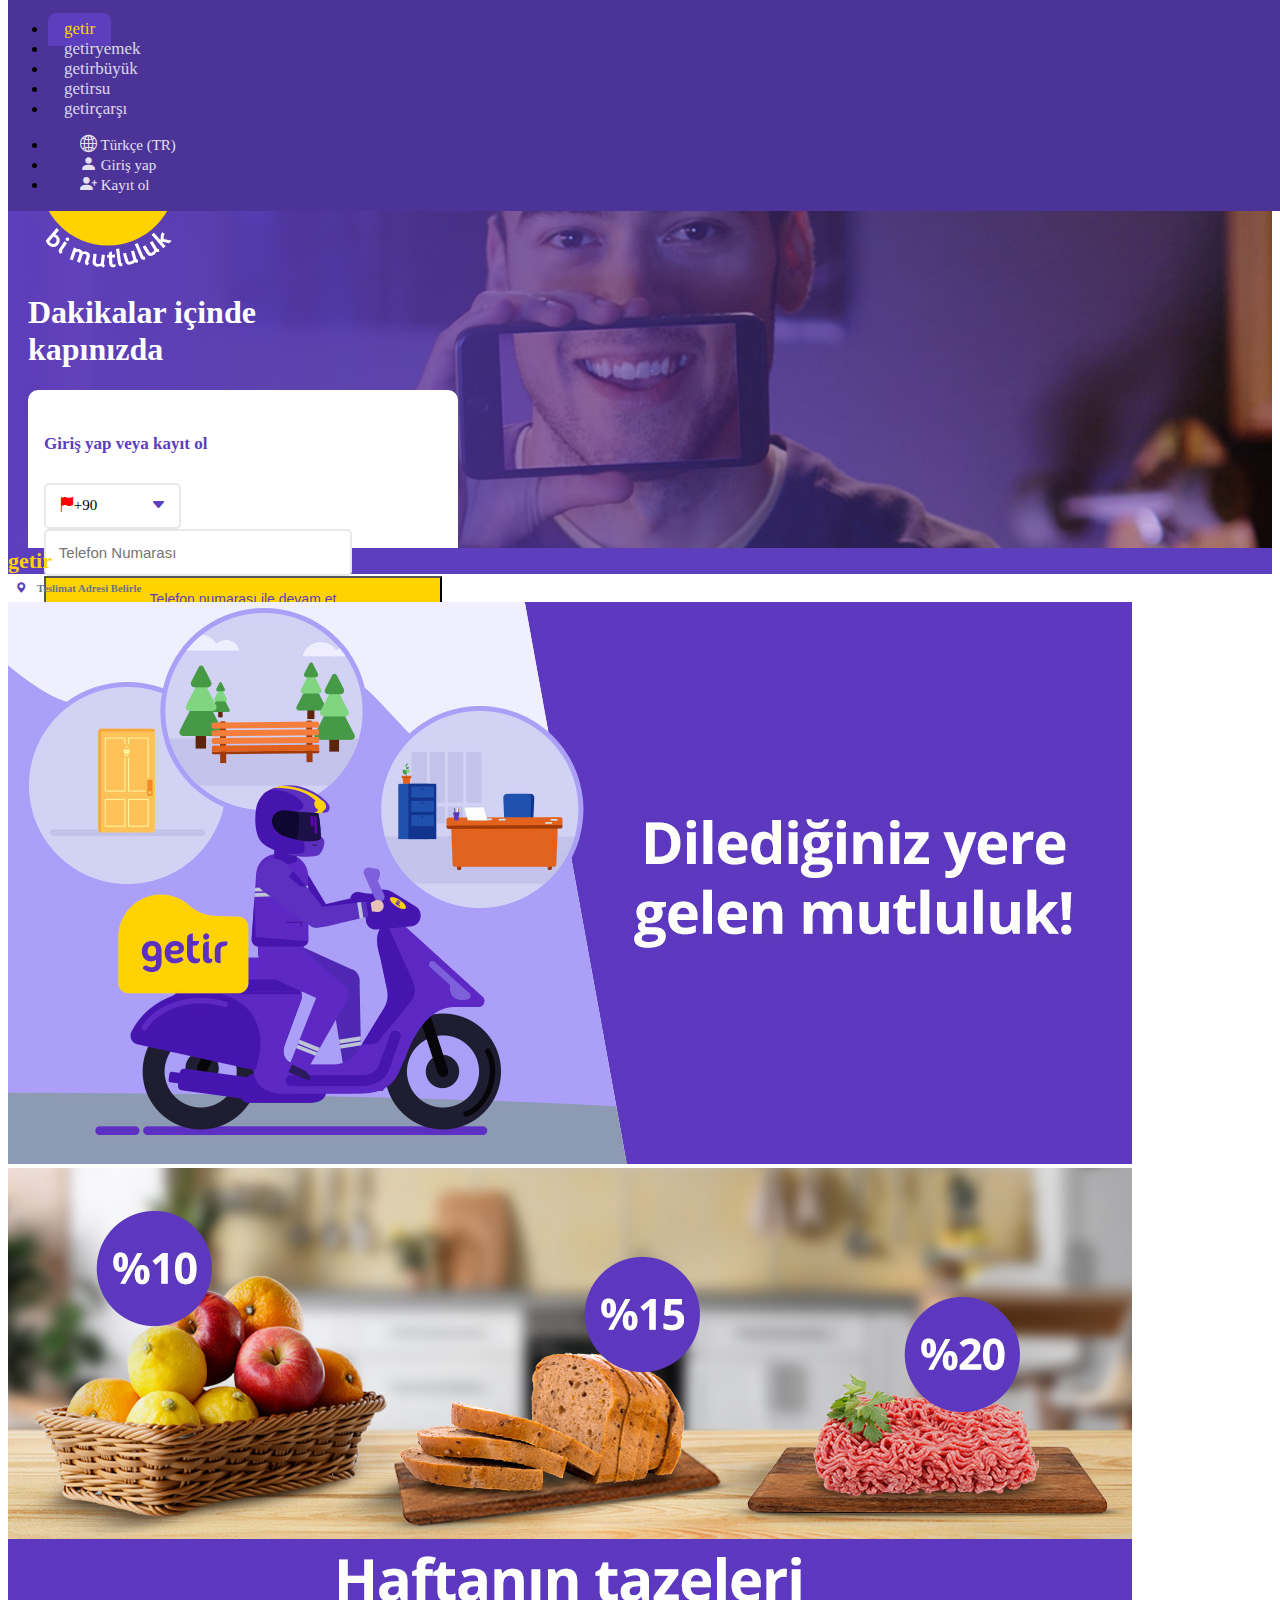
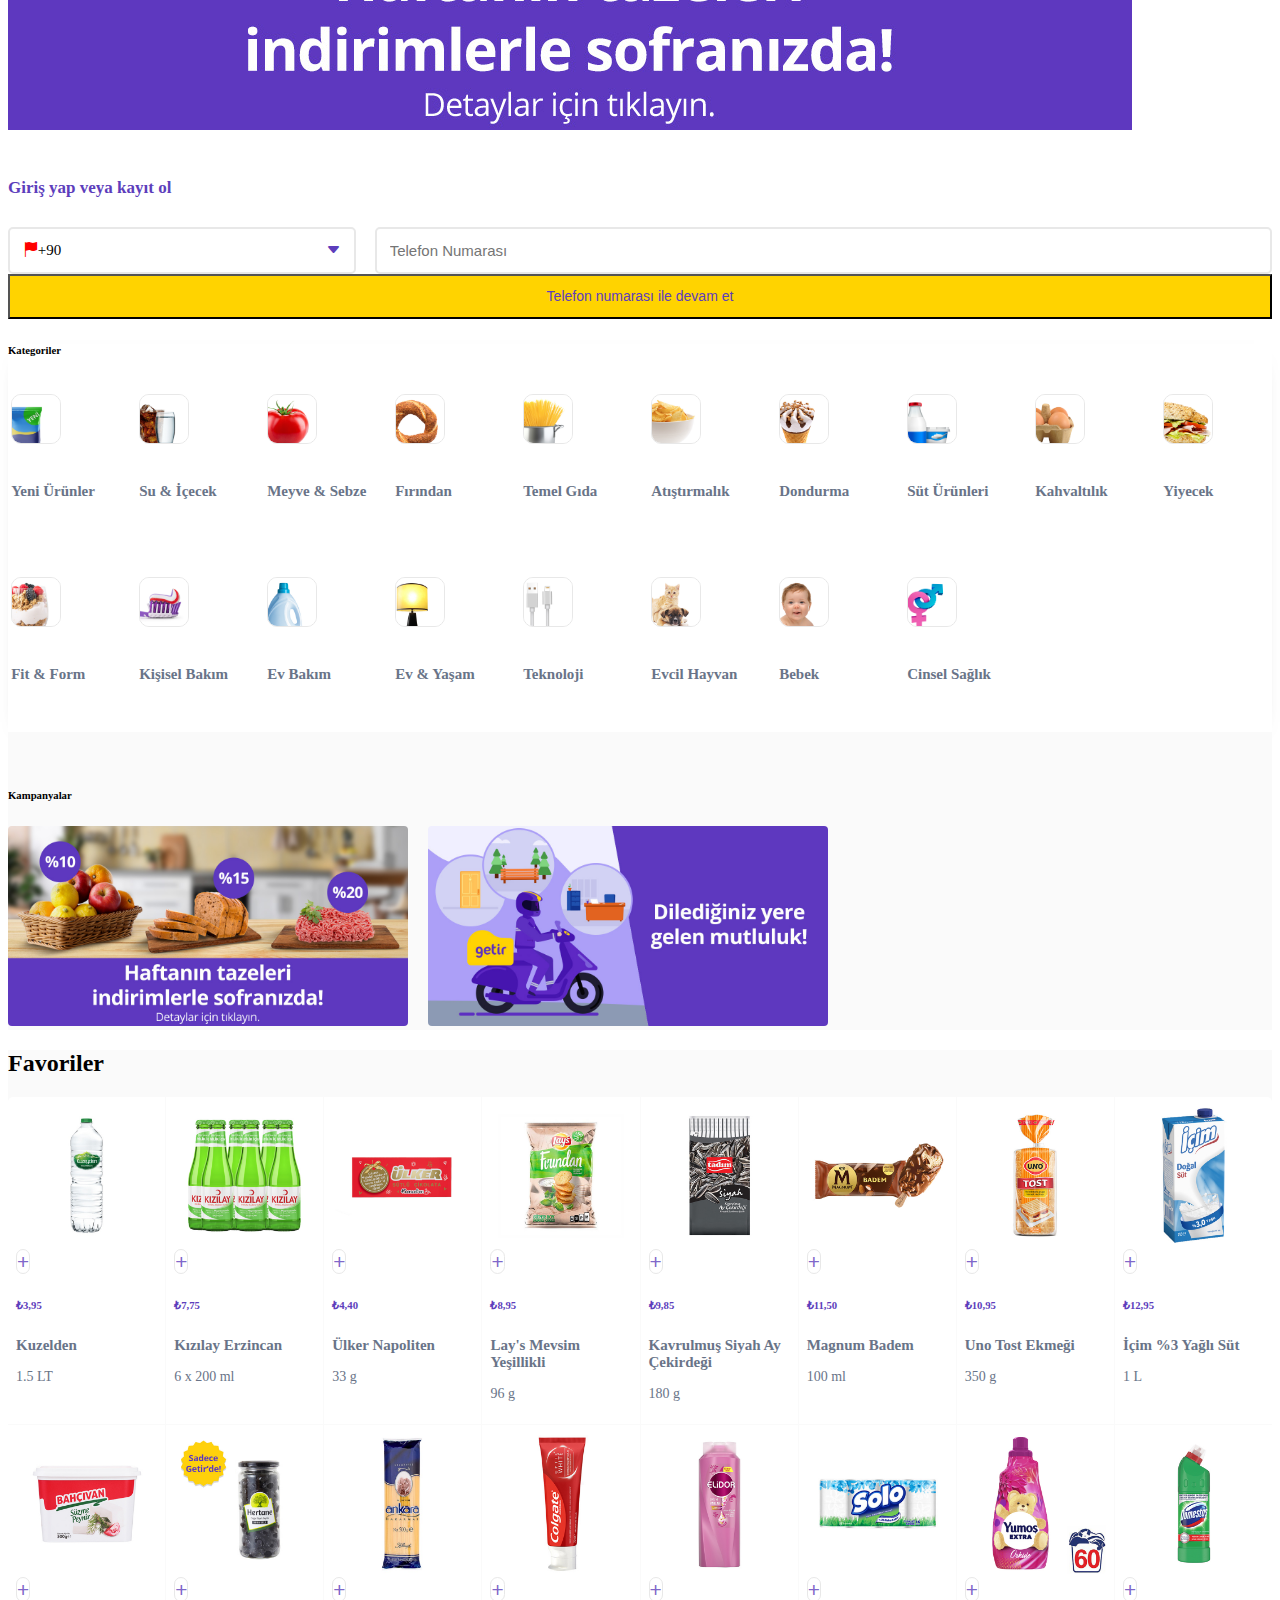
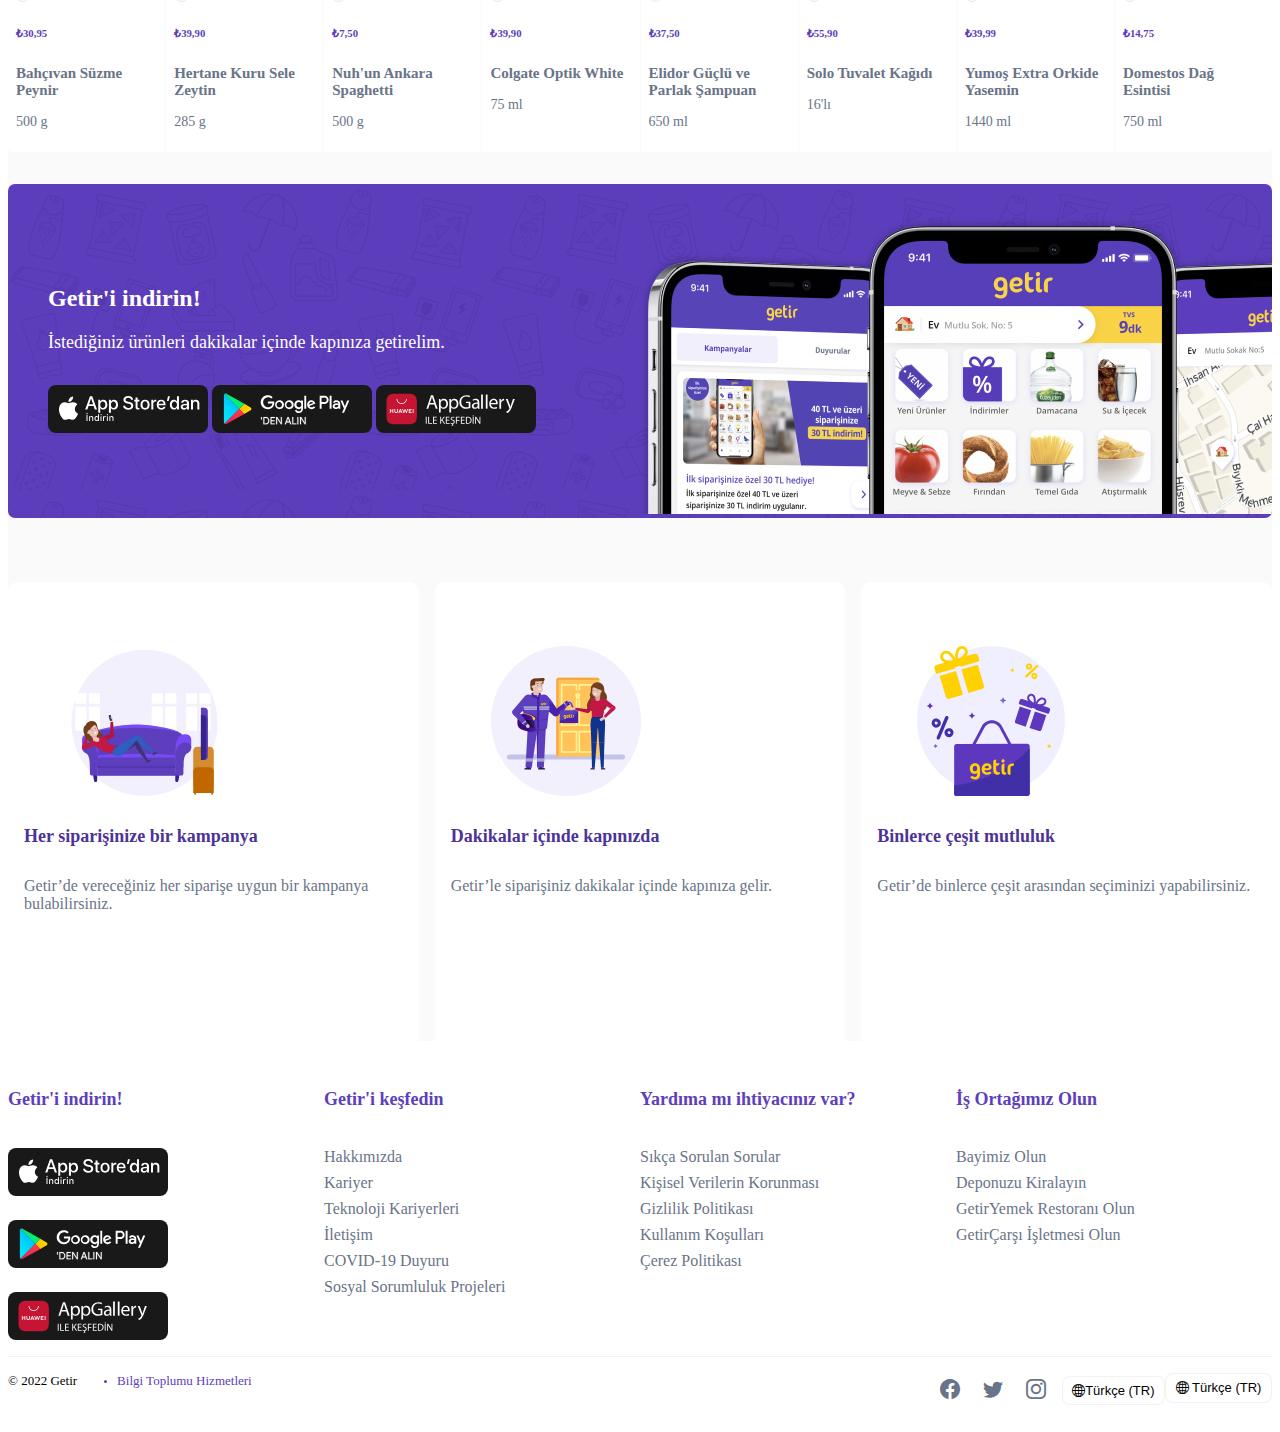
<file: index.html>
<!DOCTYPE html>
<html lang="en">

<head>
    <meta charset="UTF-8" />
    <meta http-equiv="X-UA-Compatible" content="IE=edge" />
    <meta name="viewport" content="width=device-width, initial-scale=1.0" />
    <title>Getir - Dakikalar içinde kapınızda</title>
    <link rel="icon" href="resimler/1.ico" type="image/x-icon">
    <link href="https://cdn.jsdelivr.net/npm/bootstrap@5.0.2/dist/css/bootstrap.min.css" rel="stylesheet"
        integrity="sha384-EVSTQN3/azprG1Anm3QDgpJLIm9Nao0Yz1ztcQTwFspd3yD65VohhpuuCOmLASjC" crossorigin="anonymous" />
    <link rel="stylesheet" href="https://cdn.jsdelivr.net/npm/bootstrap-icons@1.8.1/font/bootstrap-icons.css">
    <link rel="stylesheet" href="style.css" />
</head>

<body>
    <div id="navbar" style="width: 100%;" class="navbar navbar-expand navbar-fixed">
        <div class="container-lg overflow-teeth">
            <div class="overflow-inside">
                <ul class="navbar-nav">
                    <li class="nav-item">
                        <a class="nav-link navbar-text-one active" href="getir.html">getir</a>
                    </li>
                    <li class="nav-item">
                        <a class="nav-link navbar-text-one" href="getiryemek.html">getir<span
                                class="text-white">yemek</span></a>
                    </li>
                    <li class="nav-item">
                        <a class="nav-link navbar-text-one" href="getirbuyuk.html">getir<span
                                class="text-white">büyük</span></a>
                    </li>
                    <li class="nav-item">
                        <a class="nav-link navbar-text-one" href="getirsu.html">getir<span
                                class="text-white">su</span></a>
                    </li>
                    <li class="nav-item">
                        <a class="nav-link navbar-text-one" href="getircarsi.html">getir<span
                                class="text-white">çarşı</span></a>
                    </li>
                </ul>
            </div>
            <div>
                <ul class="navbar-nav">
                    <li class="nav-item">
                        <a class="nav-link navbar-text-two hidden d-none d-md-block" href="#"><i
                                class="bi bi-globe2 navbar-icon"></i>
                            <span class="hidden d-none d-lg-inline">Türkçe (TR)</span>
                        </a>
                    </li>
                    <li class="nav-item mx-1">
                        <a class="nav-link navbar-text-two hidden d-none d-md-block" href="#"><i
                                class="bi bi-person-fill navbar-icon"></i>
                            <span class="hidden d-none d-lg-inline">Giriş yap</span></a>
                    </li>
                    <li class="nav-item">
                        <a class="nav-link navbar-text-two hidden d-none d-md-block" href="#"><i
                                class="bi bi-person-plus-fill navbar-icon"></i>
                            <span class="hidden d-none d-lg-inline">Kayıt ol</span></a>
                    </li>
                </ul>
            </div>
        </div>
    </div>

    <div class="sidebar hidden d-none d-md-block">
        <div class="container-lg mt-space mb-5">
            <div class="row justify-content-between">
                <div class="logo"><img src="resimler/logo.svg" alt="...">
                    <h1 class="mt-5">Dakikalar içinde kapınızda</h1>
                </div>
                <form class="card-entrance mt-5 mb-5">
                    <h5 class="entrance mt-2 mb-3 text-center">
                        Giriş yap veya kayıt ol
                    </h5>
                    <div class="phone-login">
                        <div class="country-code text-center"><i class="bi bi-flag-fill"></i>+90<i class="bi bi-caret-down-fill"></i></div>
                        <input class="phone-number" pattern="[0-9]{10}" required type="text" placeholder="Telefon Numarası" />
                    </div>
                    <input type="submit" value="Telefon numarası ile devam et" class="btn phone mt-3">
                </form>
            </div>
        </div>
    </div>

    <div class="getirlogo p-3 text-center hidden d-block d-md-none">getir</div>
    <div class=" hidden d-block d-md-none"><a href="#">
            <h6 class="delivery"><i class="bi bi-geo-alt-fill location-icon"></i>Teslimat Adresi Belirle</h6>
        </a>
    </div>
    <div class="d-block d-md-none">
        <div id="carouselExampleCaptions" class="carousel slide" data-bs-ride="carousel">
            <div class="carousel-inner">
                <div class="carousel-item">
                    <img src="resimler/21.jpg" class="d-block w-100" alt="...">
                </div>
                <div class="carousel-item active">
                    <img src="resimler/22.jpg" class="d-block w-100" alt="...">
                </div>
            </div>
        </div>
    </div>
    <div class="login-register">
        <form class="d-block d-md-none px-3">
            <h5 class="entrance mb-3 text-center">
                Giriş yap veya kayıt ol
            </h5>
            <div class="phone-login">
                <div class="country-code text-center"><i class="bi bi-flag-fill"></i>+90<i class="bi bi-caret-down-fill"></i></div>
                <input class="phone-number" pattern="[0-9]{10}" required type="text" placeholder="Telefon Numarası" />
            </div>
            <input type="submit" value="Telefon numarası ile devam et" class="btn phone mt-3">
        </form>
    </div>


    <section class="page-shadow">
        <div class="container-lg pt-4">
            <h6>Kategoriler</h6>
            <div class="row products text-center pb-4">

                <a href="#" class="product">
                    <img class="product-img" src="resimler/3.jpg" alt="" />
                    <h6 class="product-text mt-2">Yeni Ürünler</h6>
                </a>
                <a href="#" class="product">
                    <img class="product-img" src="resimler/4.jpeg" alt="" />
                    <h6 class="product-text mt-2">Su & İçecek</h6>
                </a>
                <a href="#" class="product">
                    <img class="product-img" src="resimler/5.jpeg" alt="" />
                    <h6 class="product-text mt-2">Meyve & Sebze</h6>
                </a>
                <a href="#" class="product">
                    <img class="product-img" src="resimler/6.jpeg" alt="" />
                    <h6 class="product-text mt-2">Fırından</h6>
                </a>
                <a href="#" class="product">
                    <img class="product-img" src="resimler/7.jpeg" alt="" />
                    <h6 class="product-text mt-2">Temel Gıda</h6>
                </a>
                <a href="#" class="product">
                    <img class="product-img" src="resimler/8.jpeg" alt="" />
                    <h6 class="product-text mt-2">Atıştırmalık</h6>
                </a>
                <a href="#" class="product">
                    <img class="product-img" src="resimler/9.jpeg" alt="" />
                    <h6 class="product-text mt-2">Dondurma</h6>
                </a>
                <a href="#" class="product">
                    <img class="product-img" src="resimler/10.jpeg" alt="" />
                    <h6 class="product-text mt-2">Süt Ürünleri</h6>
                </a>
                <a href="#" class="product">
                    <img class="product-img" src="resimler/11.jpeg" alt="" />
                    <h6 class="product-text mt-2">Kahvaltılık</h6>
                </a>
                <a href="#" class="product">
                    <img class="product-img" src="resimler/12.jpeg" alt="" />
                    <h6 class="product-text mt-2">Yiyecek</h6>
                </a>
                <a href="#" class="product">
                    <img class="product-img" src="resimler/13.jpeg" alt="" />
                    <h6 class="product-text mt-2">Fit & Form</h6>
                </a>
                <a href="#" class="product">
                    <img class="product-img" src="resimler/14.jpeg" alt="" />
                    <h6 class="product-text mt-2">Kişisel Bakım</h6>
                </a>
                <a href="#" class="product">
                    <img class="product-img" src="resimler/15.jpeg" alt="" />
                    <h6 class="product-text mt-2">Ev Bakım</h6>
                </a>
                <a href="#" class="product">
                    <img class="product-img" src="resimler/16.jpeg" alt="" />
                    <h6 class="product-text mt-2">Ev & Yaşam</h6>
                </a>
                <a href="#" class="product">
                    <img class="product-img" src="resimler/17.jpeg" alt="" />
                    <h6 class="product-text mt-2">Teknoloji</h6>
                </a>
                <a href="#" class="product">
                    <img class="product-img" src="resimler/18.jpeg" alt="" />
                    <h6 class="product-text mt-2">Evcil Hayvan</h6>
                </a>
                <a href="#" class="product">
                    <img class="product-img" src="resimler/19.jpeg" alt="" />
                    <h6 class="product-text mt-2">Bebek</h6>
                </a>
                <a href="#" class="product">
                    <img class="product-img" src="resimler/20.jpeg" alt="" />
                    <h6 class="product-text mt-2">Cinsel Sağlık</h6>
                </a>
            </div>
        </div>
    </section>
    <section class="bg-gri">
        <div class="container-lg">
            <div class="campaigns d-none d-md-block">
                <h6 class="mt-1 pt-4">Kampanyalar</h6>
                <a href="#"><img class="campaign mt-1 mb-4" src="resimler/22.jpg" alt=""></a>
                <img class="campaign mt-1 mb-4" src="resimler/21.jpg" alt="">
            </div>
        </div>
    </section>
    <section class="page">
        <div class="container-lg">
            <h2 class="h6">Favoriler</h2>
            <div class="text-center favorites">
                <div class="buy position-relative">
                    <div class="favorites-img-decoraion">
                        <a href="#">
                            <img class="favorites-img" src="resimler/23.jpg" alt="" />
                        </a>
                    </div>

                    <a href="#"
                        class="position-absolute shadow add d-flex align-items-center justify-content-center">+</a>
                    <div class="mt-2">
                        <h6 class="price">₺3,95</h6>
                        <p class="h6 price-tag">Kuzelden</p>
                        <p class="description">1.5 LT</p>
                    </div>
                </div>
                <div class="buy position-relative">
                    <div class="favorites-img-decoraion">
                        <a href="#">
                            <img class="favorites-img" src="resimler/24.jpg" alt="" />
                        </a>
                    </div>
                    <a href="#"
                        class="position-absolute shadow add d-flex align-items-center justify-content-center">+</a>
                    <div class="mt-2">
                        <h6 class="price">₺7,75</h6>
                        <p class="h6 price-tag">Kızılay Erzincan</p>
                        <p class="description">6 x 200 ml</p>
                    </div>
                </div>
                <div class="buy position-relative">
                    <div class="favorites-img-decoraion">
                        <a href="#">
                            <img class="favorites-img" src="resimler/25.jpg" alt="" />
                        </a>
                    </div>
                    <a href="#"
                        class="position-absolute shadow add d-flex align-items-center justify-content-center">+</a>
                    <div class="mt-2">
                        <h6 class="price">₺4,40</h6>
                        <p class="h6 price-tag">Ülker Napoliten</p>
                        <p class="description">33 g</p>
                    </div>
                </div>
                <div class="buy position-relative">
                    <div class="favorites-img-decoraion">
                        <a href="#">
                            <img class="favorites-img" src="resimler/26.jpg" alt="" />
                        </a>
                    </div>
                    <a href="#"
                        class="position-absolute shadow add d-flex align-items-center justify-content-center">+</a>
                    <div class="mt-2">
                        <h6 class="price">₺8,95</h6>
                        <p class="h6 price-tag">Lay's Mevsim Yeşillikli</p>
                        <p class="description">96 g</p>
                    </div>
                </div>
                <div class="buy position-relative">
                    <div class="favorites-img-decoraion">
                        <a href="#">
                            <img class="favorites-img" src="resimler/27.jpg" alt="" />
                        </a>
                    </div>
                    <a href="#"
                        class="position-absolute shadow add d-flex align-items-center justify-content-center">+</a>
                    <div class="mt-2">
                        <h6 class="price">₺9,85</h6>
                        <p class="h6 price-tag">Kavrulmuş Siyah Ay Çekirdeği</p>
                        <p class="description">180 g</p>
                    </div>
                </div>
                <div class="buy position-relative">
                    <div class="favorites-img-decoraion">
                        <a href="#">
                            <img class="favorites-img" src="resimler/28.jpg" alt="" />
                        </a>
                    </div>
                    <a href="#"
                        class="position-absolute shadow add d-flex align-items-center justify-content-center">+</a>
                    <div class="mt-2">
                        <h6 class="price">₺11,50</h6>
                        <p class="h6 price-tag">Magnum Badem</p>
                        <p class="description">100 ml</p>
                    </div>
                </div>
                <div class="buy position-relative">
                    <div class="favorites-img-decoraion">
                        <a href="#">
                            <img class="favorites-img" src="resimler/29.jpg" alt="" />
                        </a>
                    </div>
                    <a href="#"
                        class="position-absolute shadow add d-flex align-items-center justify-content-center">+</a>
                    <div class="mt-2">
                        <h6 class="price">₺10,95</h6>
                        <p class="h6 price-tag">Uno Tost Ekmeği</p>
                        <p class="description">350 g</p>
                    </div>
                </div>
                <div class="buy position-relative">
                    <div class="favorites-img-decoraion">
                        <a href="#">
                            <img class="favorites-img" src="resimler/30.jpg" alt="" />
                        </a>
                    </div>
                    <a href="#"
                        class="position-absolute shadow add d-flex align-items-center justify-content-center">+</a>
                    <div class="mt-2">
                        <h6 class="price">₺12,95</h6>
                        <p class="h6 price-tag">İçim %3 Yağlı Süt</p>
                        <p class="description">1 L</p>
                    </div>
                </div>
                <div class="buy position-relative">
                    <div class="favorites-img-decoraion">
                        <a href="#">
                            <img class="favorites-img" src="resimler/31.jpg" alt="" />
                        </a>
                    </div>
                    <a href="#"
                        class="position-absolute shadow add d-flex align-items-center justify-content-center">+</a>
                    <div class="mt-2">
                        <h6 class="price">₺30,95</h6>
                        <p class="h6 price-tag">Bahçıvan Süzme Peynir</p>
                        <p class="description">500 g</p>
                    </div>
                </div>
                <div class="buy position-relative">
                    <div class="favorites-img-decoraion">
                        <a href="#">
                            <img class="favorites-img" src="resimler/32.jpg" alt="" />
                        </a>
                    </div>
                    <a href="#"
                        class="position-absolute shadow add d-flex align-items-center justify-content-center">+</a>
                    <div class="mt-2">
                        <h6 class="price">₺39,90</h6>
                        <p class="h6 price-tag">Hertane Kuru Sele Zeytin</p>
                        <p class="description">285 g</p>
                    </div>
                </div>
                <div class="buy position-relative">
                    <div class="favorites-img-decoraion">
                        <a href="#">
                            <img class="favorites-img" src="resimler/33.jpg" alt="" />
                        </a>
                    </div>
                    <a href="#"
                        class="position-absolute shadow add d-flex align-items-center justify-content-center">+</a>
                    <div class="mt-2">
                        <h6 class="price">₺7,50</h6>
                        <p class="h6 price-tag">Nuh'un Ankara Spaghetti</p>
                        <p class="description">500 g</p>
                    </div>
                </div>
                <div class="buy position-relative">
                    <div class="favorites-img-decoraion">
                        <a href="#">
                            <img class="favorites-img" src="resimler/34.jpg" alt="" />
                        </a>
                    </div>
                    <a href="#"
                        class="position-absolute shadow add d-flex align-items-center justify-content-center">+</a>
                    <div class="mt-2">
                        <h6 class="price">₺39,90</h6>
                        <p class="h6 price-tag">Colgate Optik White</p>
                        <p class="description">75 ml</p>
                    </div>
                </div>
                <div class="buy position-relative">
                    <div class="favorites-img-decoraion">
                        <a href="#">
                            <img class="favorites-img" src="resimler/35.jpg" alt="" />
                        </a>
                    </div>
                    <a href="#"
                        class="position-absolute shadow add d-flex align-items-center justify-content-center">+</a>
                    <div class="mt-2">
                        <h6 class="price">₺37,50</h6>
                        <p class="h6 price-tag">Elidor Güçlü ve Parlak Şampuan</p>
                        <p class="description">650 ml</p>
                    </div>
                </div>
                <div class="buy position-relative">
                    <div class="favorites-img-decoraion">
                        <a href="#">
                            <img class="favorites-img" src="resimler/36.jpg" alt="" />
                        </a>
                    </div>
                    <a href="#"
                        class="position-absolute shadow add d-flex align-items-center justify-content-center">+</a>
                    <div class="mt-2">
                        <h6 class="price">₺55,90</h6>
                        <p class="h6 price-tag">Solo Tuvalet Kağıdı</p>
                        <p class="description">16'lı</p>
                    </div>
                </div>
                <div class="buy position-relative">
                    <div class="favorites-img-decoraion">
                        <a href="#">
                            <img class="favorites-img" src="resimler/37.jpg" alt="" />
                        </a>
                    </div>
                    <a href="#"
                        class="position-absolute shadow add d-flex align-items-center justify-content-center">+</a>
                    <div class="mt-2">
                        <h6 class="price">₺39,99</h6>
                        <p class="h6 price-tag">Yumoş Extra Orkide Yasemin</p>
                        <p class="description">1440 ml</p>
                    </div>
                </div>
                <div class="buy position-relative">
                    <div class="favorites-img-decoraion">
                        <a href="#">
                            <img class="favorites-img" src="resimler/38.jpg" alt="" />
                        </a>
                    </div>
                    <a href="#"
                        class="position-absolute shadow add d-flex align-items-center justify-content-center">+</a>
                    <div class="mt-2">
                        <h6 class="price">₺14,75</h6>
                        <p class="h6 price-tag">Domestos Dağ Esintisi</p>
                        <p class="description">750 ml</p>
                    </div>
                </div>
            </div>
        </div>
    </section>
    <section class="bg-gri">
        <div class="container-lg">
            <div class="download">
                <div class="download-contents">
                    <h2 class="download-title mb-2">Getir'i indirin!</h2>
                    <div class="download-text">İstediğiniz ürünleri dakikalar içinde kapınıza getirelim.</div>
                    <div class="download-image">
                        <img class="download-image-piece" src="resimler/41.svg" alt="">
                        <img class="download-image-piece" src="resimler/42.svg" alt="">
                        <img class="download-image-piece" src="resimler/43.svg" alt="">
                    </div>
                </div>
                <div class="download-background d-none d-md-block">
                    <img class="download-background-image" src="resimler/40.png" alt="">
                </div>
            </div>
        </div>
    </section>
    <section class="cards">
        <div class="container-lg card-content">
            <div class="card-control">
                <div class="card-adjustment">
                    <div class="card-order">
                        <figure class="card-img-order mx-auto">
                            <img class="card-img" src="resimler/45.svg" alt="">
                        </figure>
                        <div class="card-body text-center">
                            <h5 class="card-title card-title-order">Her siparişinize bir kampanya</h5>
                            <p class="card-text card-text-order">Getir’de vereceğiniz her siparişe uygun bir
                                kampanya
                                bulabilirsiniz.
                            </p>
                        </div>
                    </div>
                </div>
                <div class="card-adjustment">
                    <div class="card-order">
                        <figure class="card-img-order mx-auto">
                            <img class="card-img" src="resimler/46.svg" alt="">
                        </figure>
                        <div class="card-body text-center">
                            <h5 class="card-title card-title-order">Dakikalar içinde kapınızda</h5>
                            <p class="card-text card-text-order">Getir’le siparişiniz dakikalar içinde kapınıza gelir.
                            </p>
                        </div>
                    </div>
                </div>
                <div class="card-adjustment">
                    <div class="card-order">
                        <figure class="card-img-order mx-auto">
                            <img class="card-img" src="resimler/44.svg" alt="">
                        </figure>
                        <div class="card-body text-center">
                            <h5 class="card-title card-title-order">Binlerce çeşit mutluluk</h5>
                            <p class="card-text card-text-order">Getir’de binlerce çeşit arasından seçiminizi
                                yapabilirsiniz.
                            </p>
                        </div>
                    </div>
                </div>
            </div>
        </div>
    </section>




    <nav>
        <div class="container-lg information">
            <div>
                <h5 class="information-title">Getir'i indirin!</h5>
                <div class="download-image-footer">
                    <img class="information-img" src="resimler/41.svg" alt="">
                    <img class="information-img" src="resimler/42.svg" alt="">
                    <img class="information-img" src="resimler/43.svg" alt="">
                </div>
            </div>
            <div>
                <h5 class="information-title">Getir'i keşfedin</h5>
                <a href="#">
                    <div class="information-text">Hakkımızda</div>
                </a>
                <a href="#">
                    <div class="information-text">Kariyer</div>
                </a>
                <a href="#">
                    <div class="information-text">Teknoloji Kariyerleri</div>
                </a>
                <a href="#">
                    <div class="information-text">İletişim</div>
                </a>
                <a href="#">
                    <div class="information-text">COVID-19 Duyuru</div>
                </a>
                <a href="#">
                    <div class="information-text">Sosyal Sorumluluk Projeleri</div>
                </a>
            </div>
            <div>
                <h5 class="information-title">Yardıma mı ihtiyacınız var?</h5>
                <a href="#">
                    <div class="information-text">Sıkça Sorulan Sorular</div>
                </a>
                <a href="#">
                    <div class="information-text">Kişisel Verilerin Korunması</div>
                </a>
                <a href="#">
                    <div class="information-text">Gizlilik Politikası</div>
                </a>
                <a href="#">
                    <div class="information-text">Kullanım Koşulları</div>
                </a>
                <a href="#">
                    <div class="information-text">Çerez Politikası</div>
                </a>
            </div>
            <div>
                <h5 class="information-title">İş Ortağımız Olun</h5>
                <a href="#">
                    <div class="information-text">Bayimiz Olun</div>
                </a>
                <a href="#">
                    <div class="information-text">Deponuzu Kiralayın</div>
                </a>
                <a href="#">
                    <div class="information-text">GetirYemek Restoranı Olun</div>
                </a>
                <a href="#">
                    <div class="information-text">GetirÇarşı İşletmesi Olun</div>
                </a>
            </div>

        </div>
    </nav>


    <footer>
        <div class="container-lg footer-control">
            <span class="footer-left-text">
                © 2022 Getir
            </span>
            <div class="footer-left-list">
                <ol class="footer-left-list-ol">
                    <li class="footer-left-list-li">
                        <a href="#">Bilgi Toplumu Hizmetleri</a>
                    </li>
                </ol>
            </div>
            <div class="social">
                <ol class="social-list">
                    <li>
                        <a href="#">
                            <div class="social-icon">
                                <i class="bi bi-facebook social-icon-link"></i>
                            </div>
                        </a>

                    </li>
                    <li>
                        <a href="#">
                            <div class="social-icon">
                                <i class="bi bi-twitter social-icon-link"></i>
                            </div>
                        </a>
                    </li>
                    <li>
                        <a href="#">
                            <div class="social-icon">
                                <i class="bi bi-instagram social-icon-link"></i>
                            </div>
                        </a>
                    </li>
                    <li>
                        <div>
                            <button class="btn btn-order d-none d-md-block"><i class="bi bi-globe2 me-2"></i><span class="hidden d-none d-lg-inline">Türkçe (TR)</span>
                            </button>
                        </div>
                    </li>
                </ol>
            </div>
            <div class="d-flex justify-content-center">
                <button class="btn btn-order d-block d-md-none"><i class="bi bi-globe2 me-1"></i> Türkçe (TR)
                </button>
            </div>
        </div>
    </footer>
    <script src="https://cdn.jsdelivr.net/npm/bootstrap@5.0.2/dist/js/bootstrap.bundle.min.js"
        integrity="sha384-MrcW6ZMFYlzcLA8Nl+NtUVF0sA7MsXsP1UyJoMp4YLEuNSfAP+JcXn/tWtIaxVXM"
        crossorigin="anonymous"></script>
</body>

</html>
</file>
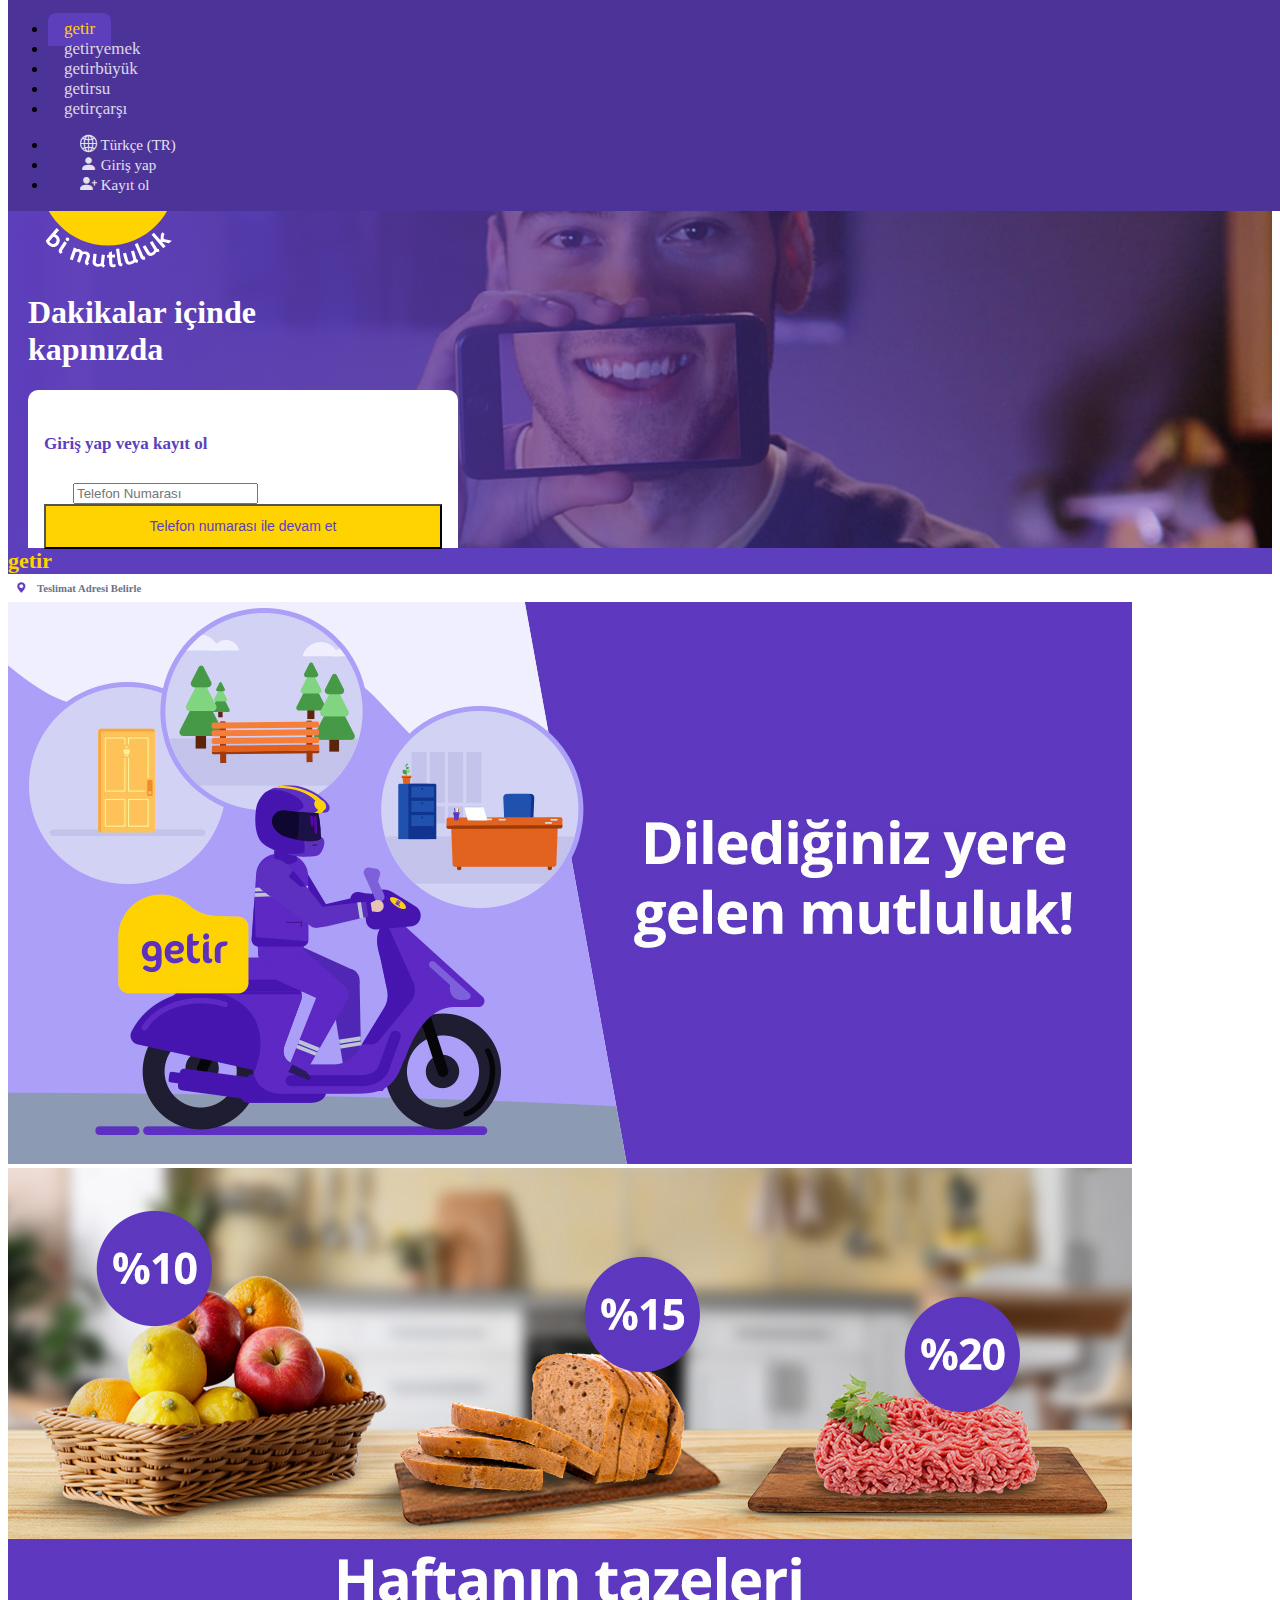
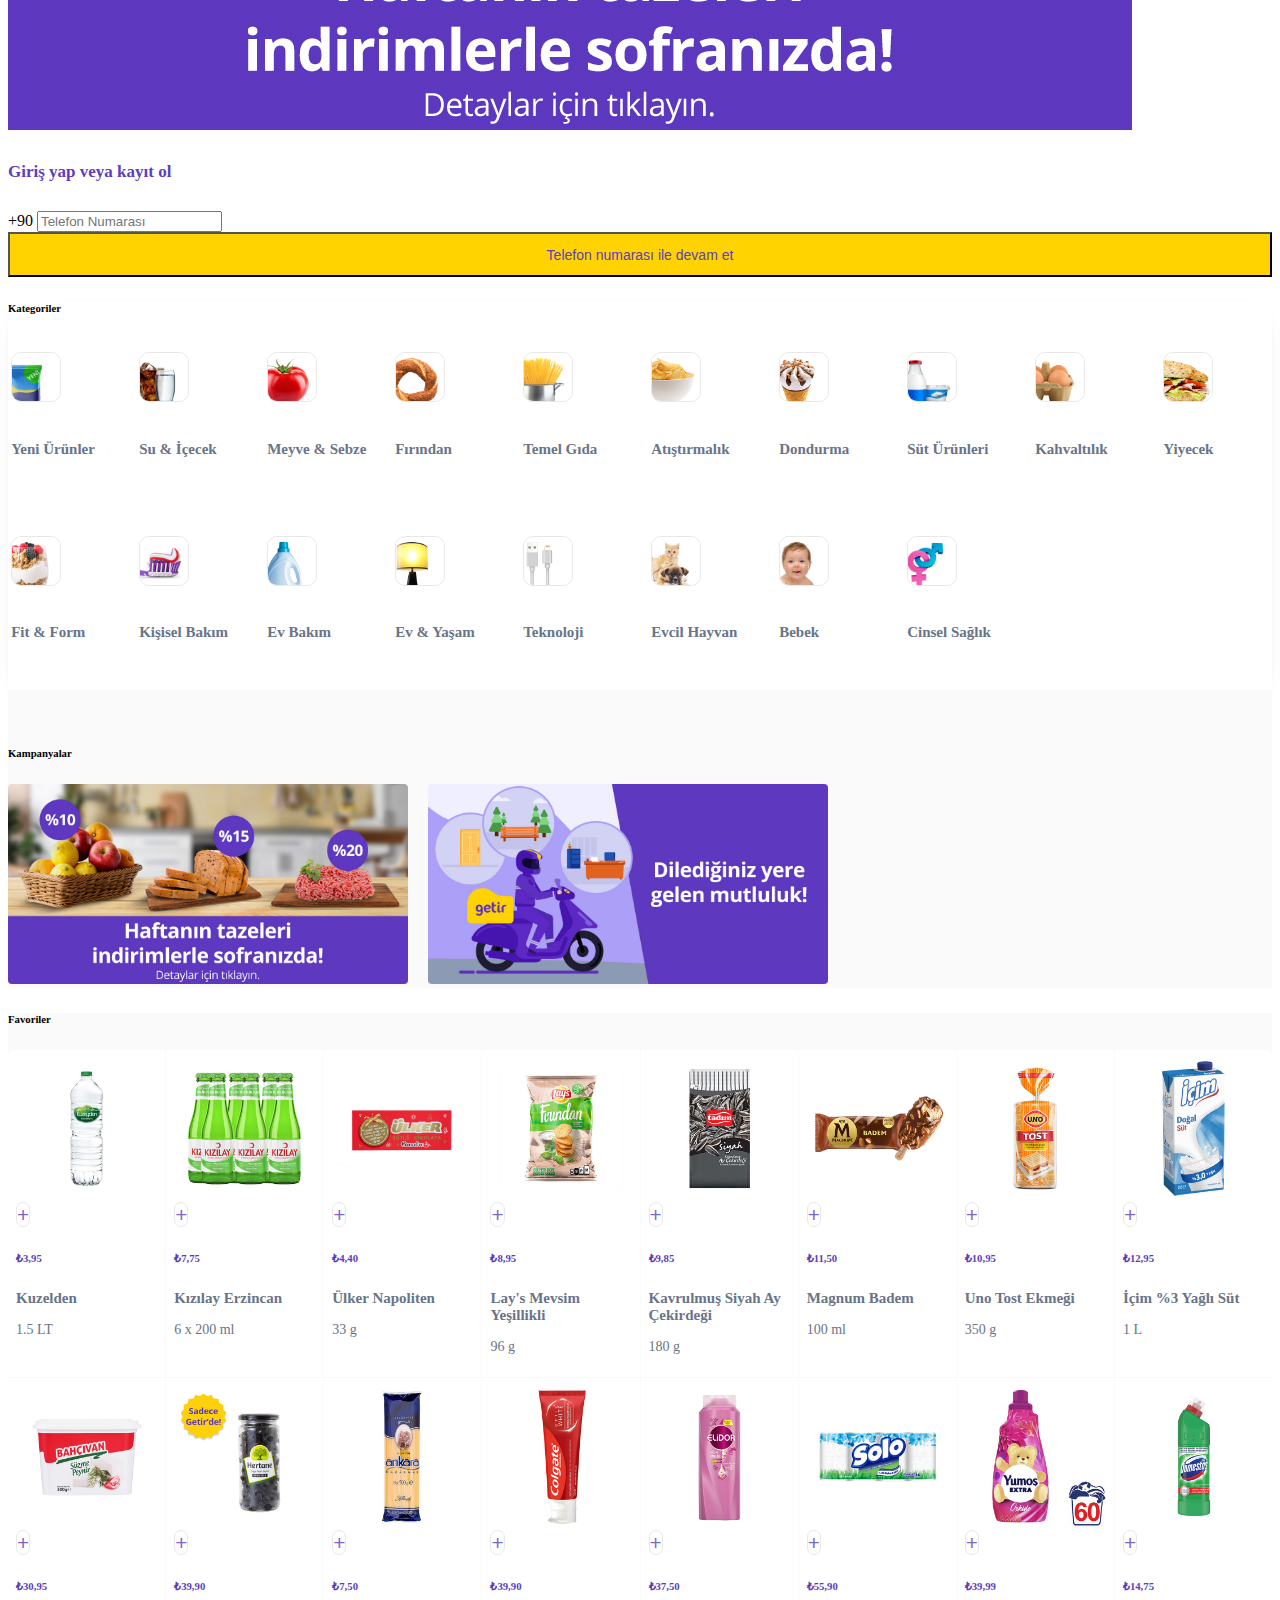
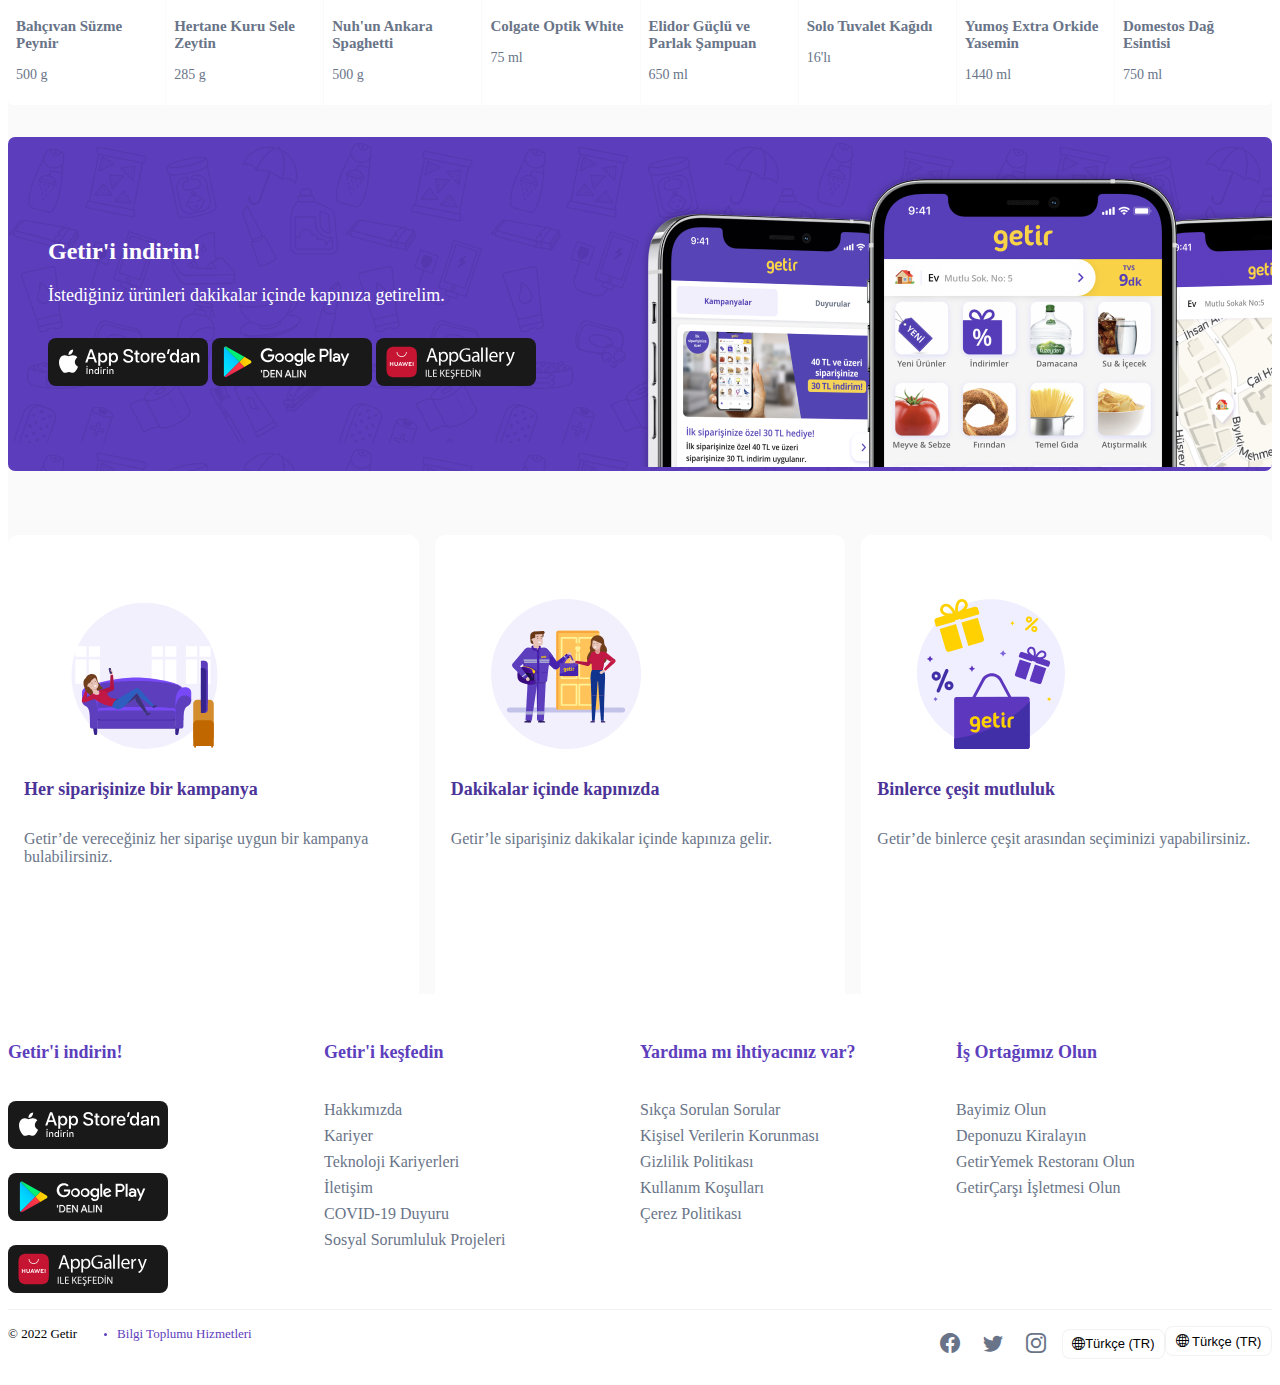
<file: getir.html>
<!DOCTYPE html>
<html lang="en">

<head>
    <meta charset="UTF-8" />
    <meta http-equiv="X-UA-Compatible" content="IE=edge" />
    <meta name="viewport" content="width=device-width, initial-scale=1.0" />
    <title>Getir - Dakikalar içinde kapınızda</title>
    <link rel="icon" href="resimler/1.ico" type="image/x-icon">
    <link href="https://cdn.jsdelivr.net/npm/bootstrap@5.0.2/dist/css/bootstrap.min.css" rel="stylesheet"
        integrity="sha384-EVSTQN3/azprG1Anm3QDgpJLIm9Nao0Yz1ztcQTwFspd3yD65VohhpuuCOmLASjC" crossorigin="anonymous" />
    <link rel="stylesheet" href="https://cdn.jsdelivr.net/npm/bootstrap-icons@1.8.1/font/bootstrap-icons.css">
    <link rel="stylesheet" href="style.css" />
</head>

<body>
    <div id="navbar" style="width: 100%;" class="navbar navbar-expand navbar-fixed">
        <div class="container-lg overflow-teeth">
            <div class="overflow-inside">
                <ul class="navbar-nav">
                    <li class="nav-item">
                        <a class="nav-link navbar-text-one active" href="getir.html">getir</a>
                    </li>
                    <li class="nav-item">
                        <a class="nav-link navbar-text-one" href="getiryemek.html">getir<span
                                class="text-white">yemek</span></a>
                    </li>
                    <li class="nav-item">
                        <a class="nav-link navbar-text-one" href="getirbuyuk.html">getir<span
                                class="text-white">büyük</span></a>
                    </li>
                    <li class="nav-item">
                        <a class="nav-link navbar-text-one" href="getirsu.html">getir<span
                                class="text-white">su</span></a>
                    </li>
                    <li class="nav-item">
                        <a class="nav-link navbar-text-one" href="getircarsi.html">getir<span
                                class="text-white">çarşı</span></a>
                    </li>
                </ul>
            </div>
            <div>
                <ul class="navbar-nav">
                    <li class="nav-item">
                        <a class="nav-link navbar-text-two hidden d-none d-md-block" href="#"><i
                                class="bi bi-globe2 navbar-icon"></i>
                            <span class="hidden d-none d-lg-inline">Türkçe (TR)</span>
                        </a>
                    </li>
                    <li class="nav-item mx-1">
                        <a class="nav-link navbar-text-two hidden d-none d-md-block" href="#"><i
                                class="bi bi-person-fill navbar-icon"></i>
                            <span class="hidden d-none d-lg-inline">Giriş yap</span></a>
                    </li>
                    <li class="nav-item">
                        <a class="nav-link navbar-text-two hidden d-none d-md-block" href="#"><i
                                class="bi bi-person-plus-fill navbar-icon"></i>
                            <span class="hidden d-none d-lg-inline">Kayıt ol</span></a>
                    </li>
                </ul>
            </div>
        </div>
    </div>

    <div class="sidebar hidden d-none d-md-block">
        <div class="container-lg mt-space mb-5">
            <div class="row justify-content-between">
                <div class="logo"><img src="resimler/logo.svg" alt="...">
                    <h1 class="mt-5">Dakikalar içinde kapınızda</h1>
                </div>
                <form class="card-entrance mt-5 mb-5">
                    <h5 class="entrance mt-2 mb-3 text-center">
                        Giriş yap veya kayıt ol
                    </h5>
                    <div class="input-group">
                        <span class="input-group-text">+90</span>
                        <input required type="text" class="form-control" placeholder="Telefon Numarası" />
                    </div>
                    <input type="submit" value="Telefon numarası ile devam et" class="btn phone mt-3">
                </form>
            </div>
        </div>
    </div>

    <div class="getirlogo p-3 text-center hidden d-block d-md-none">getir</div>
    <div class=" hidden d-block d-md-none"><a href="#">
            <h6 class="delivery"><i class="bi bi-geo-alt-fill location-icon"></i>Teslimat Adresi Belirle</h6>
        </a>
    </div>
    <div class="d-block d-md-none">
        <div id="carouselExampleCaptions" class="carousel slide" data-bs-ride="carousel">
            <div class="carousel-inner">
                <div class="carousel-item">
                    <img src="resimler/21.jpg" class="d-block w-100" alt="...">
                </div>
                <div class="carousel-item active">
                    <img src="resimler/22.jpg" class="d-block w-100" alt="...">
                </div>
            </div>
        </div>
    </div>
    <div>
        <form class="d-block d-md-none px-3">
            <h5 class="entrance mt-4 mb-3 text-center">
                Giriş yap veya kayıt ol
            </h5>
            <div class="input-group">
                <span class="input-group-text">+90</span>
                <input required type="number" class="form-control" placeholder="Telefon Numarası" />
            </div>
            <input type="submit" value="Telefon numarası ile devam et" class="btn phone mt-3">
        </form>
    </div>


    <section class="page-shadow">
        <div class="container-lg pt-4">
            <h6>Kategoriler</h6>
            <div class="row products text-center pb-4">

                <a href="#" class="product">
                    <img class="product-img" src="resimler/3.jpg" alt="" />
                    <h6 class="product-text mt-2">Yeni Ürünler</h6>
                </a>
                <a href="#" class="product">
                    <img class="product-img" src="resimler/4.jpeg" alt="" />
                    <h6 class="product-text mt-2">Su & İçecek</h6>
                </a>
                <a href="#" class="product">
                    <img class="product-img" src="resimler/5.jpeg" alt="" />
                    <h6 class="product-text mt-2">Meyve & Sebze</h6>
                </a>
                <a href="#" class="product">
                    <img class="product-img" src="resimler/6.jpeg" alt="" />
                    <h6 class="product-text mt-2">Fırından</h6>
                </a>
                <a href="#" class="product">
                    <img class="product-img" src="resimler/7.jpeg" alt="" />
                    <h6 class="product-text mt-2">Temel Gıda</h6>
                </a>
                <a href="#" class="product">
                    <img class="product-img" src="resimler/8.jpeg" alt="" />
                    <h6 class="product-text mt-2">Atıştırmalık</h6>
                </a>
                <a href="#" class="product">
                    <img class="product-img" src="resimler/9.jpeg" alt="" />
                    <h6 class="product-text mt-2">Dondurma</h6>
                </a>
                <a href="#" class="product">
                    <img class="product-img" src="resimler/10.jpeg" alt="" />
                    <h6 class="product-text mt-2">Süt Ürünleri</h6>
                </a>
                <a href="#" class="product">
                    <img class="product-img" src="resimler/11.jpeg" alt="" />
                    <h6 class="product-text mt-2">Kahvaltılık</h6>
                </a>
                <a href="#" class="product">
                    <img class="product-img" src="resimler/12.jpeg" alt="" />
                    <h6 class="product-text mt-2">Yiyecek</h6>
                </a>
                <a href="#" class="product">
                    <img class="product-img" src="resimler/13.jpeg" alt="" />
                    <h6 class="product-text mt-2">Fit & Form</h6>
                </a>
                <a href="#" class="product">
                    <img class="product-img" src="resimler/14.jpeg" alt="" />
                    <h6 class="product-text mt-2">Kişisel Bakım</h6>
                </a>
                <a href="#" class="product">
                    <img class="product-img" src="resimler/15.jpeg" alt="" />
                    <h6 class="product-text mt-2">Ev Bakım</h6>
                </a>
                <a href="#" class="product">
                    <img class="product-img" src="resimler/16.jpeg" alt="" />
                    <h6 class="product-text mt-2">Ev & Yaşam</h6>
                </a>
                <a href="#" class="product">
                    <img class="product-img" src="resimler/17.jpeg" alt="" />
                    <h6 class="product-text mt-2">Teknoloji</h6>
                </a>
                <a href="#" class="product">
                    <img class="product-img" src="resimler/18.jpeg" alt="" />
                    <h6 class="product-text mt-2">Evcil Hayvan</h6>
                </a>
                <a href="#" class="product">
                    <img class="product-img" src="resimler/19.jpeg" alt="" />
                    <h6 class="product-text mt-2">Bebek</h6>
                </a>
                <a href="#" class="product">
                    <img class="product-img" src="resimler/20.jpeg" alt="" />
                    <h6 class="product-text mt-2">Cinsel Sağlık</h6>
                </a>
            </div>
        </div>
    </section>
    <section class="bg-gri">
        <div class="container-lg">
            <div class="campaigns d-none d-md-block">
                <h6 class="mt-1 pt-4">Kampanyalar</h6>
                <a href="#"><img class="campaign mt-1 mb-4" src="resimler/22.jpg" alt=""></a>
                <img class="campaign mt-1 mb-4" src="resimler/21.jpg" alt="">
            </div>
        </div>
    </section>
    <section class="page">
        <div class="container-lg">
            <h6 class="pt-3">Favoriler</h6>
            <div class="text-center favorites">
                <div class="buy position-relative">
                    <div class="favorites-img-decoraion">
                        <a href="#">
                            <img class="favorites-img" src="resimler/23.jpg" alt="" />
                        </a>
                    </div>

                    <a href="#"
                        class="position-absolute shadow add d-flex align-items-center justify-content-center">+</a>
                    <div class="mt-2">
                        <h6 class="price">₺3,95</h6>
                        <p class="h6 price-tag">Kuzelden</p>
                        <p class="description">1.5 LT</p>
                    </div>
                </div>
                <div class="buy position-relative">
                    <div class="favorites-img-decoraion">
                        <a href="#">
                            <img class="favorites-img" src="resimler/24.jpg" alt="" />
                        </a>
                    </div>
                    <a href="#"
                        class="position-absolute shadow add d-flex align-items-center justify-content-center">+</a>
                    <div class="mt-2">
                        <h6 class="price">₺7,75</h6>
                        <p class="h6 price-tag">Kızılay Erzincan</p>
                        <p class="description">6 x 200 ml</p>
                    </div>
                </div>
                <div class="buy position-relative">
                    <div class="favorites-img-decoraion">
                        <a href="#">
                            <img class="favorites-img" src="resimler/25.jpg" alt="" />
                        </a>
                    </div>
                    <a href="#"
                        class="position-absolute shadow add d-flex align-items-center justify-content-center">+</a>
                    <div class="mt-2">
                        <h6 class="price">₺4,40</h6>
                        <p class="h6 price-tag">Ülker Napoliten</p>
                        <p class="description">33 g</p>
                    </div>
                </div>
                <div class="buy position-relative">
                    <div class="favorites-img-decoraion">
                        <a href="#">
                            <img class="favorites-img" src="resimler/26.jpg" alt="" />
                        </a>
                    </div>
                    <a href="#"
                        class="position-absolute shadow add d-flex align-items-center justify-content-center">+</a>
                    <div class="mt-2">
                        <h6 class="price">₺8,95</h6>
                        <p class="h6 price-tag">Lay's Mevsim Yeşillikli</p>
                        <p class="description">96 g</p>
                    </div>
                </div>
                <div class="buy position-relative">
                    <div class="favorites-img-decoraion">
                        <a href="#">
                            <img class="favorites-img" src="resimler/27.jpg" alt="" />
                        </a>
                    </div>
                    <a href="#"
                        class="position-absolute shadow add d-flex align-items-center justify-content-center">+</a>
                    <div class="mt-2">
                        <h6 class="price">₺9,85</h6>
                        <p class="h6 price-tag">Kavrulmuş Siyah Ay Çekirdeği</p>
                        <p class="description">180 g</p>
                    </div>
                </div>
                <div class="buy position-relative">
                    <div class="favorites-img-decoraion">
                        <a href="#">
                            <img class="favorites-img" src="resimler/28.jpg" alt="" />
                        </a>
                    </div>
                    <a href="#"
                        class="position-absolute shadow add d-flex align-items-center justify-content-center">+</a>
                    <div class="mt-2">
                        <h6 class="price">₺11,50</h6>
                        <p class="h6 price-tag">Magnum Badem</p>
                        <p class="description">100 ml</p>
                    </div>
                </div>
                <div class="buy position-relative">
                    <div class="favorites-img-decoraion">
                        <a href="#">
                            <img class="favorites-img" src="resimler/29.jpg" alt="" />
                        </a>
                    </div>
                    <a href="#"
                        class="position-absolute shadow add d-flex align-items-center justify-content-center">+</a>
                    <div class="mt-2">
                        <h6 class="price">₺10,95</h6>
                        <p class="h6 price-tag">Uno Tost Ekmeği</p>
                        <p class="description">350 g</p>
                    </div>
                </div>
                <div class="buy position-relative">
                    <div class="favorites-img-decoraion">
                        <a href="#">
                            <img class="favorites-img" src="resimler/30.jpg" alt="" />
                        </a>
                    </div>
                    <a href="#"
                        class="position-absolute shadow add d-flex align-items-center justify-content-center">+</a>
                    <div class="mt-2">
                        <h6 class="price">₺12,95</h6>
                        <p class="h6 price-tag">İçim %3 Yağlı Süt</p>
                        <p class="description">1 L</p>
                    </div>
                </div>
                <div class="buy position-relative">
                    <div class="favorites-img-decoraion">
                        <a href="#">
                            <img class="favorites-img" src="resimler/31.jpg" alt="" />
                        </a>
                    </div>
                    <a href="#"
                        class="position-absolute shadow add d-flex align-items-center justify-content-center">+</a>
                    <div class="mt-2">
                        <h6 class="price">₺30,95</h6>
                        <p class="h6 price-tag">Bahçıvan Süzme Peynir</p>
                        <p class="description">500 g</p>
                    </div>
                </div>
                <div class="buy position-relative">
                    <div class="favorites-img-decoraion">
                        <a href="#">
                            <img class="favorites-img" src="resimler/32.jpg" alt="" />
                        </a>
                    </div>
                    <a href="#"
                        class="position-absolute shadow add d-flex align-items-center justify-content-center">+</a>
                    <div class="mt-2">
                        <h6 class="price">₺39,90</h6>
                        <p class="h6 price-tag">Hertane Kuru Sele Zeytin</p>
                        <p class="description">285 g</p>
                    </div>
                </div>
                <div class="buy position-relative">
                    <div class="favorites-img-decoraion">
                        <a href="#">
                            <img class="favorites-img" src="resimler/33.jpg" alt="" />
                        </a>
                    </div>
                    <a href="#"
                        class="position-absolute shadow add d-flex align-items-center justify-content-center">+</a>
                    <div class="mt-2">
                        <h6 class="price">₺7,50</h6>
                        <p class="h6 price-tag">Nuh'un Ankara Spaghetti</p>
                        <p class="description">500 g</p>
                    </div>
                </div>
                <div class="buy position-relative">
                    <div class="favorites-img-decoraion">
                        <a href="#">
                            <img class="favorites-img" src="resimler/34.jpg" alt="" />
                        </a>
                    </div>
                    <a href="#"
                        class="position-absolute shadow add d-flex align-items-center justify-content-center">+</a>
                    <div class="mt-2">
                        <h6 class="price">₺39,90</h6>
                        <p class="h6 price-tag">Colgate Optik White</p>
                        <p class="description">75 ml</p>
                    </div>
                </div>
                <div class="buy position-relative">
                    <div class="favorites-img-decoraion">
                        <a href="#">
                            <img class="favorites-img" src="resimler/35.jpg" alt="" />
                        </a>
                    </div>
                    <a href="#"
                        class="position-absolute shadow add d-flex align-items-center justify-content-center">+</a>
                    <div class="mt-2">
                        <h6 class="price">₺37,50</h6>
                        <p class="h6 price-tag">Elidor Güçlü ve Parlak Şampuan</p>
                        <p class="description">650 ml</p>
                    </div>
                </div>
                <div class="buy position-relative">
                    <div class="favorites-img-decoraion">
                        <a href="#">
                            <img class="favorites-img" src="resimler/36.jpg" alt="" />
                        </a>
                    </div>
                    <a href="#"
                        class="position-absolute shadow add d-flex align-items-center justify-content-center">+</a>
                    <div class="mt-2">
                        <h6 class="price">₺55,90</h6>
                        <p class="h6 price-tag">Solo Tuvalet Kağıdı</p>
                        <p class="description">16'lı</p>
                    </div>
                </div>
                <div class="buy position-relative">
                    <div class="favorites-img-decoraion">
                        <a href="#">
                            <img class="favorites-img" src="resimler/37.jpg" alt="" />
                        </a>
                    </div>
                    <a href="#"
                        class="position-absolute shadow add d-flex align-items-center justify-content-center">+</a>
                    <div class="mt-2">
                        <h6 class="price">₺39,99</h6>
                        <p class="h6 price-tag">Yumoş Extra Orkide Yasemin</p>
                        <p class="description">1440 ml</p>
                    </div>
                </div>
                <div class="buy position-relative">
                    <div class="favorites-img-decoraion">
                        <a href="#">
                            <img class="favorites-img" src="resimler/38.jpg" alt="" />
                        </a>
                    </div>
                    <a href="#"
                        class="position-absolute shadow add d-flex align-items-center justify-content-center">+</a>
                    <div class="mt-2">
                        <h6 class="price">₺14,75</h6>
                        <p class="h6 price-tag">Domestos Dağ Esintisi</p>
                        <p class="description">750 ml</p>
                    </div>
                </div>
            </div>
        </div>
    </section>
    <section class="bg-gri">
        <div class="container-lg">
            <div class="download">
                <div class="download-contents">
                    <h2 class="download-title mb-2">Getir'i indirin!</h2>
                    <div class="download-text">İstediğiniz ürünleri dakikalar içinde kapınıza getirelim.</div>
                    <div class="download-image">
                        <img class="download-image-piece" src="resimler/41.svg" alt="">
                        <img class="download-image-piece" src="resimler/42.svg" alt="">
                        <img class="download-image-piece" src="resimler/43.svg" alt="">
                    </div>
                </div>
                <div class="download-background d-none d-md-block">
                    <img class="download-background-image" src="resimler/40.png" alt="">
                </div>
            </div>
        </div>
    </section>
    <section class="cards">
        <div class="container-lg card-content">
            <div class="card-control">
                <div class="card-adjustment">
                    <div class="card card-order">
                        <figure class="card-img-order mx-auto">
                            <img class="card-img" src="resimler/45.svg" alt="">
                        </figure>
                        <div class="card-body text-center">
                            <h5 class="card-title card-title-order">Her siparişinize bir kampanya</h5>
                            <p class="card-text card-text-order">Getir’de vereceğiniz her siparişe uygun bir
                                kampanya
                                bulabilirsiniz.
                            </p>
                        </div>
                    </div>
                </div>
                <div class="card-adjustment">
                    <div class="card card-order">
                        <figure class="card-img-order mx-auto">
                            <img class="card-img" src="resimler/46.svg" alt="">
                        </figure>
                        <div class="card-body text-center">
                            <h5 class="card-title card-title-order">Dakikalar içinde kapınızda</h5>
                            <p class="card-text card-text-order">Getir’le siparişiniz dakikalar içinde kapınıza gelir.
                            </p>
                        </div>
                    </div>
                </div>
                <div class="card-adjustment">
                    <div class="card card-order">
                        <figure class="card-img-order mx-auto">
                            <img class="card-img" src="resimler/44.svg" alt="">
                        </figure>
                        <div class="card-body text-center">
                            <h5 class="card-title card-title-order">Binlerce çeşit mutluluk</h5>
                            <p class="card-text card-text-order">Getir’de binlerce çeşit arasından seçiminizi
                                yapabilirsiniz.
                            </p>
                        </div>
                    </div>
                </div>
            </div>
        </div>
    </section>




    <nav>
        <div class="container-lg information">
            <div>
                <h5 class="information-title">Getir'i indirin!</h5>
                <div class="download-image-footer">
                    <img class="information-img" src="resimler/41.svg" alt="">
                    <img class="information-img" src="resimler/42.svg" alt="">
                    <img class="information-img" src="resimler/43.svg" alt="">
                </div>
            </div>
            <div>
                <h5 class="information-title">Getir'i keşfedin</h5>
                <a href="#">
                    <div class="information-text">Hakkımızda</div>
                </a>
                <a href="#">
                    <div class="information-text">Kariyer</div>
                </a>
                <a href="#">
                    <div class="information-text">Teknoloji Kariyerleri</div>
                </a>
                <a href="#">
                    <div class="information-text">İletişim</div>
                </a>
                <a href="#">
                    <div class="information-text">COVID-19 Duyuru</div>
                </a>
                <a href="#">
                    <div class="information-text">Sosyal Sorumluluk Projeleri</div>
                </a>
            </div>
            <div>
                <h5 class="information-title">Yardıma mı ihtiyacınız var?</h5>
                <a href="#">
                    <div class="information-text">Sıkça Sorulan Sorular</div>
                </a>
                <a href="#">
                    <div class="information-text">Kişisel Verilerin Korunması</div>
                </a>
                <a href="#">
                    <div class="information-text">Gizlilik Politikası</div>
                </a>
                <a href="#">
                    <div class="information-text">Kullanım Koşulları</div>
                </a>
                <a href="#">
                    <div class="information-text">Çerez Politikası</div>
                </a>
            </div>
            <div>
                <h5 class="information-title">İş Ortağımız Olun</h5>
                <a href="#">
                    <div class="information-text">Bayimiz Olun</div>
                </a>
                <a href="#">
                    <div class="information-text">Deponuzu Kiralayın</div>
                </a>
                <a href="#">
                    <div class="information-text">GetirYemek Restoranı Olun</div>
                </a>
                <a href="#">
                    <div class="information-text">GetirÇarşı İşletmesi Olun</div>
                </a>
            </div>

        </div>
    </nav>


    <footer>
        <div class="container-lg footer-control">
            <span class="footer-left-text">
                © 2022 Getir
            </span>
            <div class="footer-left-list">
                <ol class="footer-left-list-ol">
                    <li class="footer-left-list-li">
                        <a href="#">Bilgi Toplumu Hizmetleri</a>
                    </li>
                </ol>
            </div>
            <div class="social">
                <ol class="social-list">
                    <li>
                        <a href="#">
                            <div class="social-icon">
                                <i class="bi bi-facebook social-icon-link"></i>
                            </div>
                        </a>

                    </li>
                    <li>
                        <a href="#">
                            <div class="social-icon">
                                <i class="bi bi-twitter social-icon-link"></i>
                            </div>
                        </a>
                    </li>
                    <li>
                        <a href="#">
                            <div class="social-icon">
                                <i class="bi bi-instagram social-icon-link"></i>
                            </div>
                        </a>
                    </li>
                    <li>
                        <div>
                            <button class="btn btn-order d-none d-md-block"><i class="bi bi-globe2 me-2"></i><span class="hidden d-none d-lg-inline">Türkçe (TR)</span>
                            </button>
                        </div>
                    </li>
                </ol>
            </div>
            <div class="d-flex justify-content-center">
                <button class="btn btn-order d-block d-md-none"><i class="bi bi-globe2 me-1"></i> Türkçe (TR)
                </button>
            </div>
        </div>
    </footer>
    <script src="https://cdn.jsdelivr.net/npm/bootstrap@5.0.2/dist/js/bootstrap.bundle.min.js"
        integrity="sha384-MrcW6ZMFYlzcLA8Nl+NtUVF0sA7MsXsP1UyJoMp4YLEuNSfAP+JcXn/tWtIaxVXM"
        crossorigin="anonymous"></script>
</body>

</html>
</file>
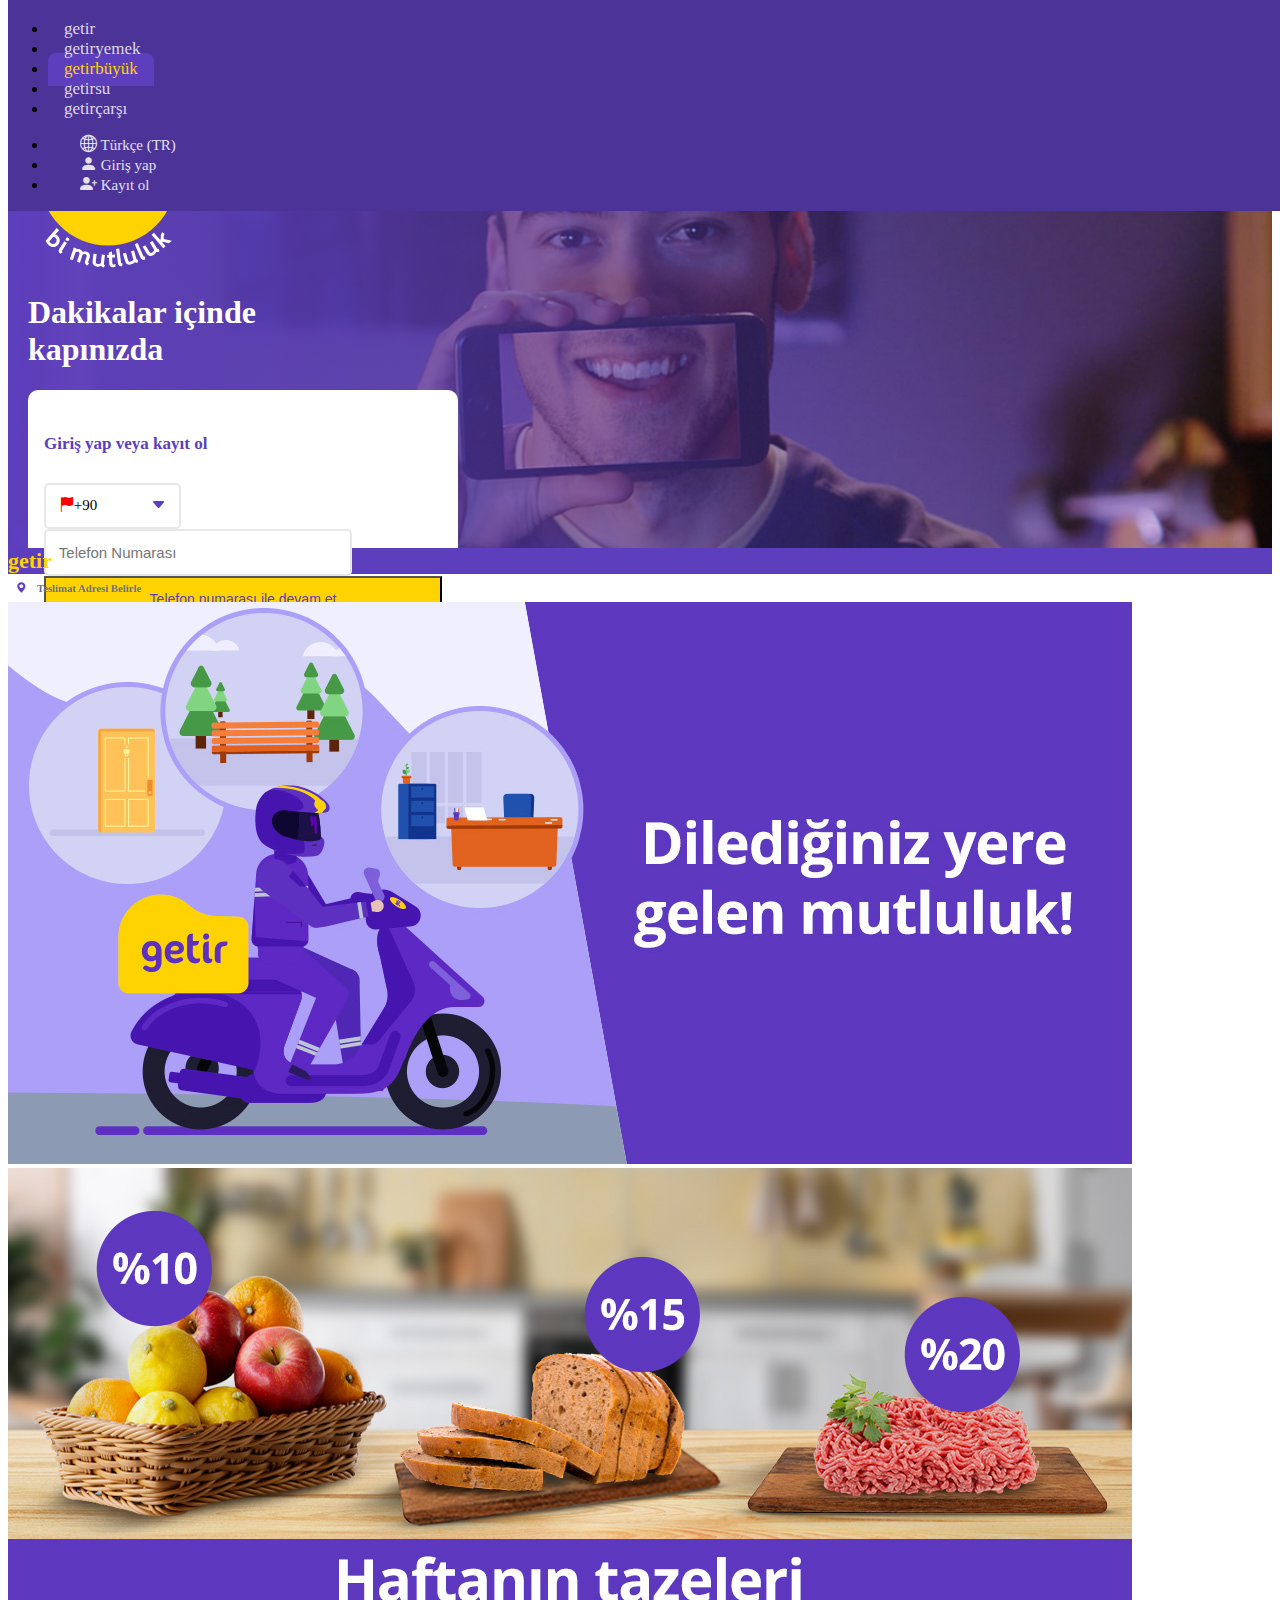
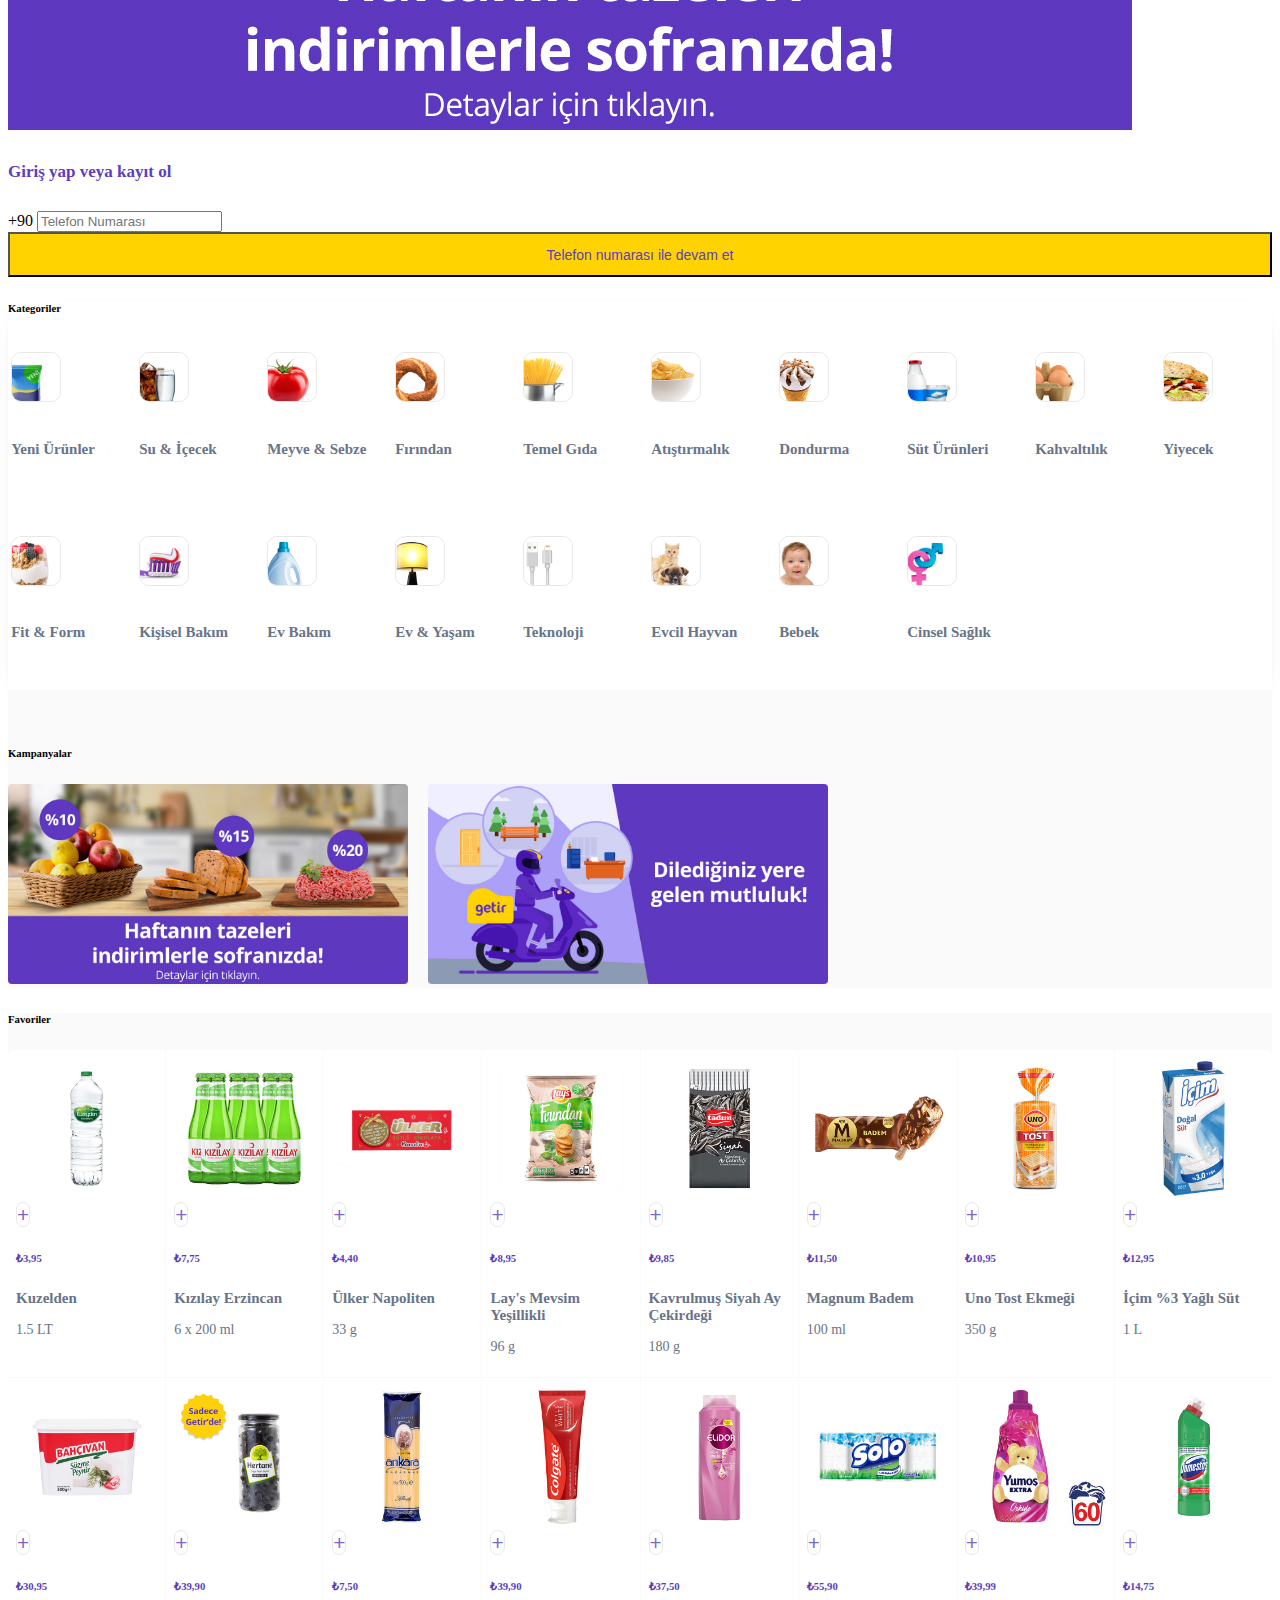
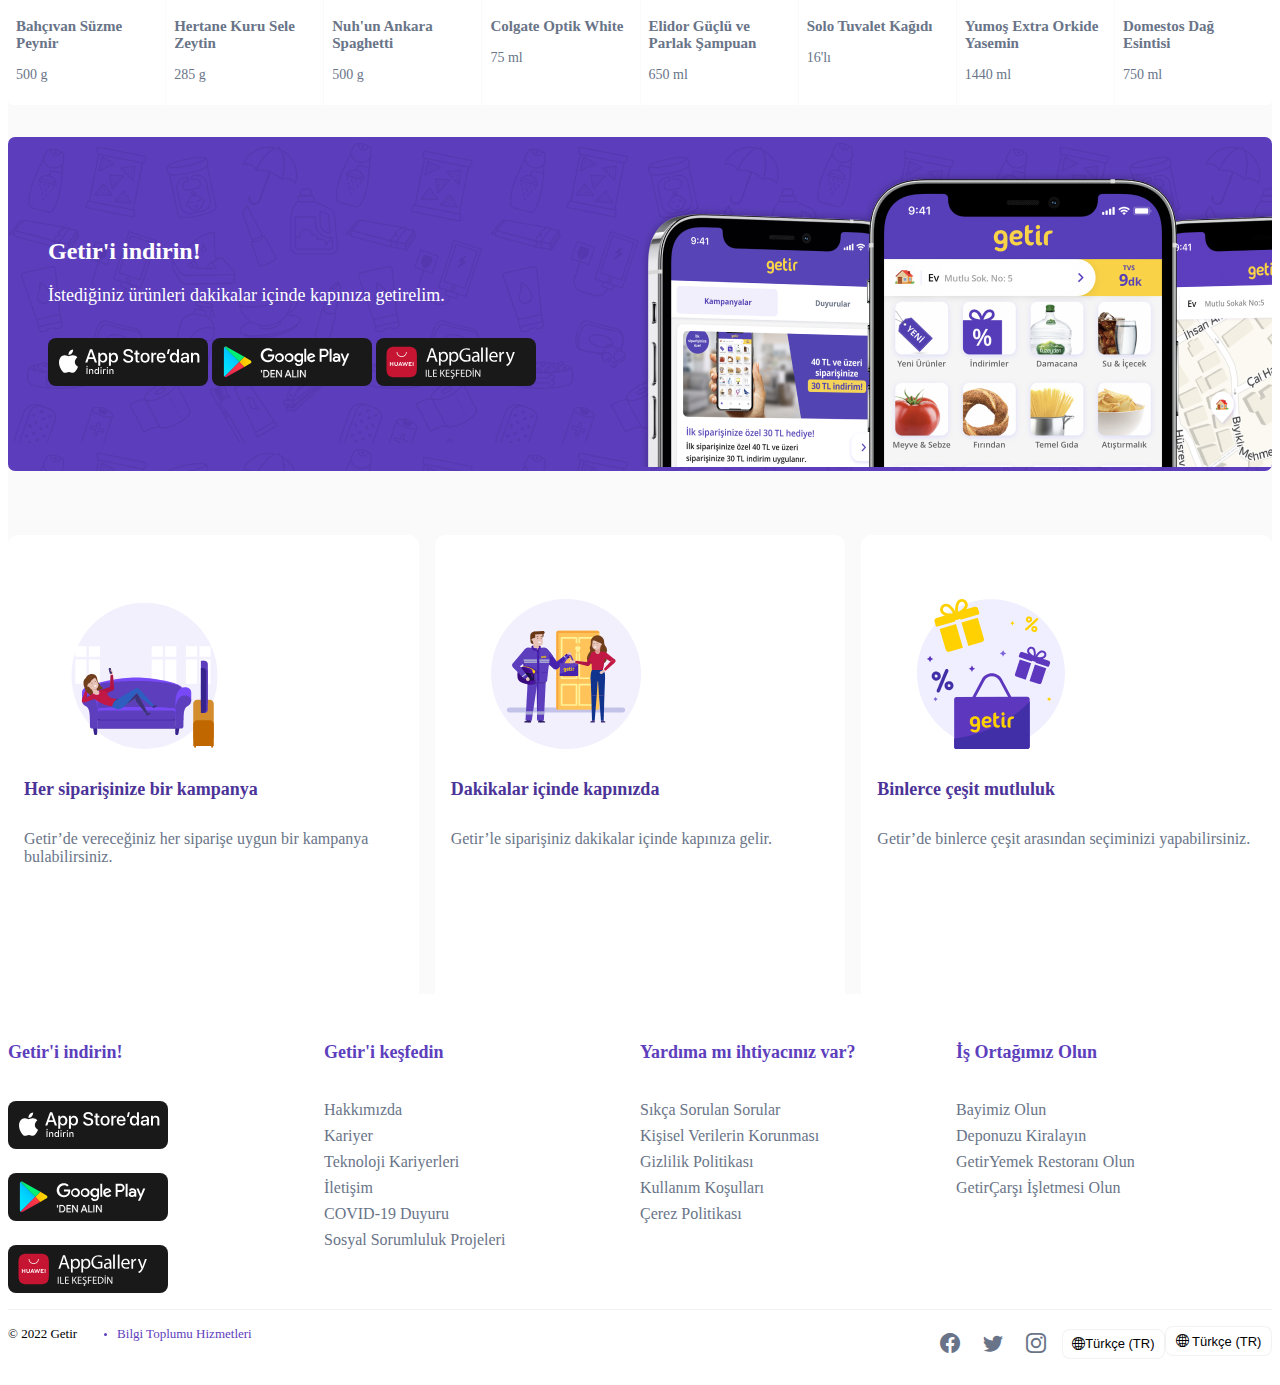
<file: getirbuyuk.html>
<!DOCTYPE html>
<html lang="en">

<head>
    <meta charset="UTF-8" />
    <meta http-equiv="X-UA-Compatible" content="IE=edge" />
    <meta name="viewport" content="width=device-width, initial-scale=1.0" />
    <title>Getir - Dakikalar içinde kapınızda</title>
    <link rel="icon" href="resimler/1.ico" type="image/x-icon">
    <link href="https://cdn.jsdelivr.net/npm/bootstrap@5.0.2/dist/css/bootstrap.min.css" rel="stylesheet"
        integrity="sha384-EVSTQN3/azprG1Anm3QDgpJLIm9Nao0Yz1ztcQTwFspd3yD65VohhpuuCOmLASjC" crossorigin="anonymous" />
    <link rel="stylesheet" href="https://cdn.jsdelivr.net/npm/bootstrap-icons@1.8.1/font/bootstrap-icons.css">
    <link rel="stylesheet" href="style.css" />
</head>

<body>
    <div id="navbar" style="width: 100%;" class="navbar navbar-expand navbar-fixed">
        <div class="container-lg overflow-teeth">
            <div class="overflow-inside">
                <ul class="navbar-nav">
                    <li class="nav-item">
                        <a class="nav-link navbar-text-one" href="index.html">getir</a>
                    </li>
                    <li class="nav-item">
                        <a class="nav-link navbar-text-one" href="getiryemek.html">getir<span
                                class="text-white">yemek</span></a>
                    </li>
                    <li class="nav-item">
                        <a class="nav-link navbar-text-one active" href="getirbuyuk.html">getir<span
                                class="text-white">büyük</span></a>
                    </li>
                    <li class="nav-item">
                        <a class="nav-link navbar-text-one" href="getirsu.html">getir<span
                                class="text-white">su</span></a>
                    </li>
                    <li class="nav-item">
                        <a class="nav-link navbar-text-one" href="getircarsi.html">getir<span
                                class="text-white">çarşı</span></a>
                    </li>
                </ul>
            </div>
            <div>
                <ul class="navbar-nav">
                    <li class="nav-item">
                        <a class="nav-link navbar-text-two hidden d-none d-md-block" href="#"><i
                                class="bi bi-globe2 navbar-icon"></i>
                            <span class="hidden d-none d-lg-inline">Türkçe (TR)</span>
                        </a>
                    </li>
                    <li class="nav-item mx-1">
                        <a class="nav-link navbar-text-two hidden d-none d-md-block" href="#"><i
                                class="bi bi-person-fill navbar-icon"></i>
                            <span class="hidden d-none d-lg-inline">Giriş yap</span></a>
                    </li>
                    <li class="nav-item">
                        <a class="nav-link navbar-text-two hidden d-none d-md-block" href="#"><i
                                class="bi bi-person-plus-fill navbar-icon"></i>
                            <span class="hidden d-none d-lg-inline">Kayıt ol</span></a>
                    </li>
                </ul>
            </div>
        </div>
    </div>

    <div class="sidebar hidden d-none d-md-block">
        <div class="container-lg mt-space mb-5">
            <div class="row justify-content-between">
                <div class="logo"><img src="resimler/logo.svg" alt="...">
                    <h1 class="mt-5">Dakikalar içinde kapınızda</h1>
                </div>
                <form class="card-entrance mt-5 mb-5">
                    <h5 class="entrance mt-2 mb-3 text-center">
                        Giriş yap veya kayıt ol
                    </h5>
                    <div class="phone-login">
                        <div class="country-code text-center"><i class="bi bi-flag-fill"></i>+90<i class="bi bi-caret-down-fill"></i></div>
                        <input class="phone-number" pattern="[0-9]{10}" required type="text" placeholder="Telefon Numarası" />
                    </div>
                    <input type="submit" value="Telefon numarası ile devam et" class="btn phone mt-3">
                </form>
            </div>
        </div>
    </div>

    <div class="getirlogo p-3 text-center hidden d-block d-md-none">getir</div>
    <div class=" hidden d-block d-md-none"><a href="#">
            <h6 class="delivery"><i class="bi bi-geo-alt-fill location-icon"></i>Teslimat Adresi Belirle</h6>
        </a>
    </div>
    <div class="d-block d-md-none">
        <div id="carouselExampleCaptions" class="carousel slide" data-bs-ride="carousel">
            <div class="carousel-inner">
                <div class="carousel-item">
                    <img src="resimler/21.jpg" class="d-block w-100" alt="...">
                </div>
                <div class="carousel-item active">
                    <img src="resimler/22.jpg" class="d-block w-100" alt="...">
                </div>
            </div>
        </div>
    </div>
    <div>
        <form class="d-block d-md-none px-3">
            <h5 class="entrance mt-4 mb-3 text-center">
                Giriş yap veya kayıt ol
            </h5>
            <div class="input-group">
                <span class="input-group-text">+90</span>
                <input required type="number" class="form-control" placeholder="Telefon Numarası" />
            </div>
            <input type="submit" value="Telefon numarası ile devam et" class="btn phone mt-3">
        </form>
    </div>


    <section class="page-shadow">
        <div class="container-lg pt-4">
            <h6>Kategoriler</h6>
            <div class="row products text-center pb-4">

                <a href="#" class="product">
                    <img class="product-img" src="resimler/3.jpg" alt="" />
                    <h6 class="product-text mt-2">Yeni Ürünler</h6>
                </a>
                <a href="#" class="product">
                    <img class="product-img" src="resimler/4.jpeg" alt="" />
                    <h6 class="product-text mt-2">Su & İçecek</h6>
                </a>
                <a href="#" class="product">
                    <img class="product-img" src="resimler/5.jpeg" alt="" />
                    <h6 class="product-text mt-2">Meyve & Sebze</h6>
                </a>
                <a href="#" class="product">
                    <img class="product-img" src="resimler/6.jpeg" alt="" />
                    <h6 class="product-text mt-2">Fırından</h6>
                </a>
                <a href="#" class="product">
                    <img class="product-img" src="resimler/7.jpeg" alt="" />
                    <h6 class="product-text mt-2">Temel Gıda</h6>
                </a>
                <a href="#" class="product">
                    <img class="product-img" src="resimler/8.jpeg" alt="" />
                    <h6 class="product-text mt-2">Atıştırmalık</h6>
                </a>
                <a href="#" class="product">
                    <img class="product-img" src="resimler/9.jpeg" alt="" />
                    <h6 class="product-text mt-2">Dondurma</h6>
                </a>
                <a href="#" class="product">
                    <img class="product-img" src="resimler/10.jpeg" alt="" />
                    <h6 class="product-text mt-2">Süt Ürünleri</h6>
                </a>
                <a href="#" class="product">
                    <img class="product-img" src="resimler/11.jpeg" alt="" />
                    <h6 class="product-text mt-2">Kahvaltılık</h6>
                </a>
                <a href="#" class="product">
                    <img class="product-img" src="resimler/12.jpeg" alt="" />
                    <h6 class="product-text mt-2">Yiyecek</h6>
                </a>
                <a href="#" class="product">
                    <img class="product-img" src="resimler/13.jpeg" alt="" />
                    <h6 class="product-text mt-2">Fit & Form</h6>
                </a>
                <a href="#" class="product">
                    <img class="product-img" src="resimler/14.jpeg" alt="" />
                    <h6 class="product-text mt-2">Kişisel Bakım</h6>
                </a>
                <a href="#" class="product">
                    <img class="product-img" src="resimler/15.jpeg" alt="" />
                    <h6 class="product-text mt-2">Ev Bakım</h6>
                </a>
                <a href="#" class="product">
                    <img class="product-img" src="resimler/16.jpeg" alt="" />
                    <h6 class="product-text mt-2">Ev & Yaşam</h6>
                </a>
                <a href="#" class="product">
                    <img class="product-img" src="resimler/17.jpeg" alt="" />
                    <h6 class="product-text mt-2">Teknoloji</h6>
                </a>
                <a href="#" class="product">
                    <img class="product-img" src="resimler/18.jpeg" alt="" />
                    <h6 class="product-text mt-2">Evcil Hayvan</h6>
                </a>
                <a href="#" class="product">
                    <img class="product-img" src="resimler/19.jpeg" alt="" />
                    <h6 class="product-text mt-2">Bebek</h6>
                </a>
                <a href="#" class="product">
                    <img class="product-img" src="resimler/20.jpeg" alt="" />
                    <h6 class="product-text mt-2">Cinsel Sağlık</h6>
                </a>
            </div>
        </div>
    </section>
    <section class="bg-gri">
        <div class="container-lg">
            <div class="campaigns d-none d-md-block">
                <h6 class="mt-1 pt-4">Kampanyalar</h6>
                <a href="#"><img class="campaign mt-1 mb-4" src="resimler/22.jpg" alt=""></a>
                <img class="campaign mt-1 mb-4" src="resimler/21.jpg" alt="">
            </div>
        </div>
    </section>
    <section class="page">
        <div class="container-lg">
            <h6 class="pt-3">Favoriler</h6>
            <div class="text-center favorites">
                <div class="buy position-relative">
                    <div class="favorites-img-decoraion">
                        <a href="#">
                            <img class="favorites-img" src="resimler/23.jpg" alt="" />
                        </a>
                    </div>

                    <a href="#"
                        class="position-absolute shadow add d-flex align-items-center justify-content-center">+</a>
                    <div class="mt-2">
                        <h6 class="price">₺3,95</h6>
                        <p class="h6 price-tag">Kuzelden</p>
                        <p class="description">1.5 LT</p>
                    </div>
                </div>
                <div class="buy position-relative">
                    <div class="favorites-img-decoraion">
                        <a href="#">
                            <img class="favorites-img" src="resimler/24.jpg" alt="" />
                        </a>
                    </div>
                    <a href="#"
                        class="position-absolute shadow add d-flex align-items-center justify-content-center">+</a>
                    <div class="mt-2">
                        <h6 class="price">₺7,75</h6>
                        <p class="h6 price-tag">Kızılay Erzincan</p>
                        <p class="description">6 x 200 ml</p>
                    </div>
                </div>
                <div class="buy position-relative">
                    <div class="favorites-img-decoraion">
                        <a href="#">
                            <img class="favorites-img" src="resimler/25.jpg" alt="" />
                        </a>
                    </div>
                    <a href="#"
                        class="position-absolute shadow add d-flex align-items-center justify-content-center">+</a>
                    <div class="mt-2">
                        <h6 class="price">₺4,40</h6>
                        <p class="h6 price-tag">Ülker Napoliten</p>
                        <p class="description">33 g</p>
                    </div>
                </div>
                <div class="buy position-relative">
                    <div class="favorites-img-decoraion">
                        <a href="#">
                            <img class="favorites-img" src="resimler/26.jpg" alt="" />
                        </a>
                    </div>
                    <a href="#"
                        class="position-absolute shadow add d-flex align-items-center justify-content-center">+</a>
                    <div class="mt-2">
                        <h6 class="price">₺8,95</h6>
                        <p class="h6 price-tag">Lay's Mevsim Yeşillikli</p>
                        <p class="description">96 g</p>
                    </div>
                </div>
                <div class="buy position-relative">
                    <div class="favorites-img-decoraion">
                        <a href="#">
                            <img class="favorites-img" src="resimler/27.jpg" alt="" />
                        </a>
                    </div>
                    <a href="#"
                        class="position-absolute shadow add d-flex align-items-center justify-content-center">+</a>
                    <div class="mt-2">
                        <h6 class="price">₺9,85</h6>
                        <p class="h6 price-tag">Kavrulmuş Siyah Ay Çekirdeği</p>
                        <p class="description">180 g</p>
                    </div>
                </div>
                <div class="buy position-relative">
                    <div class="favorites-img-decoraion">
                        <a href="#">
                            <img class="favorites-img" src="resimler/28.jpg" alt="" />
                        </a>
                    </div>
                    <a href="#"
                        class="position-absolute shadow add d-flex align-items-center justify-content-center">+</a>
                    <div class="mt-2">
                        <h6 class="price">₺11,50</h6>
                        <p class="h6 price-tag">Magnum Badem</p>
                        <p class="description">100 ml</p>
                    </div>
                </div>
                <div class="buy position-relative">
                    <div class="favorites-img-decoraion">
                        <a href="#">
                            <img class="favorites-img" src="resimler/29.jpg" alt="" />
                        </a>
                    </div>
                    <a href="#"
                        class="position-absolute shadow add d-flex align-items-center justify-content-center">+</a>
                    <div class="mt-2">
                        <h6 class="price">₺10,95</h6>
                        <p class="h6 price-tag">Uno Tost Ekmeği</p>
                        <p class="description">350 g</p>
                    </div>
                </div>
                <div class="buy position-relative">
                    <div class="favorites-img-decoraion">
                        <a href="#">
                            <img class="favorites-img" src="resimler/30.jpg" alt="" />
                        </a>
                    </div>
                    <a href="#"
                        class="position-absolute shadow add d-flex align-items-center justify-content-center">+</a>
                    <div class="mt-2">
                        <h6 class="price">₺12,95</h6>
                        <p class="h6 price-tag">İçim %3 Yağlı Süt</p>
                        <p class="description">1 L</p>
                    </div>
                </div>
                <div class="buy position-relative">
                    <div class="favorites-img-decoraion">
                        <a href="#">
                            <img class="favorites-img" src="resimler/31.jpg" alt="" />
                        </a>
                    </div>
                    <a href="#"
                        class="position-absolute shadow add d-flex align-items-center justify-content-center">+</a>
                    <div class="mt-2">
                        <h6 class="price">₺30,95</h6>
                        <p class="h6 price-tag">Bahçıvan Süzme Peynir</p>
                        <p class="description">500 g</p>
                    </div>
                </div>
                <div class="buy position-relative">
                    <div class="favorites-img-decoraion">
                        <a href="#">
                            <img class="favorites-img" src="resimler/32.jpg" alt="" />
                        </a>
                    </div>
                    <a href="#"
                        class="position-absolute shadow add d-flex align-items-center justify-content-center">+</a>
                    <div class="mt-2">
                        <h6 class="price">₺39,90</h6>
                        <p class="h6 price-tag">Hertane Kuru Sele Zeytin</p>
                        <p class="description">285 g</p>
                    </div>
                </div>
                <div class="buy position-relative">
                    <div class="favorites-img-decoraion">
                        <a href="#">
                            <img class="favorites-img" src="resimler/33.jpg" alt="" />
                        </a>
                    </div>
                    <a href="#"
                        class="position-absolute shadow add d-flex align-items-center justify-content-center">+</a>
                    <div class="mt-2">
                        <h6 class="price">₺7,50</h6>
                        <p class="h6 price-tag">Nuh'un Ankara Spaghetti</p>
                        <p class="description">500 g</p>
                    </div>
                </div>
                <div class="buy position-relative">
                    <div class="favorites-img-decoraion">
                        <a href="#">
                            <img class="favorites-img" src="resimler/34.jpg" alt="" />
                        </a>
                    </div>
                    <a href="#"
                        class="position-absolute shadow add d-flex align-items-center justify-content-center">+</a>
                    <div class="mt-2">
                        <h6 class="price">₺39,90</h6>
                        <p class="h6 price-tag">Colgate Optik White</p>
                        <p class="description">75 ml</p>
                    </div>
                </div>
                <div class="buy position-relative">
                    <div class="favorites-img-decoraion">
                        <a href="#">
                            <img class="favorites-img" src="resimler/35.jpg" alt="" />
                        </a>
                    </div>
                    <a href="#"
                        class="position-absolute shadow add d-flex align-items-center justify-content-center">+</a>
                    <div class="mt-2">
                        <h6 class="price">₺37,50</h6>
                        <p class="h6 price-tag">Elidor Güçlü ve Parlak Şampuan</p>
                        <p class="description">650 ml</p>
                    </div>
                </div>
                <div class="buy position-relative">
                    <div class="favorites-img-decoraion">
                        <a href="#">
                            <img class="favorites-img" src="resimler/36.jpg" alt="" />
                        </a>
                    </div>
                    <a href="#"
                        class="position-absolute shadow add d-flex align-items-center justify-content-center">+</a>
                    <div class="mt-2">
                        <h6 class="price">₺55,90</h6>
                        <p class="h6 price-tag">Solo Tuvalet Kağıdı</p>
                        <p class="description">16'lı</p>
                    </div>
                </div>
                <div class="buy position-relative">
                    <div class="favorites-img-decoraion">
                        <a href="#">
                            <img class="favorites-img" src="resimler/37.jpg" alt="" />
                        </a>
                    </div>
                    <a href="#"
                        class="position-absolute shadow add d-flex align-items-center justify-content-center">+</a>
                    <div class="mt-2">
                        <h6 class="price">₺39,99</h6>
                        <p class="h6 price-tag">Yumoş Extra Orkide Yasemin</p>
                        <p class="description">1440 ml</p>
                    </div>
                </div>
                <div class="buy position-relative">
                    <div class="favorites-img-decoraion">
                        <a href="#">
                            <img class="favorites-img" src="resimler/38.jpg" alt="" />
                        </a>
                    </div>
                    <a href="#"
                        class="position-absolute shadow add d-flex align-items-center justify-content-center">+</a>
                    <div class="mt-2">
                        <h6 class="price">₺14,75</h6>
                        <p class="h6 price-tag">Domestos Dağ Esintisi</p>
                        <p class="description">750 ml</p>
                    </div>
                </div>
            </div>
        </div>
    </section>
    <section class="bg-gri">
        <div class="container-lg">
            <div class="download">
                <div class="download-contents">
                    <h2 class="download-title mb-2">Getir'i indirin!</h2>
                    <div class="download-text">İstediğiniz ürünleri dakikalar içinde kapınıza getirelim.</div>
                    <div class="download-image">
                        <img class="download-image-piece" src="resimler/41.svg" alt="">
                        <img class="download-image-piece" src="resimler/42.svg" alt="">
                        <img class="download-image-piece" src="resimler/43.svg" alt="">
                    </div>
                </div>
                <div class="download-background d-none d-md-block">
                    <img class="download-background-image" src="resimler/40.png" alt="">
                </div>
            </div>
        </div>
    </section>
    <section class="cards">
        <div class="container-lg card-content">
            <div class="card-control">
                <div class="card-adjustment">
                    <div class="card card-order">
                        <figure class="card-img-order mx-auto">
                            <img class="card-img" src="resimler/45.svg" alt="">
                        </figure>
                        <div class="card-body text-center">
                            <h5 class="card-title card-title-order">Her siparişinize bir kampanya</h5>
                            <p class="card-text card-text-order">Getir’de vereceğiniz her siparişe uygun bir
                                kampanya
                                bulabilirsiniz.
                            </p>
                        </div>
                    </div>
                </div>
                <div class="card-adjustment">
                    <div class="card card-order">
                        <figure class="card-img-order mx-auto">
                            <img class="card-img" src="resimler/46.svg" alt="">
                        </figure>
                        <div class="card-body text-center">
                            <h5 class="card-title card-title-order">Dakikalar içinde kapınızda</h5>
                            <p class="card-text card-text-order">Getir’le siparişiniz dakikalar içinde kapınıza gelir.
                            </p>
                        </div>
                    </div>
                </div>
                <div class="card-adjustment">
                    <div class="card card-order">
                        <figure class="card-img-order mx-auto">
                            <img class="card-img" src="resimler/44.svg" alt="">
                        </figure>
                        <div class="card-body text-center">
                            <h5 class="card-title card-title-order">Binlerce çeşit mutluluk</h5>
                            <p class="card-text card-text-order">Getir’de binlerce çeşit arasından seçiminizi
                                yapabilirsiniz.
                            </p>
                        </div>
                    </div>
                </div>
            </div>
        </div>
    </section>




    <nav>
        <div class="container-lg information">
            <div>
                <h5 class="information-title">Getir'i indirin!</h5>
                <div class="download-image-footer">
                    <img class="information-img" src="resimler/41.svg" alt="">
                    <img class="information-img" src="resimler/42.svg" alt="">
                    <img class="information-img" src="resimler/43.svg" alt="">
                </div>
            </div>
            <div>
                <h5 class="information-title">Getir'i keşfedin</h5>
                <a href="#">
                    <div class="information-text">Hakkımızda</div>
                </a>
                <a href="#">
                    <div class="information-text">Kariyer</div>
                </a>
                <a href="#">
                    <div class="information-text">Teknoloji Kariyerleri</div>
                </a>
                <a href="#">
                    <div class="information-text">İletişim</div>
                </a>
                <a href="#">
                    <div class="information-text">COVID-19 Duyuru</div>
                </a>
                <a href="#">
                    <div class="information-text">Sosyal Sorumluluk Projeleri</div>
                </a>
            </div>
            <div>
                <h5 class="information-title">Yardıma mı ihtiyacınız var?</h5>
                <a href="#">
                    <div class="information-text">Sıkça Sorulan Sorular</div>
                </a>
                <a href="#">
                    <div class="information-text">Kişisel Verilerin Korunması</div>
                </a>
                <a href="#">
                    <div class="information-text">Gizlilik Politikası</div>
                </a>
                <a href="#">
                    <div class="information-text">Kullanım Koşulları</div>
                </a>
                <a href="#">
                    <div class="information-text">Çerez Politikası</div>
                </a>
            </div>
            <div>
                <h5 class="information-title">İş Ortağımız Olun</h5>
                <a href="#">
                    <div class="information-text">Bayimiz Olun</div>
                </a>
                <a href="#">
                    <div class="information-text">Deponuzu Kiralayın</div>
                </a>
                <a href="#">
                    <div class="information-text">GetirYemek Restoranı Olun</div>
                </a>
                <a href="#">
                    <div class="information-text">GetirÇarşı İşletmesi Olun</div>
                </a>
            </div>

        </div>
    </nav>


    <footer>
        <div class="container-lg footer-control">
            <span class="footer-left-text">
                © 2022 Getir
            </span>
            <div class="footer-left-list">
                <ol class="footer-left-list-ol">
                    <li class="footer-left-list-li">
                        <a href="#">Bilgi Toplumu Hizmetleri</a>
                    </li>
                </ol>
            </div>
            <div class="social">
                <ol class="social-list">
                    <li>
                        <a href="#">
                            <div class="social-icon">
                                <i class="bi bi-facebook social-icon-link"></i>
                            </div>
                        </a>

                    </li>
                    <li>
                        <a href="#">
                            <div class="social-icon">
                                <i class="bi bi-twitter social-icon-link"></i>
                            </div>
                        </a>
                    </li>
                    <li>
                        <a href="#">
                            <div class="social-icon">
                                <i class="bi bi-instagram social-icon-link"></i>
                            </div>
                        </a>
                    </li>
                    <li>
                        <div>
                            <button class="btn btn-order d-none d-md-block"><i class="bi bi-globe2 me-2"></i><span class="hidden d-none d-lg-inline">Türkçe (TR)</span>
                            </button>
                        </div>
                    </li>
                </ol>
            </div>
            <div class="d-flex justify-content-center">
                <button class="btn btn-order d-block d-md-none"><i class="bi bi-globe2 me-1"></i> Türkçe (TR)
                </button>
            </div>
        </div>
    </footer>
    <script src="https://cdn.jsdelivr.net/npm/bootstrap@5.0.2/dist/js/bootstrap.bundle.min.js"
        integrity="sha384-MrcW6ZMFYlzcLA8Nl+NtUVF0sA7MsXsP1UyJoMp4YLEuNSfAP+JcXn/tWtIaxVXM"
        crossorigin="anonymous"></script>
</body>

</html>
</file>
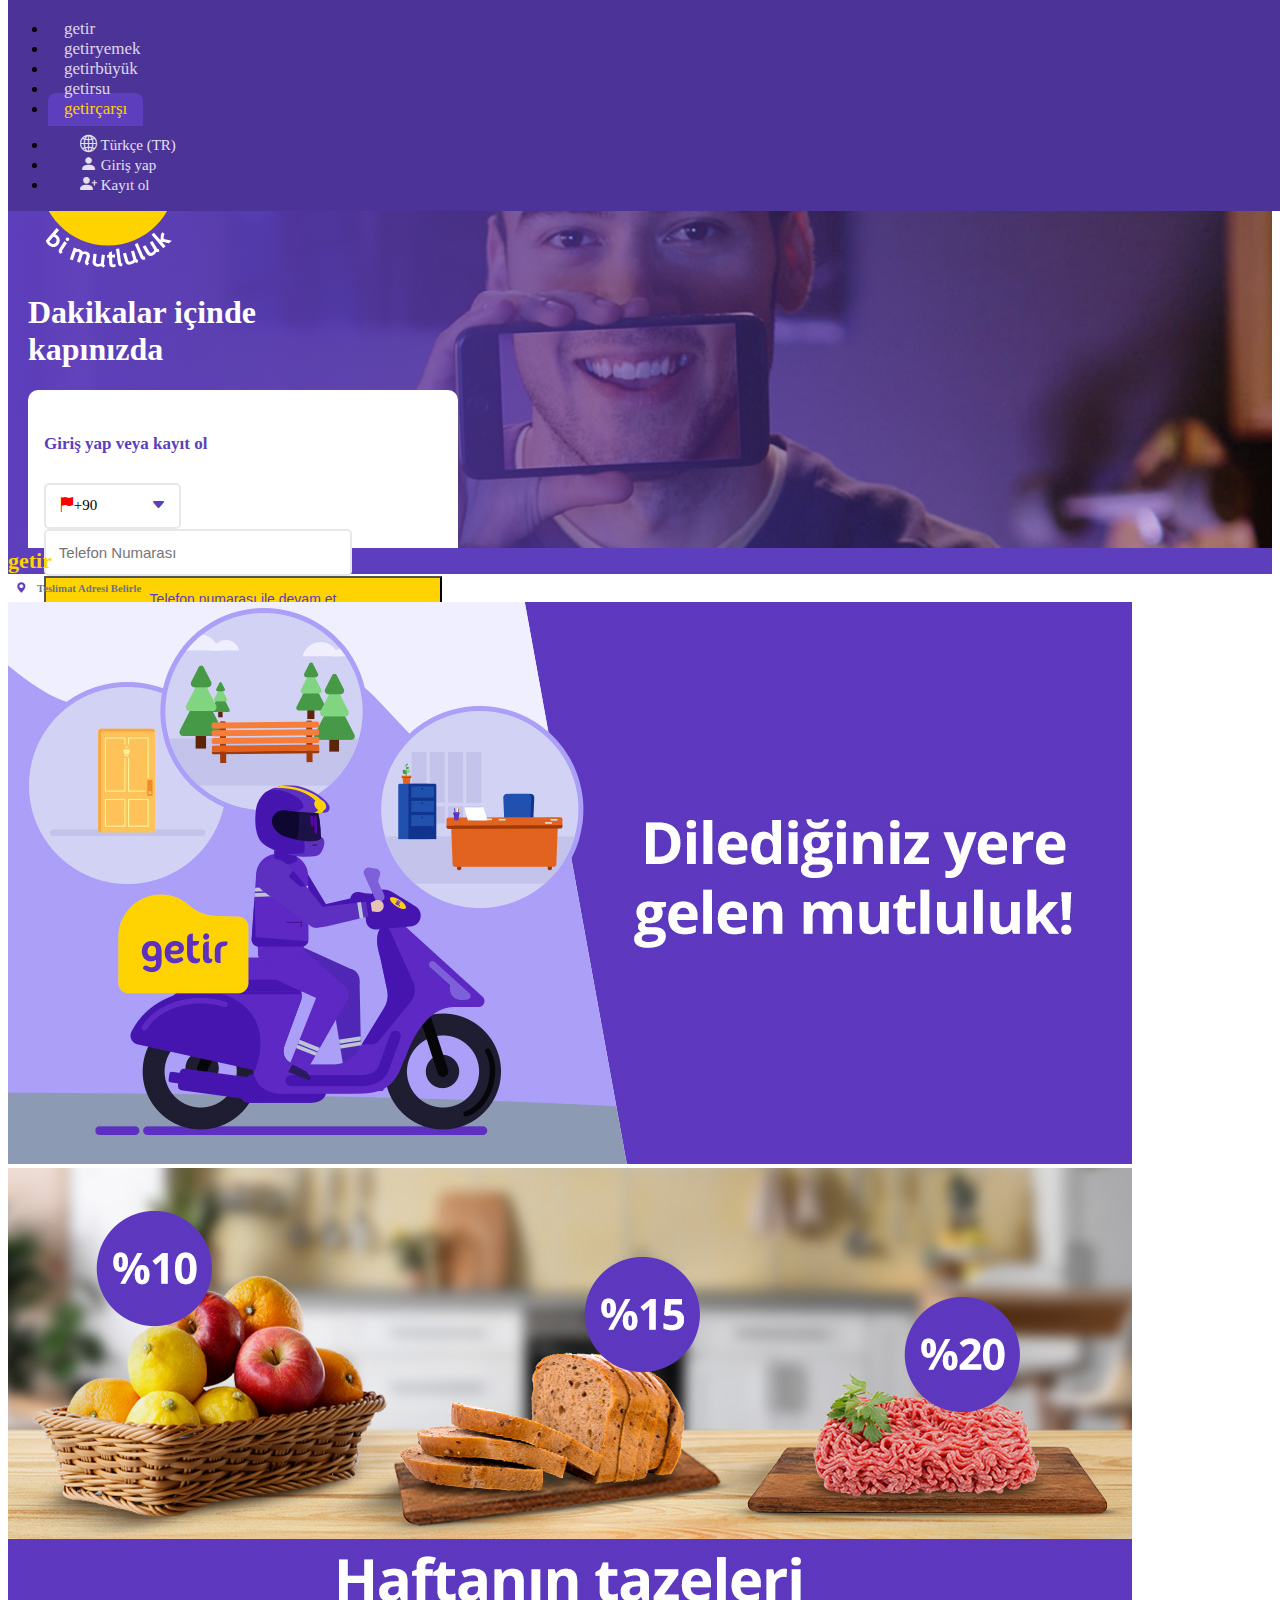
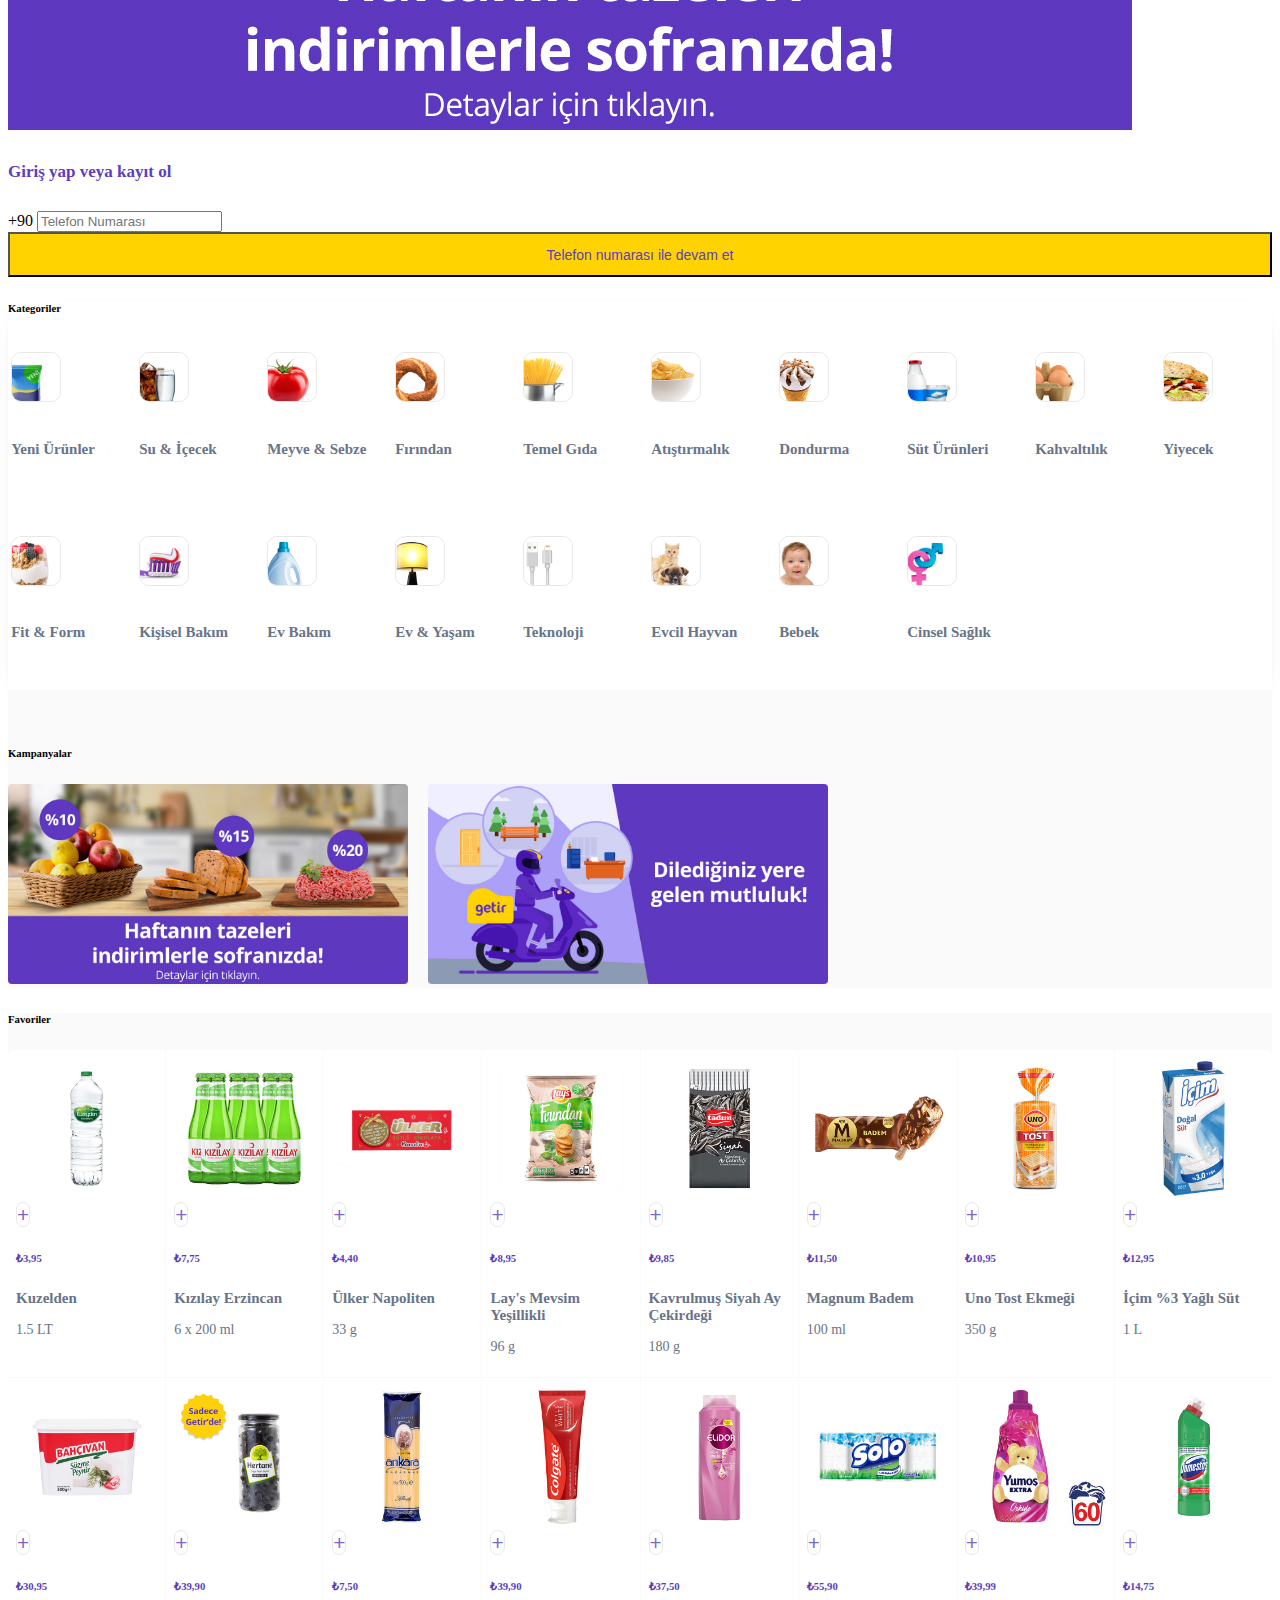
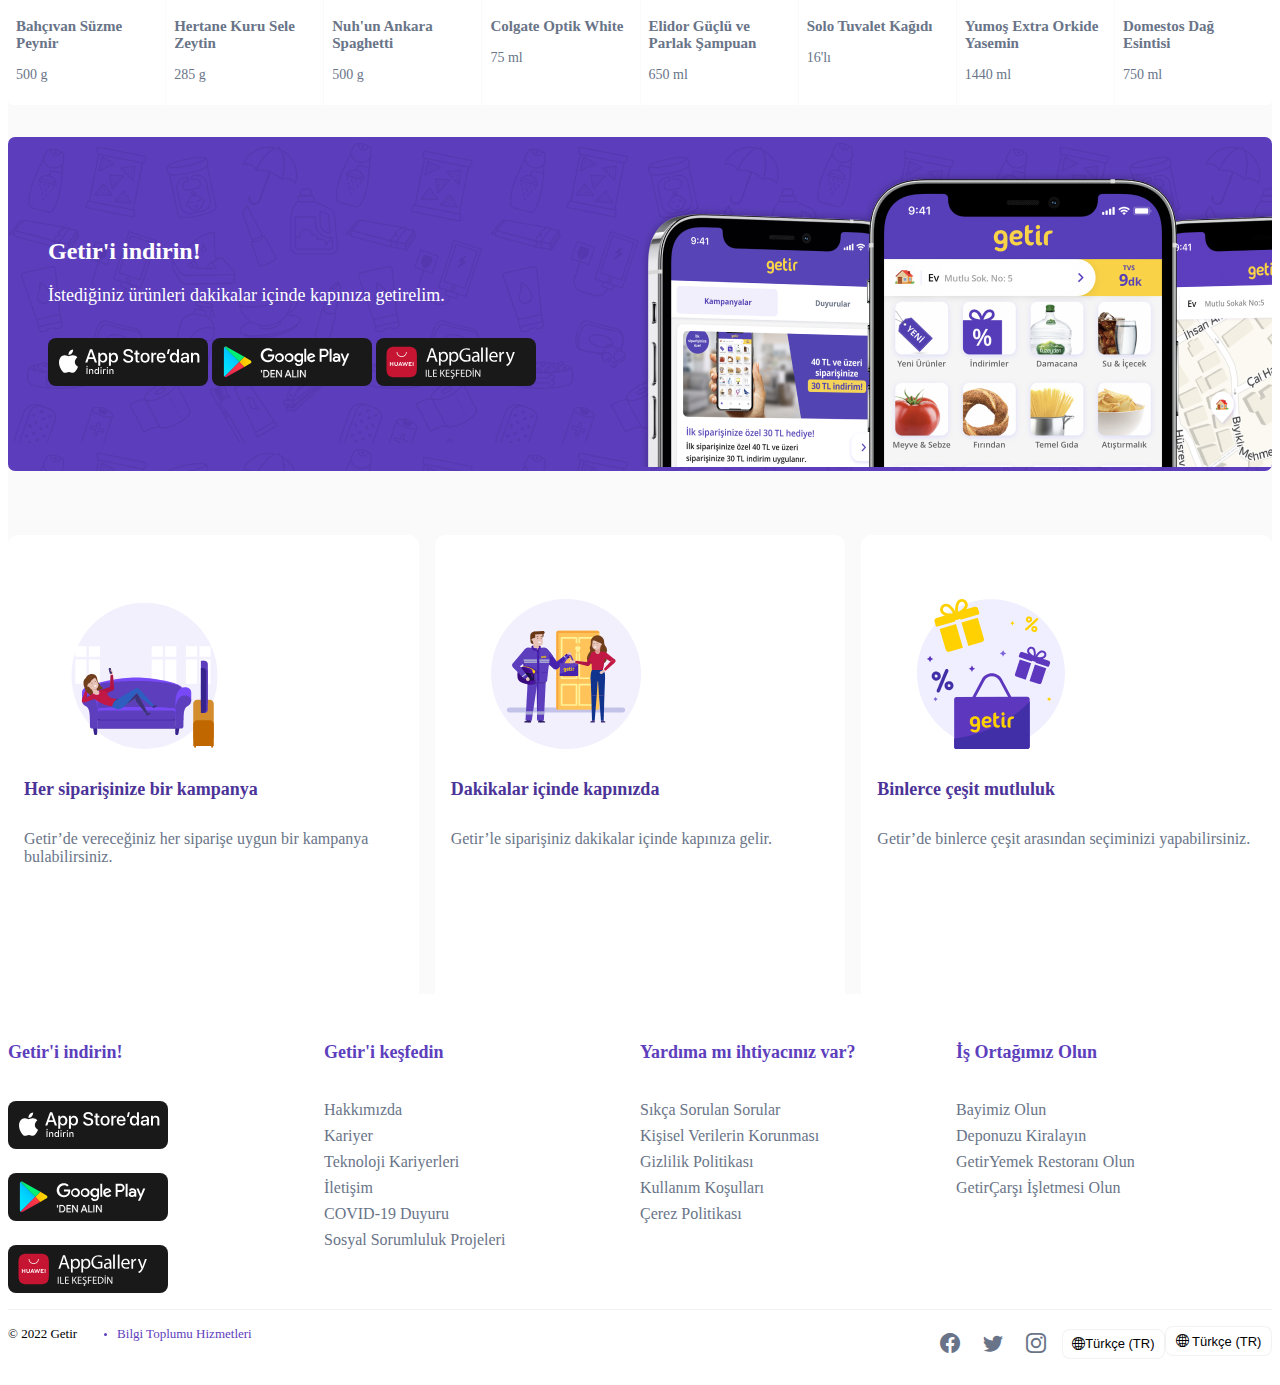
<file: getircarsi.html>
<!DOCTYPE html>
<html lang="en">

<head>
    <meta charset="UTF-8" />
    <meta http-equiv="X-UA-Compatible" content="IE=edge" />
    <meta name="viewport" content="width=device-width, initial-scale=1.0" />
    <title>Getir - Dakikalar içinde kapınızda</title>
    <link rel="icon" href="resimler/1.ico" type="image/x-icon">
    <link href="https://cdn.jsdelivr.net/npm/bootstrap@5.0.2/dist/css/bootstrap.min.css" rel="stylesheet"
        integrity="sha384-EVSTQN3/azprG1Anm3QDgpJLIm9Nao0Yz1ztcQTwFspd3yD65VohhpuuCOmLASjC" crossorigin="anonymous" />
    <link rel="stylesheet" href="https://cdn.jsdelivr.net/npm/bootstrap-icons@1.8.1/font/bootstrap-icons.css">
    <link rel="stylesheet" href="style.css" />
</head>

<body>
    <div id="navbar" style="width: 100%;" class="navbar navbar-expand navbar-fixed">
        <div class="container-lg overflow-teeth">
            <div class="overflow-inside">
                <ul class="navbar-nav">
                    <li class="nav-item">
                        <a class="nav-link navbar-text-one" href="index.html">getir</a>
                    </li>
                    <li class="nav-item">
                        <a class="nav-link navbar-text-one" href="getiryemek.html">getir<span
                                class="text-white">yemek</span></a>
                    </li>
                    <li class="nav-item">
                        <a class="nav-link navbar-text-one" href="getirbuyuk.html">getir<span
                                class="text-white">büyük</span></a>
                    </li>
                    <li class="nav-item">
                        <a class="nav-link navbar-text-one" href="getirsu.html">getir<span
                                class="text-white">su</span></a>
                    </li>
                    <li class="nav-item">
                        <a class="nav-link navbar-text-one active" href="getircarsi.html">getir<span
                                class="text-white">çarşı</span></a>
                    </li>
                </ul>
            </div>
            <div>
                <ul class="navbar-nav">
                    <li class="nav-item">
                        <a class="nav-link navbar-text-two hidden d-none d-md-block" href="#"><i
                                class="bi bi-globe2 navbar-icon"></i>
                            <span class="hidden d-none d-lg-inline">Türkçe (TR)</span>
                        </a>
                    </li>
                    <li class="nav-item mx-1">
                        <a class="nav-link navbar-text-two hidden d-none d-md-block" href="#"><i
                                class="bi bi-person-fill navbar-icon"></i>
                            <span class="hidden d-none d-lg-inline">Giriş yap</span></a>
                    </li>
                    <li class="nav-item">
                        <a class="nav-link navbar-text-two hidden d-none d-md-block" href="#"><i
                                class="bi bi-person-plus-fill navbar-icon"></i>
                            <span class="hidden d-none d-lg-inline">Kayıt ol</span></a>
                    </li>
                </ul>
            </div>
        </div>
    </div>

    <div class="sidebar hidden d-none d-md-block">
        <div class="container-lg mt-space mb-5">
            <div class="row justify-content-between">
                <div class="logo"><img src="resimler/logo.svg" alt="...">
                    <h1 class="mt-5">Dakikalar içinde kapınızda</h1>
                </div>
                <form class="card-entrance mt-5 mb-5">
                    <h5 class="entrance mt-2 mb-3 text-center">
                        Giriş yap veya kayıt ol
                    </h5>
                    <div class="phone-login">
                        <div class="country-code text-center"><i class="bi bi-flag-fill"></i>+90<i class="bi bi-caret-down-fill"></i></div>
                        <input class="phone-number" pattern="[0-9]{10}" required type="text" placeholder="Telefon Numarası" />
                    </div>
                    <input type="submit" value="Telefon numarası ile devam et" class="btn phone mt-3">
                </form>
            </div>
        </div>
    </div>

    <div class="getirlogo p-3 text-center hidden d-block d-md-none">getir</div>
    <div class=" hidden d-block d-md-none"><a href="#">
            <h6 class="delivery"><i class="bi bi-geo-alt-fill location-icon"></i>Teslimat Adresi Belirle</h6>
        </a>
    </div>
    <div class="d-block d-md-none">
        <div id="carouselExampleCaptions" class="carousel slide" data-bs-ride="carousel">
            <div class="carousel-inner">
                <div class="carousel-item">
                    <img src="resimler/21.jpg" class="d-block w-100" alt="...">
                </div>
                <div class="carousel-item active">
                    <img src="resimler/22.jpg" class="d-block w-100" alt="...">
                </div>
            </div>
        </div>
    </div>
    <div>
        <form class="d-block d-md-none px-3">
            <h5 class="entrance mt-4 mb-3 text-center">
                Giriş yap veya kayıt ol
            </h5>
            <div class="input-group">
                <span class="input-group-text">+90</span>
                <input required type="number" class="form-control" placeholder="Telefon Numarası" />
            </div>
            <input type="submit" value="Telefon numarası ile devam et" class="btn phone mt-3">
        </form>
    </div>


    <section class="page-shadow">
        <div class="container-lg pt-4">
            <h6>Kategoriler</h6>
            <div class="row products text-center pb-4">

                <a href="#" class="product">
                    <img class="product-img" src="resimler/3.jpg" alt="" />
                    <h6 class="product-text mt-2">Yeni Ürünler</h6>
                </a>
                <a href="#" class="product">
                    <img class="product-img" src="resimler/4.jpeg" alt="" />
                    <h6 class="product-text mt-2">Su & İçecek</h6>
                </a>
                <a href="#" class="product">
                    <img class="product-img" src="resimler/5.jpeg" alt="" />
                    <h6 class="product-text mt-2">Meyve & Sebze</h6>
                </a>
                <a href="#" class="product">
                    <img class="product-img" src="resimler/6.jpeg" alt="" />
                    <h6 class="product-text mt-2">Fırından</h6>
                </a>
                <a href="#" class="product">
                    <img class="product-img" src="resimler/7.jpeg" alt="" />
                    <h6 class="product-text mt-2">Temel Gıda</h6>
                </a>
                <a href="#" class="product">
                    <img class="product-img" src="resimler/8.jpeg" alt="" />
                    <h6 class="product-text mt-2">Atıştırmalık</h6>
                </a>
                <a href="#" class="product">
                    <img class="product-img" src="resimler/9.jpeg" alt="" />
                    <h6 class="product-text mt-2">Dondurma</h6>
                </a>
                <a href="#" class="product">
                    <img class="product-img" src="resimler/10.jpeg" alt="" />
                    <h6 class="product-text mt-2">Süt Ürünleri</h6>
                </a>
                <a href="#" class="product">
                    <img class="product-img" src="resimler/11.jpeg" alt="" />
                    <h6 class="product-text mt-2">Kahvaltılık</h6>
                </a>
                <a href="#" class="product">
                    <img class="product-img" src="resimler/12.jpeg" alt="" />
                    <h6 class="product-text mt-2">Yiyecek</h6>
                </a>
                <a href="#" class="product">
                    <img class="product-img" src="resimler/13.jpeg" alt="" />
                    <h6 class="product-text mt-2">Fit & Form</h6>
                </a>
                <a href="#" class="product">
                    <img class="product-img" src="resimler/14.jpeg" alt="" />
                    <h6 class="product-text mt-2">Kişisel Bakım</h6>
                </a>
                <a href="#" class="product">
                    <img class="product-img" src="resimler/15.jpeg" alt="" />
                    <h6 class="product-text mt-2">Ev Bakım</h6>
                </a>
                <a href="#" class="product">
                    <img class="product-img" src="resimler/16.jpeg" alt="" />
                    <h6 class="product-text mt-2">Ev & Yaşam</h6>
                </a>
                <a href="#" class="product">
                    <img class="product-img" src="resimler/17.jpeg" alt="" />
                    <h6 class="product-text mt-2">Teknoloji</h6>
                </a>
                <a href="#" class="product">
                    <img class="product-img" src="resimler/18.jpeg" alt="" />
                    <h6 class="product-text mt-2">Evcil Hayvan</h6>
                </a>
                <a href="#" class="product">
                    <img class="product-img" src="resimler/19.jpeg" alt="" />
                    <h6 class="product-text mt-2">Bebek</h6>
                </a>
                <a href="#" class="product">
                    <img class="product-img" src="resimler/20.jpeg" alt="" />
                    <h6 class="product-text mt-2">Cinsel Sağlık</h6>
                </a>
            </div>
        </div>
    </section>
    <section class="bg-gri">
        <div class="container-lg">
            <div class="campaigns d-none d-md-block">
                <h6 class="mt-1 pt-4">Kampanyalar</h6>
                <a href="#"><img class="campaign mt-1 mb-4" src="resimler/22.jpg" alt=""></a>
                <img class="campaign mt-1 mb-4" src="resimler/21.jpg" alt="">
            </div>
        </div>
    </section>
    <section class="page">
        <div class="container-lg">
            <h6 class="pt-3">Favoriler</h6>
            <div class="text-center favorites">
                <div class="buy position-relative">
                    <div class="favorites-img-decoraion">
                        <a href="#">
                            <img class="favorites-img" src="resimler/23.jpg" alt="" />
                        </a>
                    </div>

                    <a href="#"
                        class="position-absolute shadow add d-flex align-items-center justify-content-center">+</a>
                    <div class="mt-2">
                        <h6 class="price">₺3,95</h6>
                        <p class="h6 price-tag">Kuzelden</p>
                        <p class="description">1.5 LT</p>
                    </div>
                </div>
                <div class="buy position-relative">
                    <div class="favorites-img-decoraion">
                        <a href="#">
                            <img class="favorites-img" src="resimler/24.jpg" alt="" />
                        </a>
                    </div>
                    <a href="#"
                        class="position-absolute shadow add d-flex align-items-center justify-content-center">+</a>
                    <div class="mt-2">
                        <h6 class="price">₺7,75</h6>
                        <p class="h6 price-tag">Kızılay Erzincan</p>
                        <p class="description">6 x 200 ml</p>
                    </div>
                </div>
                <div class="buy position-relative">
                    <div class="favorites-img-decoraion">
                        <a href="#">
                            <img class="favorites-img" src="resimler/25.jpg" alt="" />
                        </a>
                    </div>
                    <a href="#"
                        class="position-absolute shadow add d-flex align-items-center justify-content-center">+</a>
                    <div class="mt-2">
                        <h6 class="price">₺4,40</h6>
                        <p class="h6 price-tag">Ülker Napoliten</p>
                        <p class="description">33 g</p>
                    </div>
                </div>
                <div class="buy position-relative">
                    <div class="favorites-img-decoraion">
                        <a href="#">
                            <img class="favorites-img" src="resimler/26.jpg" alt="" />
                        </a>
                    </div>
                    <a href="#"
                        class="position-absolute shadow add d-flex align-items-center justify-content-center">+</a>
                    <div class="mt-2">
                        <h6 class="price">₺8,95</h6>
                        <p class="h6 price-tag">Lay's Mevsim Yeşillikli</p>
                        <p class="description">96 g</p>
                    </div>
                </div>
                <div class="buy position-relative">
                    <div class="favorites-img-decoraion">
                        <a href="#">
                            <img class="favorites-img" src="resimler/27.jpg" alt="" />
                        </a>
                    </div>
                    <a href="#"
                        class="position-absolute shadow add d-flex align-items-center justify-content-center">+</a>
                    <div class="mt-2">
                        <h6 class="price">₺9,85</h6>
                        <p class="h6 price-tag">Kavrulmuş Siyah Ay Çekirdeği</p>
                        <p class="description">180 g</p>
                    </div>
                </div>
                <div class="buy position-relative">
                    <div class="favorites-img-decoraion">
                        <a href="#">
                            <img class="favorites-img" src="resimler/28.jpg" alt="" />
                        </a>
                    </div>
                    <a href="#"
                        class="position-absolute shadow add d-flex align-items-center justify-content-center">+</a>
                    <div class="mt-2">
                        <h6 class="price">₺11,50</h6>
                        <p class="h6 price-tag">Magnum Badem</p>
                        <p class="description">100 ml</p>
                    </div>
                </div>
                <div class="buy position-relative">
                    <div class="favorites-img-decoraion">
                        <a href="#">
                            <img class="favorites-img" src="resimler/29.jpg" alt="" />
                        </a>
                    </div>
                    <a href="#"
                        class="position-absolute shadow add d-flex align-items-center justify-content-center">+</a>
                    <div class="mt-2">
                        <h6 class="price">₺10,95</h6>
                        <p class="h6 price-tag">Uno Tost Ekmeği</p>
                        <p class="description">350 g</p>
                    </div>
                </div>
                <div class="buy position-relative">
                    <div class="favorites-img-decoraion">
                        <a href="#">
                            <img class="favorites-img" src="resimler/30.jpg" alt="" />
                        </a>
                    </div>
                    <a href="#"
                        class="position-absolute shadow add d-flex align-items-center justify-content-center">+</a>
                    <div class="mt-2">
                        <h6 class="price">₺12,95</h6>
                        <p class="h6 price-tag">İçim %3 Yağlı Süt</p>
                        <p class="description">1 L</p>
                    </div>
                </div>
                <div class="buy position-relative">
                    <div class="favorites-img-decoraion">
                        <a href="#">
                            <img class="favorites-img" src="resimler/31.jpg" alt="" />
                        </a>
                    </div>
                    <a href="#"
                        class="position-absolute shadow add d-flex align-items-center justify-content-center">+</a>
                    <div class="mt-2">
                        <h6 class="price">₺30,95</h6>
                        <p class="h6 price-tag">Bahçıvan Süzme Peynir</p>
                        <p class="description">500 g</p>
                    </div>
                </div>
                <div class="buy position-relative">
                    <div class="favorites-img-decoraion">
                        <a href="#">
                            <img class="favorites-img" src="resimler/32.jpg" alt="" />
                        </a>
                    </div>
                    <a href="#"
                        class="position-absolute shadow add d-flex align-items-center justify-content-center">+</a>
                    <div class="mt-2">
                        <h6 class="price">₺39,90</h6>
                        <p class="h6 price-tag">Hertane Kuru Sele Zeytin</p>
                        <p class="description">285 g</p>
                    </div>
                </div>
                <div class="buy position-relative">
                    <div class="favorites-img-decoraion">
                        <a href="#">
                            <img class="favorites-img" src="resimler/33.jpg" alt="" />
                        </a>
                    </div>
                    <a href="#"
                        class="position-absolute shadow add d-flex align-items-center justify-content-center">+</a>
                    <div class="mt-2">
                        <h6 class="price">₺7,50</h6>
                        <p class="h6 price-tag">Nuh'un Ankara Spaghetti</p>
                        <p class="description">500 g</p>
                    </div>
                </div>
                <div class="buy position-relative">
                    <div class="favorites-img-decoraion">
                        <a href="#">
                            <img class="favorites-img" src="resimler/34.jpg" alt="" />
                        </a>
                    </div>
                    <a href="#"
                        class="position-absolute shadow add d-flex align-items-center justify-content-center">+</a>
                    <div class="mt-2">
                        <h6 class="price">₺39,90</h6>
                        <p class="h6 price-tag">Colgate Optik White</p>
                        <p class="description">75 ml</p>
                    </div>
                </div>
                <div class="buy position-relative">
                    <div class="favorites-img-decoraion">
                        <a href="#">
                            <img class="favorites-img" src="resimler/35.jpg" alt="" />
                        </a>
                    </div>
                    <a href="#"
                        class="position-absolute shadow add d-flex align-items-center justify-content-center">+</a>
                    <div class="mt-2">
                        <h6 class="price">₺37,50</h6>
                        <p class="h6 price-tag">Elidor Güçlü ve Parlak Şampuan</p>
                        <p class="description">650 ml</p>
                    </div>
                </div>
                <div class="buy position-relative">
                    <div class="favorites-img-decoraion">
                        <a href="#">
                            <img class="favorites-img" src="resimler/36.jpg" alt="" />
                        </a>
                    </div>
                    <a href="#"
                        class="position-absolute shadow add d-flex align-items-center justify-content-center">+</a>
                    <div class="mt-2">
                        <h6 class="price">₺55,90</h6>
                        <p class="h6 price-tag">Solo Tuvalet Kağıdı</p>
                        <p class="description">16'lı</p>
                    </div>
                </div>
                <div class="buy position-relative">
                    <div class="favorites-img-decoraion">
                        <a href="#">
                            <img class="favorites-img" src="resimler/37.jpg" alt="" />
                        </a>
                    </div>
                    <a href="#"
                        class="position-absolute shadow add d-flex align-items-center justify-content-center">+</a>
                    <div class="mt-2">
                        <h6 class="price">₺39,99</h6>
                        <p class="h6 price-tag">Yumoş Extra Orkide Yasemin</p>
                        <p class="description">1440 ml</p>
                    </div>
                </div>
                <div class="buy position-relative">
                    <div class="favorites-img-decoraion">
                        <a href="#">
                            <img class="favorites-img" src="resimler/38.jpg" alt="" />
                        </a>
                    </div>
                    <a href="#"
                        class="position-absolute shadow add d-flex align-items-center justify-content-center">+</a>
                    <div class="mt-2">
                        <h6 class="price">₺14,75</h6>
                        <p class="h6 price-tag">Domestos Dağ Esintisi</p>
                        <p class="description">750 ml</p>
                    </div>
                </div>
            </div>
        </div>
    </section>
    <section class="bg-gri">
        <div class="container-lg">
            <div class="download">
                <div class="download-contents">
                    <h2 class="download-title mb-2">Getir'i indirin!</h2>
                    <div class="download-text">İstediğiniz ürünleri dakikalar içinde kapınıza getirelim.</div>
                    <div class="download-image">
                        <img class="download-image-piece" src="resimler/41.svg" alt="">
                        <img class="download-image-piece" src="resimler/42.svg" alt="">
                        <img class="download-image-piece" src="resimler/43.svg" alt="">
                    </div>
                </div>
                <div class="download-background d-none d-md-block">
                    <img class="download-background-image" src="resimler/40.png" alt="">
                </div>
            </div>
        </div>
    </section>
    <section class="cards">
        <div class="container-lg card-content">
            <div class="card-control">
                <div class="card-adjustment">
                    <div class="card card-order">
                        <figure class="card-img-order mx-auto">
                            <img class="card-img" src="resimler/45.svg" alt="">
                        </figure>
                        <div class="card-body text-center">
                            <h5 class="card-title card-title-order">Her siparişinize bir kampanya</h5>
                            <p class="card-text card-text-order">Getir’de vereceğiniz her siparişe uygun bir
                                kampanya
                                bulabilirsiniz.
                            </p>
                        </div>
                    </div>
                </div>
                <div class="card-adjustment">
                    <div class="card card-order">
                        <figure class="card-img-order mx-auto">
                            <img class="card-img" src="resimler/46.svg" alt="">
                        </figure>
                        <div class="card-body text-center">
                            <h5 class="card-title card-title-order">Dakikalar içinde kapınızda</h5>
                            <p class="card-text card-text-order">Getir’le siparişiniz dakikalar içinde kapınıza gelir.
                            </p>
                        </div>
                    </div>
                </div>
                <div class="card-adjustment">
                    <div class="card card-order">
                        <figure class="card-img-order mx-auto">
                            <img class="card-img" src="resimler/44.svg" alt="">
                        </figure>
                        <div class="card-body text-center">
                            <h5 class="card-title card-title-order">Binlerce çeşit mutluluk</h5>
                            <p class="card-text card-text-order">Getir’de binlerce çeşit arasından seçiminizi
                                yapabilirsiniz.
                            </p>
                        </div>
                    </div>
                </div>
            </div>
        </div>
    </section>




    <nav>
        <div class="container-lg information">
            <div>
                <h5 class="information-title">Getir'i indirin!</h5>
                <div class="download-image-footer">
                    <img class="information-img" src="resimler/41.svg" alt="">
                    <img class="information-img" src="resimler/42.svg" alt="">
                    <img class="information-img" src="resimler/43.svg" alt="">
                </div>
            </div>
            <div>
                <h5 class="information-title">Getir'i keşfedin</h5>
                <a href="#">
                    <div class="information-text">Hakkımızda</div>
                </a>
                <a href="#">
                    <div class="information-text">Kariyer</div>
                </a>
                <a href="#">
                    <div class="information-text">Teknoloji Kariyerleri</div>
                </a>
                <a href="#">
                    <div class="information-text">İletişim</div>
                </a>
                <a href="#">
                    <div class="information-text">COVID-19 Duyuru</div>
                </a>
                <a href="#">
                    <div class="information-text">Sosyal Sorumluluk Projeleri</div>
                </a>
            </div>
            <div>
                <h5 class="information-title">Yardıma mı ihtiyacınız var?</h5>
                <a href="#">
                    <div class="information-text">Sıkça Sorulan Sorular</div>
                </a>
                <a href="#">
                    <div class="information-text">Kişisel Verilerin Korunması</div>
                </a>
                <a href="#">
                    <div class="information-text">Gizlilik Politikası</div>
                </a>
                <a href="#">
                    <div class="information-text">Kullanım Koşulları</div>
                </a>
                <a href="#">
                    <div class="information-text">Çerez Politikası</div>
                </a>
            </div>
            <div>
                <h5 class="information-title">İş Ortağımız Olun</h5>
                <a href="#">
                    <div class="information-text">Bayimiz Olun</div>
                </a>
                <a href="#">
                    <div class="information-text">Deponuzu Kiralayın</div>
                </a>
                <a href="#">
                    <div class="information-text">GetirYemek Restoranı Olun</div>
                </a>
                <a href="#">
                    <div class="information-text">GetirÇarşı İşletmesi Olun</div>
                </a>
            </div>

        </div>
    </nav>


    <footer>
        <div class="container-lg footer-control">
            <span class="footer-left-text">
                © 2022 Getir
            </span>
            <div class="footer-left-list">
                <ol class="footer-left-list-ol">
                    <li class="footer-left-list-li">
                        <a href="#">Bilgi Toplumu Hizmetleri</a>
                    </li>
                </ol>
            </div>
            <div class="social">
                <ol class="social-list">
                    <li>
                        <a href="#">
                            <div class="social-icon">
                                <i class="bi bi-facebook social-icon-link"></i>
                            </div>
                        </a>

                    </li>
                    <li>
                        <a href="#">
                            <div class="social-icon">
                                <i class="bi bi-twitter social-icon-link"></i>
                            </div>
                        </a>
                    </li>
                    <li>
                        <a href="#">
                            <div class="social-icon">
                                <i class="bi bi-instagram social-icon-link"></i>
                            </div>
                        </a>
                    </li>
                    <li>
                        <div>
                            <button class="btn btn-order d-none d-md-block"><i class="bi bi-globe2 me-2"></i><span class="hidden d-none d-lg-inline">Türkçe (TR)</span>
                            </button>
                        </div>
                    </li>
                </ol>
            </div>
            <div class="d-flex justify-content-center">
                <button class="btn btn-order d-block d-md-none"><i class="bi bi-globe2 me-1"></i> Türkçe (TR)
                </button>
            </div>
        </div>
    </footer>
    <script src="https://cdn.jsdelivr.net/npm/bootstrap@5.0.2/dist/js/bootstrap.bundle.min.js"
        integrity="sha384-MrcW6ZMFYlzcLA8Nl+NtUVF0sA7MsXsP1UyJoMp4YLEuNSfAP+JcXn/tWtIaxVXM"
        crossorigin="anonymous"></script>
</body>

</html>
</file>
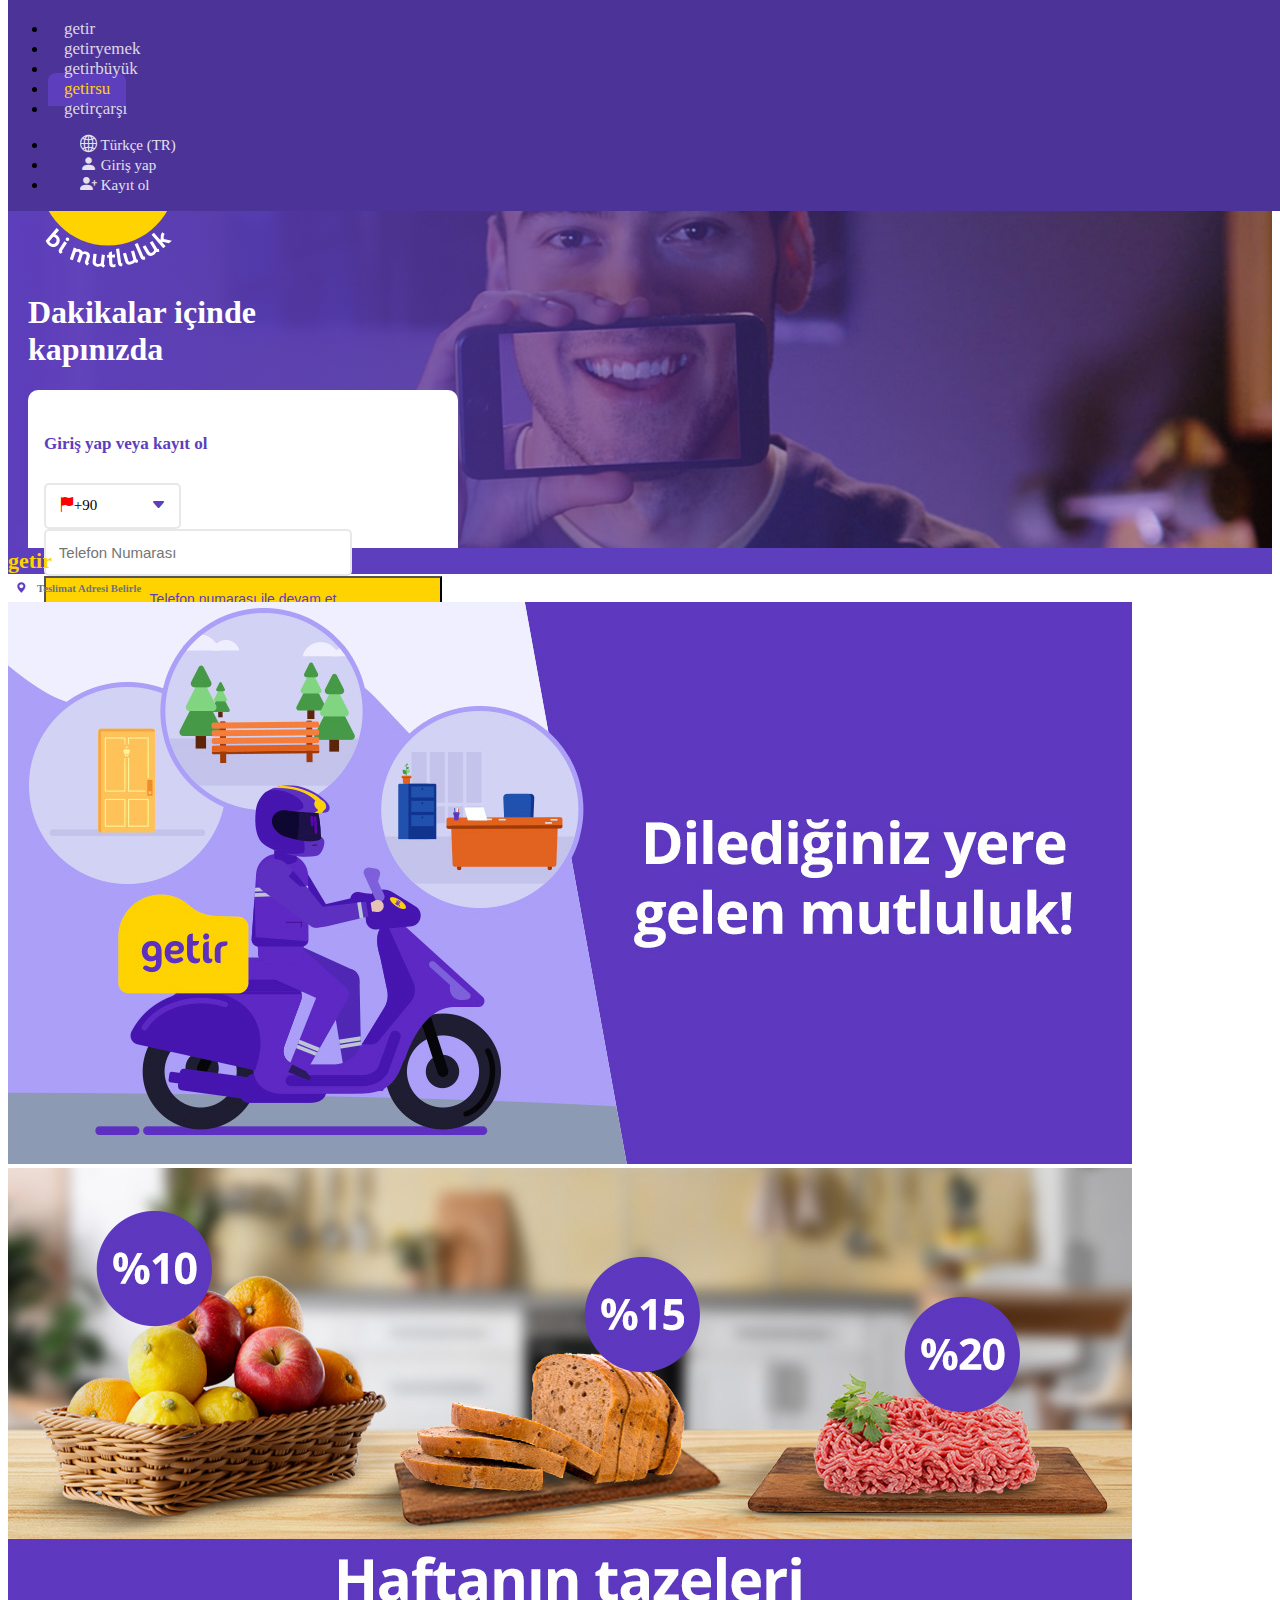
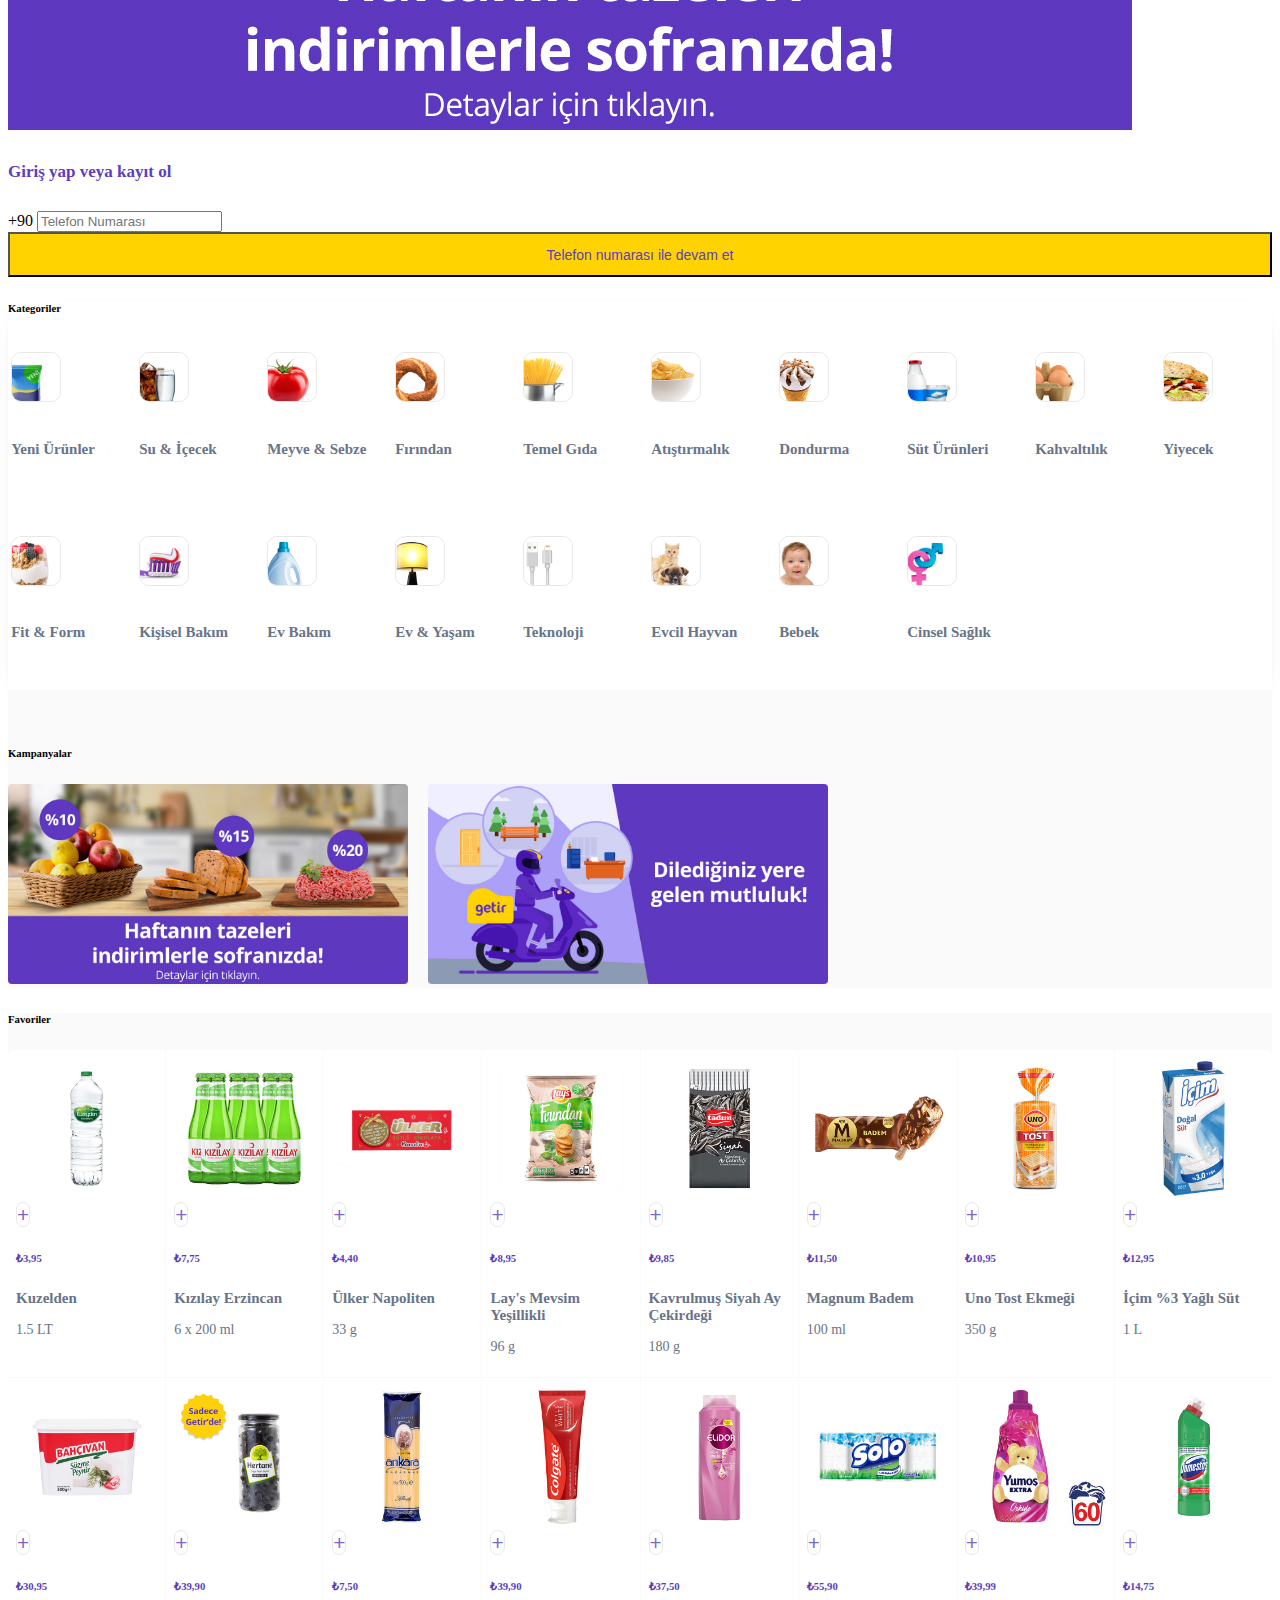
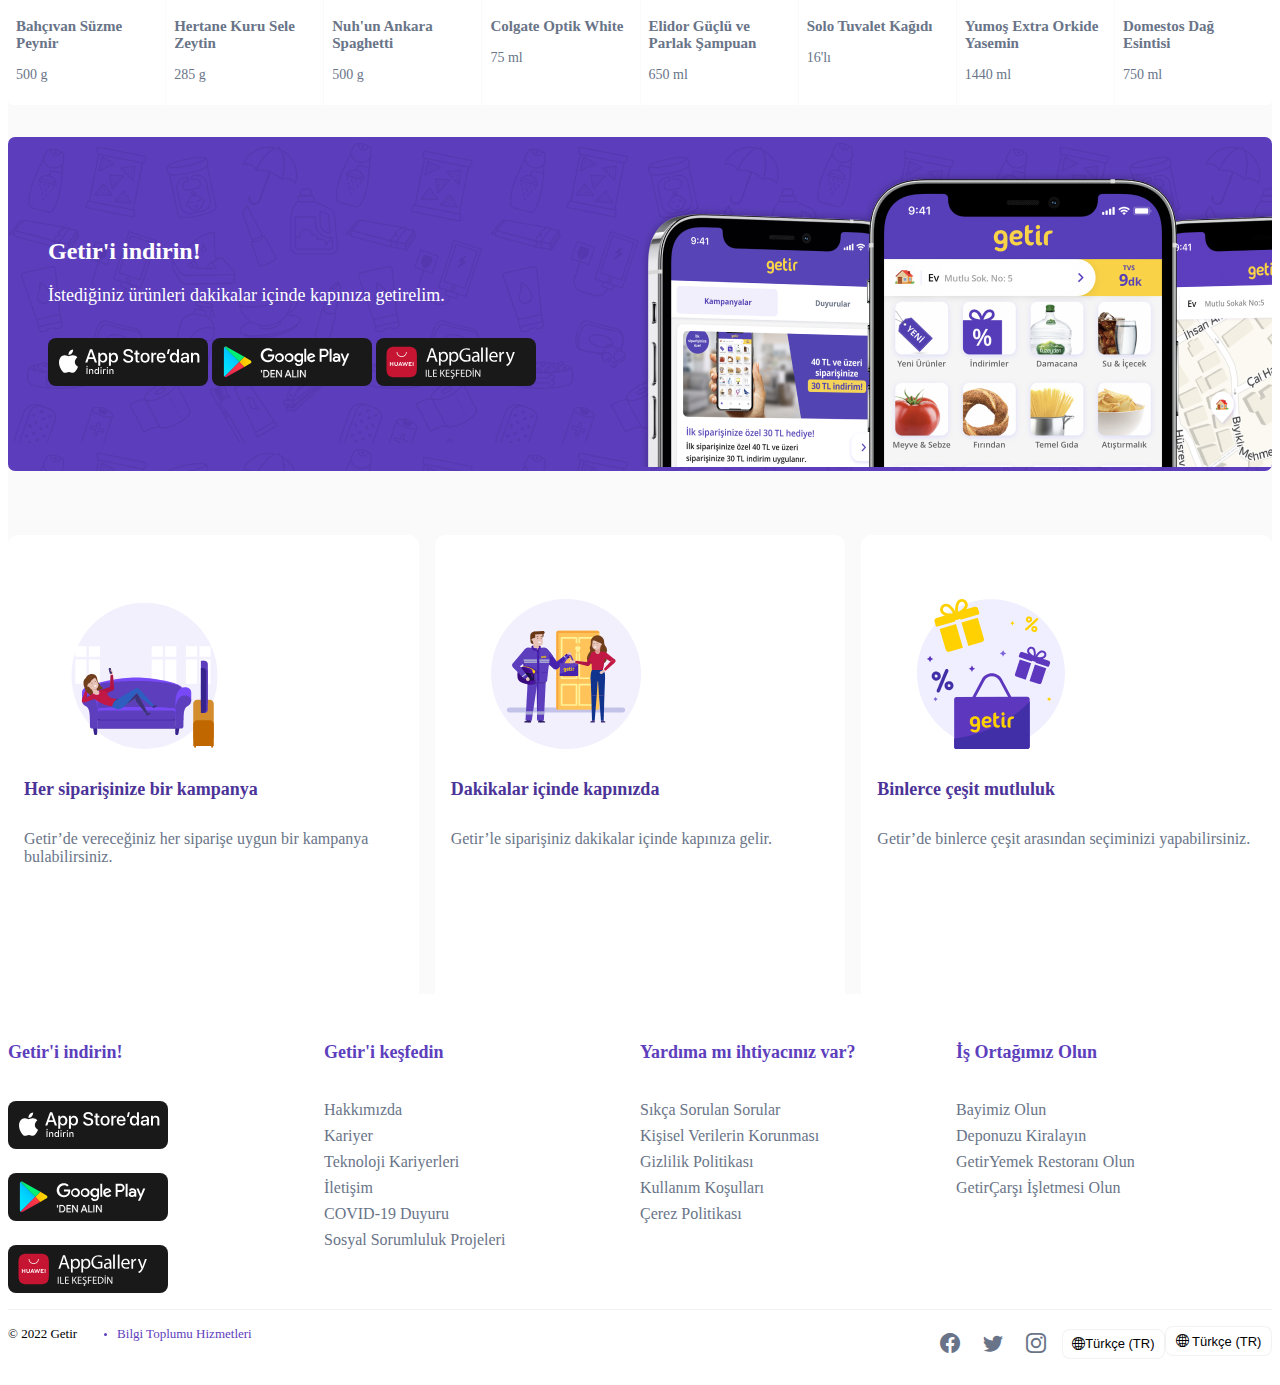
<file: getirsu.html>
<!DOCTYPE html>
<html lang="en">

<head>
    <meta charset="UTF-8" />
    <meta http-equiv="X-UA-Compatible" content="IE=edge" />
    <meta name="viewport" content="width=device-width, initial-scale=1.0" />
    <title>Getir - Dakikalar içinde kapınızda</title>
    <link rel="icon" href="resimler/1.ico" type="image/x-icon">
    <link href="https://cdn.jsdelivr.net/npm/bootstrap@5.0.2/dist/css/bootstrap.min.css" rel="stylesheet"
        integrity="sha384-EVSTQN3/azprG1Anm3QDgpJLIm9Nao0Yz1ztcQTwFspd3yD65VohhpuuCOmLASjC" crossorigin="anonymous" />
    <link rel="stylesheet" href="https://cdn.jsdelivr.net/npm/bootstrap-icons@1.8.1/font/bootstrap-icons.css">
    <link rel="stylesheet" href="style.css" />
</head>

<body>
    <div id="navbar" style="width: 100%;" class="navbar navbar-expand navbar-fixed">
        <div class="container-lg overflow-teeth">
            <div class="overflow-inside">
                <ul class="navbar-nav">
                    <li class="nav-item">
                        <a class="nav-link navbar-text-one" href="index.html">getir</a>
                    </li>
                    <li class="nav-item">
                        <a class="nav-link navbar-text-one" href="getiryemek.html">getir<span
                                class="text-white">yemek</span></a>
                    </li>
                    <li class="nav-item">
                        <a class="nav-link navbar-text-one" href="getirbuyuk.html">getir<span
                                class="text-white">büyük</span></a>
                    </li>
                    <li class="nav-item">
                        <a class="nav-link navbar-text-one active" href="getirsu.html">getir<span
                                class="text-white">su</span></a>
                    </li>
                    <li class="nav-item">
                        <a class="nav-link navbar-text-one" href="getircarsi.html">getir<span
                                class="text-white">çarşı</span></a>
                    </li>
                </ul>
            </div>
            <div>
                <ul class="navbar-nav">
                    <li class="nav-item">
                        <a class="nav-link navbar-text-two hidden d-none d-md-block" href="#"><i
                                class="bi bi-globe2 navbar-icon"></i>
                            <span class="hidden d-none d-lg-inline">Türkçe (TR)</span>
                        </a>
                    </li>
                    <li class="nav-item mx-1">
                        <a class="nav-link navbar-text-two hidden d-none d-md-block" href="#"><i
                                class="bi bi-person-fill navbar-icon"></i>
                            <span class="hidden d-none d-lg-inline">Giriş yap</span></a>
                    </li>
                    <li class="nav-item">
                        <a class="nav-link navbar-text-two hidden d-none d-md-block" href="#"><i
                                class="bi bi-person-plus-fill navbar-icon"></i>
                            <span class="hidden d-none d-lg-inline">Kayıt ol</span></a>
                    </li>
                </ul>
            </div>
        </div>
    </div>

    <div class="sidebar hidden d-none d-md-block">
        <div class="container-lg mt-space mb-5">
            <div class="row justify-content-between">
                <div class="logo"><img src="resimler/logo.svg" alt="...">
                    <h1 class="mt-5">Dakikalar içinde kapınızda</h1>
                </div>
                <form class="card-entrance mt-5 mb-5">
                    <h5 class="entrance mt-2 mb-3 text-center">
                        Giriş yap veya kayıt ol
                    </h5>
                    <div class="phone-login">
                        <div class="country-code text-center"><i class="bi bi-flag-fill"></i>+90<i class="bi bi-caret-down-fill"></i></div>
                        <input class="phone-number" pattern="[0-9]{10}" required type="text" placeholder="Telefon Numarası" />
                    </div>
                    <input type="submit" value="Telefon numarası ile devam et" class="btn phone mt-3">
                </form>
            </div>
        </div>
    </div>

    <div class="getirlogo p-3 text-center hidden d-block d-md-none">getir</div>
    <div class=" hidden d-block d-md-none"><a href="#">
            <h6 class="delivery"><i class="bi bi-geo-alt-fill location-icon"></i>Teslimat Adresi Belirle</h6>
        </a>
    </div>
    <div class="d-block d-md-none">
        <div id="carouselExampleCaptions" class="carousel slide" data-bs-ride="carousel">
            <div class="carousel-inner">
                <div class="carousel-item">
                    <img src="resimler/21.jpg" class="d-block w-100" alt="...">
                </div>
                <div class="carousel-item active">
                    <img src="resimler/22.jpg" class="d-block w-100" alt="...">
                </div>
            </div>
        </div>
    </div>
    <div>
        <form class="d-block d-md-none px-3">
            <h5 class="entrance mt-4 mb-3 text-center">
                Giriş yap veya kayıt ol
            </h5>
            <div class="input-group">
                <span class="input-group-text">+90</span>
                <input required type="number" class="form-control" placeholder="Telefon Numarası" />
            </div>
            <input type="submit" value="Telefon numarası ile devam et" class="btn phone mt-3">
        </form>
    </div>


    <section class="page-shadow">
        <div class="container-lg pt-4">
            <h6>Kategoriler</h6>
            <div class="row products text-center pb-4">

                <a href="#" class="product">
                    <img class="product-img" src="resimler/3.jpg" alt="" />
                    <h6 class="product-text mt-2">Yeni Ürünler</h6>
                </a>
                <a href="#" class="product">
                    <img class="product-img" src="resimler/4.jpeg" alt="" />
                    <h6 class="product-text mt-2">Su & İçecek</h6>
                </a>
                <a href="#" class="product">
                    <img class="product-img" src="resimler/5.jpeg" alt="" />
                    <h6 class="product-text mt-2">Meyve & Sebze</h6>
                </a>
                <a href="#" class="product">
                    <img class="product-img" src="resimler/6.jpeg" alt="" />
                    <h6 class="product-text mt-2">Fırından</h6>
                </a>
                <a href="#" class="product">
                    <img class="product-img" src="resimler/7.jpeg" alt="" />
                    <h6 class="product-text mt-2">Temel Gıda</h6>
                </a>
                <a href="#" class="product">
                    <img class="product-img" src="resimler/8.jpeg" alt="" />
                    <h6 class="product-text mt-2">Atıştırmalık</h6>
                </a>
                <a href="#" class="product">
                    <img class="product-img" src="resimler/9.jpeg" alt="" />
                    <h6 class="product-text mt-2">Dondurma</h6>
                </a>
                <a href="#" class="product">
                    <img class="product-img" src="resimler/10.jpeg" alt="" />
                    <h6 class="product-text mt-2">Süt Ürünleri</h6>
                </a>
                <a href="#" class="product">
                    <img class="product-img" src="resimler/11.jpeg" alt="" />
                    <h6 class="product-text mt-2">Kahvaltılık</h6>
                </a>
                <a href="#" class="product">
                    <img class="product-img" src="resimler/12.jpeg" alt="" />
                    <h6 class="product-text mt-2">Yiyecek</h6>
                </a>
                <a href="#" class="product">
                    <img class="product-img" src="resimler/13.jpeg" alt="" />
                    <h6 class="product-text mt-2">Fit & Form</h6>
                </a>
                <a href="#" class="product">
                    <img class="product-img" src="resimler/14.jpeg" alt="" />
                    <h6 class="product-text mt-2">Kişisel Bakım</h6>
                </a>
                <a href="#" class="product">
                    <img class="product-img" src="resimler/15.jpeg" alt="" />
                    <h6 class="product-text mt-2">Ev Bakım</h6>
                </a>
                <a href="#" class="product">
                    <img class="product-img" src="resimler/16.jpeg" alt="" />
                    <h6 class="product-text mt-2">Ev & Yaşam</h6>
                </a>
                <a href="#" class="product">
                    <img class="product-img" src="resimler/17.jpeg" alt="" />
                    <h6 class="product-text mt-2">Teknoloji</h6>
                </a>
                <a href="#" class="product">
                    <img class="product-img" src="resimler/18.jpeg" alt="" />
                    <h6 class="product-text mt-2">Evcil Hayvan</h6>
                </a>
                <a href="#" class="product">
                    <img class="product-img" src="resimler/19.jpeg" alt="" />
                    <h6 class="product-text mt-2">Bebek</h6>
                </a>
                <a href="#" class="product">
                    <img class="product-img" src="resimler/20.jpeg" alt="" />
                    <h6 class="product-text mt-2">Cinsel Sağlık</h6>
                </a>
            </div>
        </div>
    </section>
    <section class="bg-gri">
        <div class="container-lg">
            <div class="campaigns d-none d-md-block">
                <h6 class="mt-1 pt-4">Kampanyalar</h6>
                <a href="#"><img class="campaign mt-1 mb-4" src="resimler/22.jpg" alt=""></a>
                <img class="campaign mt-1 mb-4" src="resimler/21.jpg" alt="">
            </div>
        </div>
    </section>
    <section class="page">
        <div class="container-lg">
            <h6 class="pt-3">Favoriler</h6>
            <div class="text-center favorites">
                <div class="buy position-relative">
                    <div class="favorites-img-decoraion">
                        <a href="#">
                            <img class="favorites-img" src="resimler/23.jpg" alt="" />
                        </a>
                    </div>

                    <a href="#"
                        class="position-absolute shadow add d-flex align-items-center justify-content-center">+</a>
                    <div class="mt-2">
                        <h6 class="price">₺3,95</h6>
                        <p class="h6 price-tag">Kuzelden</p>
                        <p class="description">1.5 LT</p>
                    </div>
                </div>
                <div class="buy position-relative">
                    <div class="favorites-img-decoraion">
                        <a href="#">
                            <img class="favorites-img" src="resimler/24.jpg" alt="" />
                        </a>
                    </div>
                    <a href="#"
                        class="position-absolute shadow add d-flex align-items-center justify-content-center">+</a>
                    <div class="mt-2">
                        <h6 class="price">₺7,75</h6>
                        <p class="h6 price-tag">Kızılay Erzincan</p>
                        <p class="description">6 x 200 ml</p>
                    </div>
                </div>
                <div class="buy position-relative">
                    <div class="favorites-img-decoraion">
                        <a href="#">
                            <img class="favorites-img" src="resimler/25.jpg" alt="" />
                        </a>
                    </div>
                    <a href="#"
                        class="position-absolute shadow add d-flex align-items-center justify-content-center">+</a>
                    <div class="mt-2">
                        <h6 class="price">₺4,40</h6>
                        <p class="h6 price-tag">Ülker Napoliten</p>
                        <p class="description">33 g</p>
                    </div>
                </div>
                <div class="buy position-relative">
                    <div class="favorites-img-decoraion">
                        <a href="#">
                            <img class="favorites-img" src="resimler/26.jpg" alt="" />
                        </a>
                    </div>
                    <a href="#"
                        class="position-absolute shadow add d-flex align-items-center justify-content-center">+</a>
                    <div class="mt-2">
                        <h6 class="price">₺8,95</h6>
                        <p class="h6 price-tag">Lay's Mevsim Yeşillikli</p>
                        <p class="description">96 g</p>
                    </div>
                </div>
                <div class="buy position-relative">
                    <div class="favorites-img-decoraion">
                        <a href="#">
                            <img class="favorites-img" src="resimler/27.jpg" alt="" />
                        </a>
                    </div>
                    <a href="#"
                        class="position-absolute shadow add d-flex align-items-center justify-content-center">+</a>
                    <div class="mt-2">
                        <h6 class="price">₺9,85</h6>
                        <p class="h6 price-tag">Kavrulmuş Siyah Ay Çekirdeği</p>
                        <p class="description">180 g</p>
                    </div>
                </div>
                <div class="buy position-relative">
                    <div class="favorites-img-decoraion">
                        <a href="#">
                            <img class="favorites-img" src="resimler/28.jpg" alt="" />
                        </a>
                    </div>
                    <a href="#"
                        class="position-absolute shadow add d-flex align-items-center justify-content-center">+</a>
                    <div class="mt-2">
                        <h6 class="price">₺11,50</h6>
                        <p class="h6 price-tag">Magnum Badem</p>
                        <p class="description">100 ml</p>
                    </div>
                </div>
                <div class="buy position-relative">
                    <div class="favorites-img-decoraion">
                        <a href="#">
                            <img class="favorites-img" src="resimler/29.jpg" alt="" />
                        </a>
                    </div>
                    <a href="#"
                        class="position-absolute shadow add d-flex align-items-center justify-content-center">+</a>
                    <div class="mt-2">
                        <h6 class="price">₺10,95</h6>
                        <p class="h6 price-tag">Uno Tost Ekmeği</p>
                        <p class="description">350 g</p>
                    </div>
                </div>
                <div class="buy position-relative">
                    <div class="favorites-img-decoraion">
                        <a href="#">
                            <img class="favorites-img" src="resimler/30.jpg" alt="" />
                        </a>
                    </div>
                    <a href="#"
                        class="position-absolute shadow add d-flex align-items-center justify-content-center">+</a>
                    <div class="mt-2">
                        <h6 class="price">₺12,95</h6>
                        <p class="h6 price-tag">İçim %3 Yağlı Süt</p>
                        <p class="description">1 L</p>
                    </div>
                </div>
                <div class="buy position-relative">
                    <div class="favorites-img-decoraion">
                        <a href="#">
                            <img class="favorites-img" src="resimler/31.jpg" alt="" />
                        </a>
                    </div>
                    <a href="#"
                        class="position-absolute shadow add d-flex align-items-center justify-content-center">+</a>
                    <div class="mt-2">
                        <h6 class="price">₺30,95</h6>
                        <p class="h6 price-tag">Bahçıvan Süzme Peynir</p>
                        <p class="description">500 g</p>
                    </div>
                </div>
                <div class="buy position-relative">
                    <div class="favorites-img-decoraion">
                        <a href="#">
                            <img class="favorites-img" src="resimler/32.jpg" alt="" />
                        </a>
                    </div>
                    <a href="#"
                        class="position-absolute shadow add d-flex align-items-center justify-content-center">+</a>
                    <div class="mt-2">
                        <h6 class="price">₺39,90</h6>
                        <p class="h6 price-tag">Hertane Kuru Sele Zeytin</p>
                        <p class="description">285 g</p>
                    </div>
                </div>
                <div class="buy position-relative">
                    <div class="favorites-img-decoraion">
                        <a href="#">
                            <img class="favorites-img" src="resimler/33.jpg" alt="" />
                        </a>
                    </div>
                    <a href="#"
                        class="position-absolute shadow add d-flex align-items-center justify-content-center">+</a>
                    <div class="mt-2">
                        <h6 class="price">₺7,50</h6>
                        <p class="h6 price-tag">Nuh'un Ankara Spaghetti</p>
                        <p class="description">500 g</p>
                    </div>
                </div>
                <div class="buy position-relative">
                    <div class="favorites-img-decoraion">
                        <a href="#">
                            <img class="favorites-img" src="resimler/34.jpg" alt="" />
                        </a>
                    </div>
                    <a href="#"
                        class="position-absolute shadow add d-flex align-items-center justify-content-center">+</a>
                    <div class="mt-2">
                        <h6 class="price">₺39,90</h6>
                        <p class="h6 price-tag">Colgate Optik White</p>
                        <p class="description">75 ml</p>
                    </div>
                </div>
                <div class="buy position-relative">
                    <div class="favorites-img-decoraion">
                        <a href="#">
                            <img class="favorites-img" src="resimler/35.jpg" alt="" />
                        </a>
                    </div>
                    <a href="#"
                        class="position-absolute shadow add d-flex align-items-center justify-content-center">+</a>
                    <div class="mt-2">
                        <h6 class="price">₺37,50</h6>
                        <p class="h6 price-tag">Elidor Güçlü ve Parlak Şampuan</p>
                        <p class="description">650 ml</p>
                    </div>
                </div>
                <div class="buy position-relative">
                    <div class="favorites-img-decoraion">
                        <a href="#">
                            <img class="favorites-img" src="resimler/36.jpg" alt="" />
                        </a>
                    </div>
                    <a href="#"
                        class="position-absolute shadow add d-flex align-items-center justify-content-center">+</a>
                    <div class="mt-2">
                        <h6 class="price">₺55,90</h6>
                        <p class="h6 price-tag">Solo Tuvalet Kağıdı</p>
                        <p class="description">16'lı</p>
                    </div>
                </div>
                <div class="buy position-relative">
                    <div class="favorites-img-decoraion">
                        <a href="#">
                            <img class="favorites-img" src="resimler/37.jpg" alt="" />
                        </a>
                    </div>
                    <a href="#"
                        class="position-absolute shadow add d-flex align-items-center justify-content-center">+</a>
                    <div class="mt-2">
                        <h6 class="price">₺39,99</h6>
                        <p class="h6 price-tag">Yumoş Extra Orkide Yasemin</p>
                        <p class="description">1440 ml</p>
                    </div>
                </div>
                <div class="buy position-relative">
                    <div class="favorites-img-decoraion">
                        <a href="#">
                            <img class="favorites-img" src="resimler/38.jpg" alt="" />
                        </a>
                    </div>
                    <a href="#"
                        class="position-absolute shadow add d-flex align-items-center justify-content-center">+</a>
                    <div class="mt-2">
                        <h6 class="price">₺14,75</h6>
                        <p class="h6 price-tag">Domestos Dağ Esintisi</p>
                        <p class="description">750 ml</p>
                    </div>
                </div>
            </div>
        </div>
    </section>
    <section class="bg-gri">
        <div class="container-lg">
            <div class="download">
                <div class="download-contents">
                    <h2 class="download-title mb-2">Getir'i indirin!</h2>
                    <div class="download-text">İstediğiniz ürünleri dakikalar içinde kapınıza getirelim.</div>
                    <div class="download-image">
                        <img class="download-image-piece" src="resimler/41.svg" alt="">
                        <img class="download-image-piece" src="resimler/42.svg" alt="">
                        <img class="download-image-piece" src="resimler/43.svg" alt="">
                    </div>
                </div>
                <div class="download-background d-none d-md-block">
                    <img class="download-background-image" src="resimler/40.png" alt="">
                </div>
            </div>
        </div>
    </section>
    <section class="cards">
        <div class="container-lg card-content">
            <div class="card-control">
                <div class="card-adjustment">
                    <div class="card card-order">
                        <figure class="card-img-order mx-auto">
                            <img class="card-img" src="resimler/45.svg" alt="">
                        </figure>
                        <div class="card-body text-center">
                            <h5 class="card-title card-title-order">Her siparişinize bir kampanya</h5>
                            <p class="card-text card-text-order">Getir’de vereceğiniz her siparişe uygun bir
                                kampanya
                                bulabilirsiniz.
                            </p>
                        </div>
                    </div>
                </div>
                <div class="card-adjustment">
                    <div class="card card-order">
                        <figure class="card-img-order mx-auto">
                            <img class="card-img" src="resimler/46.svg" alt="">
                        </figure>
                        <div class="card-body text-center">
                            <h5 class="card-title card-title-order">Dakikalar içinde kapınızda</h5>
                            <p class="card-text card-text-order">Getir’le siparişiniz dakikalar içinde kapınıza gelir.
                            </p>
                        </div>
                    </div>
                </div>
                <div class="card-adjustment">
                    <div class="card card-order">
                        <figure class="card-img-order mx-auto">
                            <img class="card-img" src="resimler/44.svg" alt="">
                        </figure>
                        <div class="card-body text-center">
                            <h5 class="card-title card-title-order">Binlerce çeşit mutluluk</h5>
                            <p class="card-text card-text-order">Getir’de binlerce çeşit arasından seçiminizi
                                yapabilirsiniz.
                            </p>
                        </div>
                    </div>
                </div>
            </div>
        </div>
    </section>




    <nav>
        <div class="container-lg information">
            <div>
                <h5 class="information-title">Getir'i indirin!</h5>
                <div class="download-image-footer">
                    <img class="information-img" src="resimler/41.svg" alt="">
                    <img class="information-img" src="resimler/42.svg" alt="">
                    <img class="information-img" src="resimler/43.svg" alt="">
                </div>
            </div>
            <div>
                <h5 class="information-title">Getir'i keşfedin</h5>
                <a href="#">
                    <div class="information-text">Hakkımızda</div>
                </a>
                <a href="#">
                    <div class="information-text">Kariyer</div>
                </a>
                <a href="#">
                    <div class="information-text">Teknoloji Kariyerleri</div>
                </a>
                <a href="#">
                    <div class="information-text">İletişim</div>
                </a>
                <a href="#">
                    <div class="information-text">COVID-19 Duyuru</div>
                </a>
                <a href="#">
                    <div class="information-text">Sosyal Sorumluluk Projeleri</div>
                </a>
            </div>
            <div>
                <h5 class="information-title">Yardıma mı ihtiyacınız var?</h5>
                <a href="#">
                    <div class="information-text">Sıkça Sorulan Sorular</div>
                </a>
                <a href="#">
                    <div class="information-text">Kişisel Verilerin Korunması</div>
                </a>
                <a href="#">
                    <div class="information-text">Gizlilik Politikası</div>
                </a>
                <a href="#">
                    <div class="information-text">Kullanım Koşulları</div>
                </a>
                <a href="#">
                    <div class="information-text">Çerez Politikası</div>
                </a>
            </div>
            <div>
                <h5 class="information-title">İş Ortağımız Olun</h5>
                <a href="#">
                    <div class="information-text">Bayimiz Olun</div>
                </a>
                <a href="#">
                    <div class="information-text">Deponuzu Kiralayın</div>
                </a>
                <a href="#">
                    <div class="information-text">GetirYemek Restoranı Olun</div>
                </a>
                <a href="#">
                    <div class="information-text">GetirÇarşı İşletmesi Olun</div>
                </a>
            </div>

        </div>
    </nav>


    <footer>
        <div class="container-lg footer-control">
            <span class="footer-left-text">
                © 2022 Getir
            </span>
            <div class="footer-left-list">
                <ol class="footer-left-list-ol">
                    <li class="footer-left-list-li">
                        <a href="#">Bilgi Toplumu Hizmetleri</a>
                    </li>
                </ol>
            </div>
            <div class="social">
                <ol class="social-list">
                    <li>
                        <a href="#">
                            <div class="social-icon">
                                <i class="bi bi-facebook social-icon-link"></i>
                            </div>
                        </a>

                    </li>
                    <li>
                        <a href="#">
                            <div class="social-icon">
                                <i class="bi bi-twitter social-icon-link"></i>
                            </div>
                        </a>
                    </li>
                    <li>
                        <a href="#">
                            <div class="social-icon">
                                <i class="bi bi-instagram social-icon-link"></i>
                            </div>
                        </a>
                    </li>
                    <li>
                        <div>
                            <button class="btn btn-order d-none d-md-block"><i class="bi bi-globe2 me-2"></i><span class="hidden d-none d-lg-inline">Türkçe (TR)</span>
                            </button>
                        </div>
                    </li>
                </ol>
            </div>
            <div class="d-flex justify-content-center">
                <button class="btn btn-order d-block d-md-none"><i class="bi bi-globe2 me-1"></i> Türkçe (TR)
                </button>
            </div>
        </div>
    </footer>
    <script src="https://cdn.jsdelivr.net/npm/bootstrap@5.0.2/dist/js/bootstrap.bundle.min.js"
        integrity="sha384-MrcW6ZMFYlzcLA8Nl+NtUVF0sA7MsXsP1UyJoMp4YLEuNSfAP+JcXn/tWtIaxVXM"
        crossorigin="anonymous"></script>
</body>

</html>
</file>
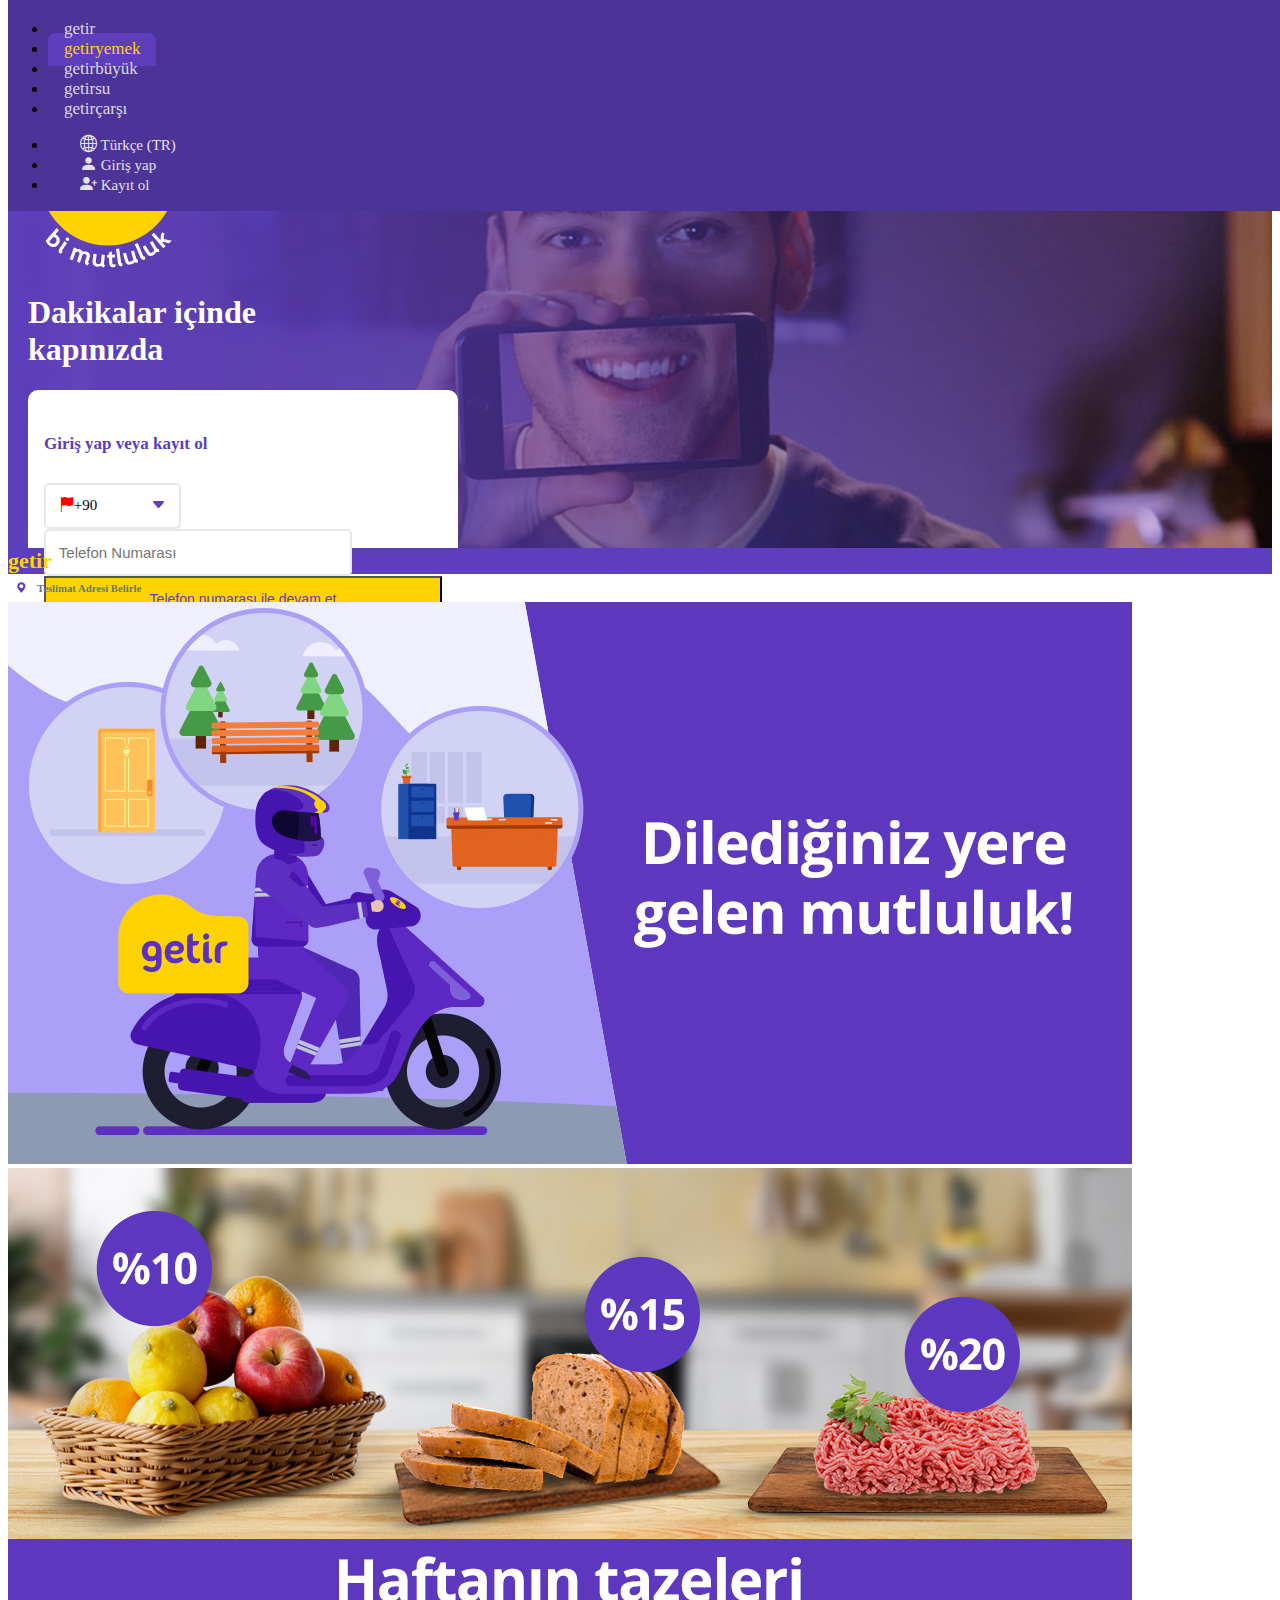
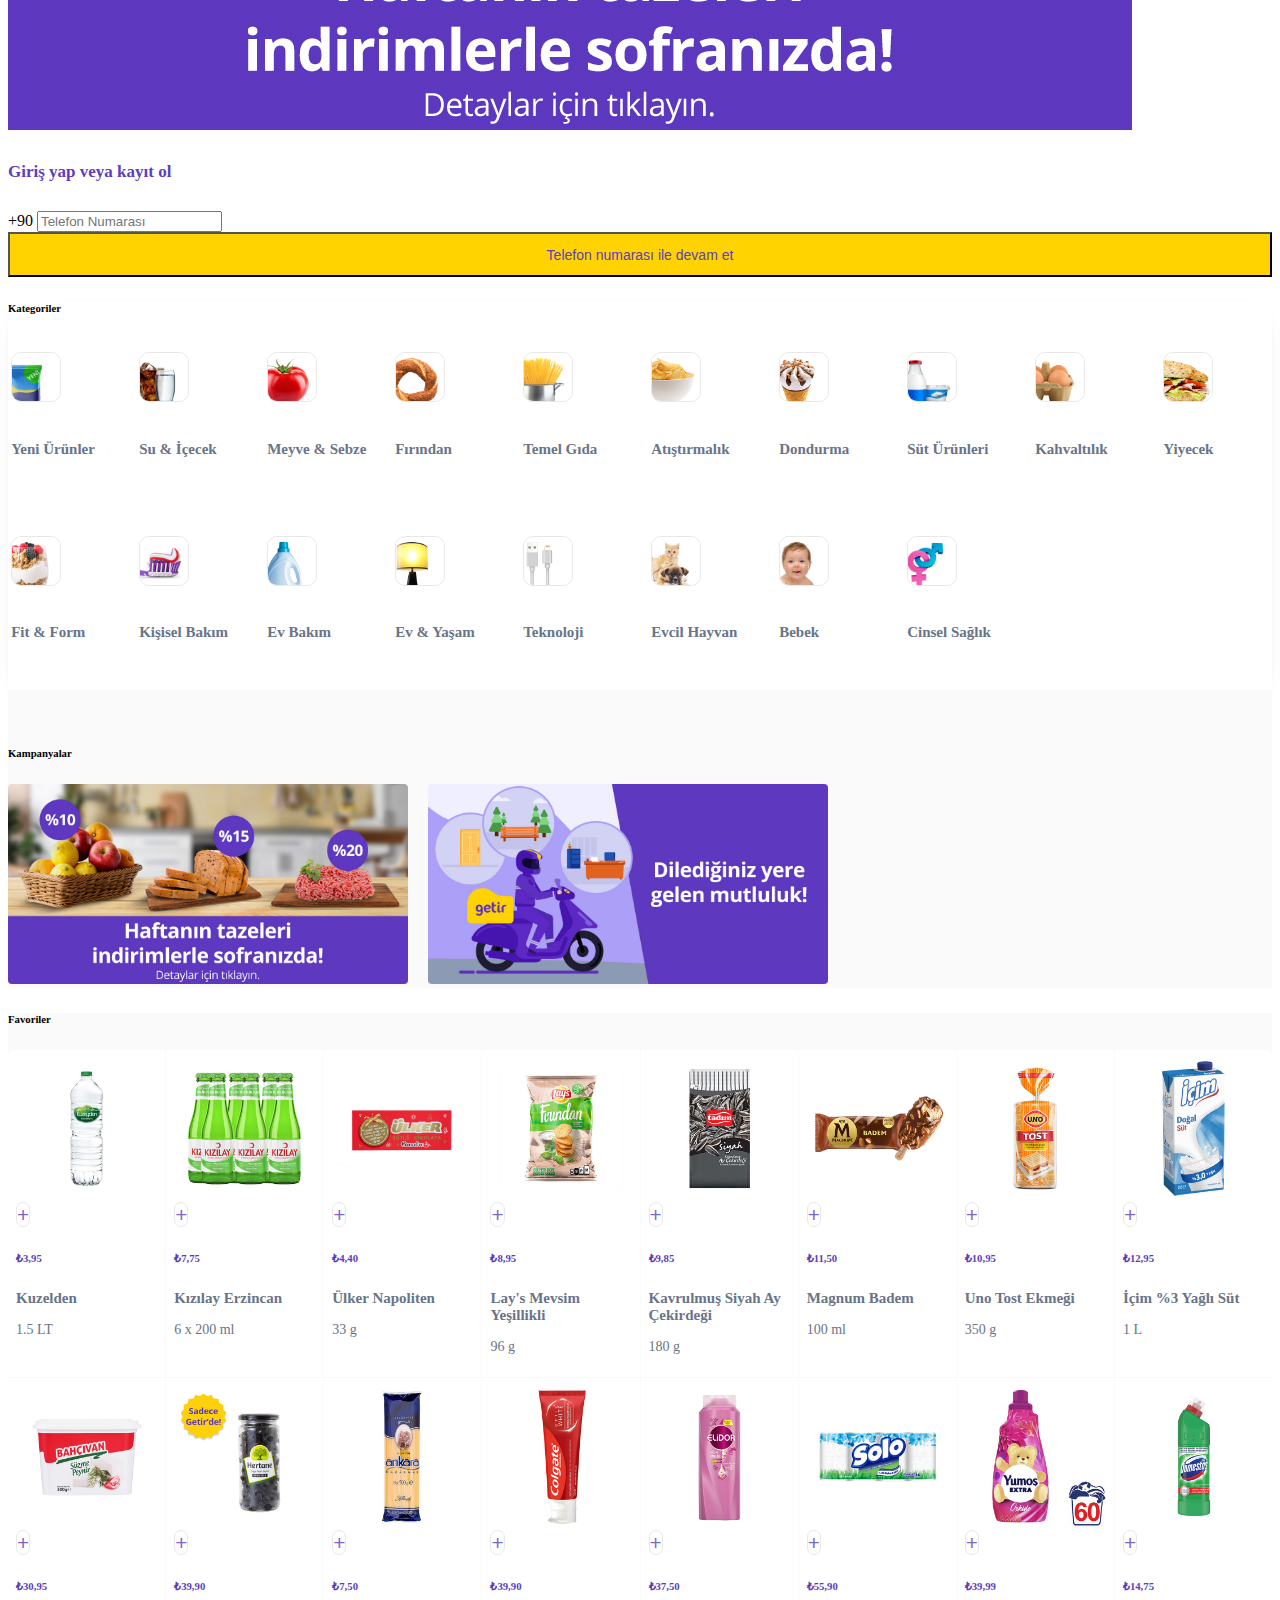
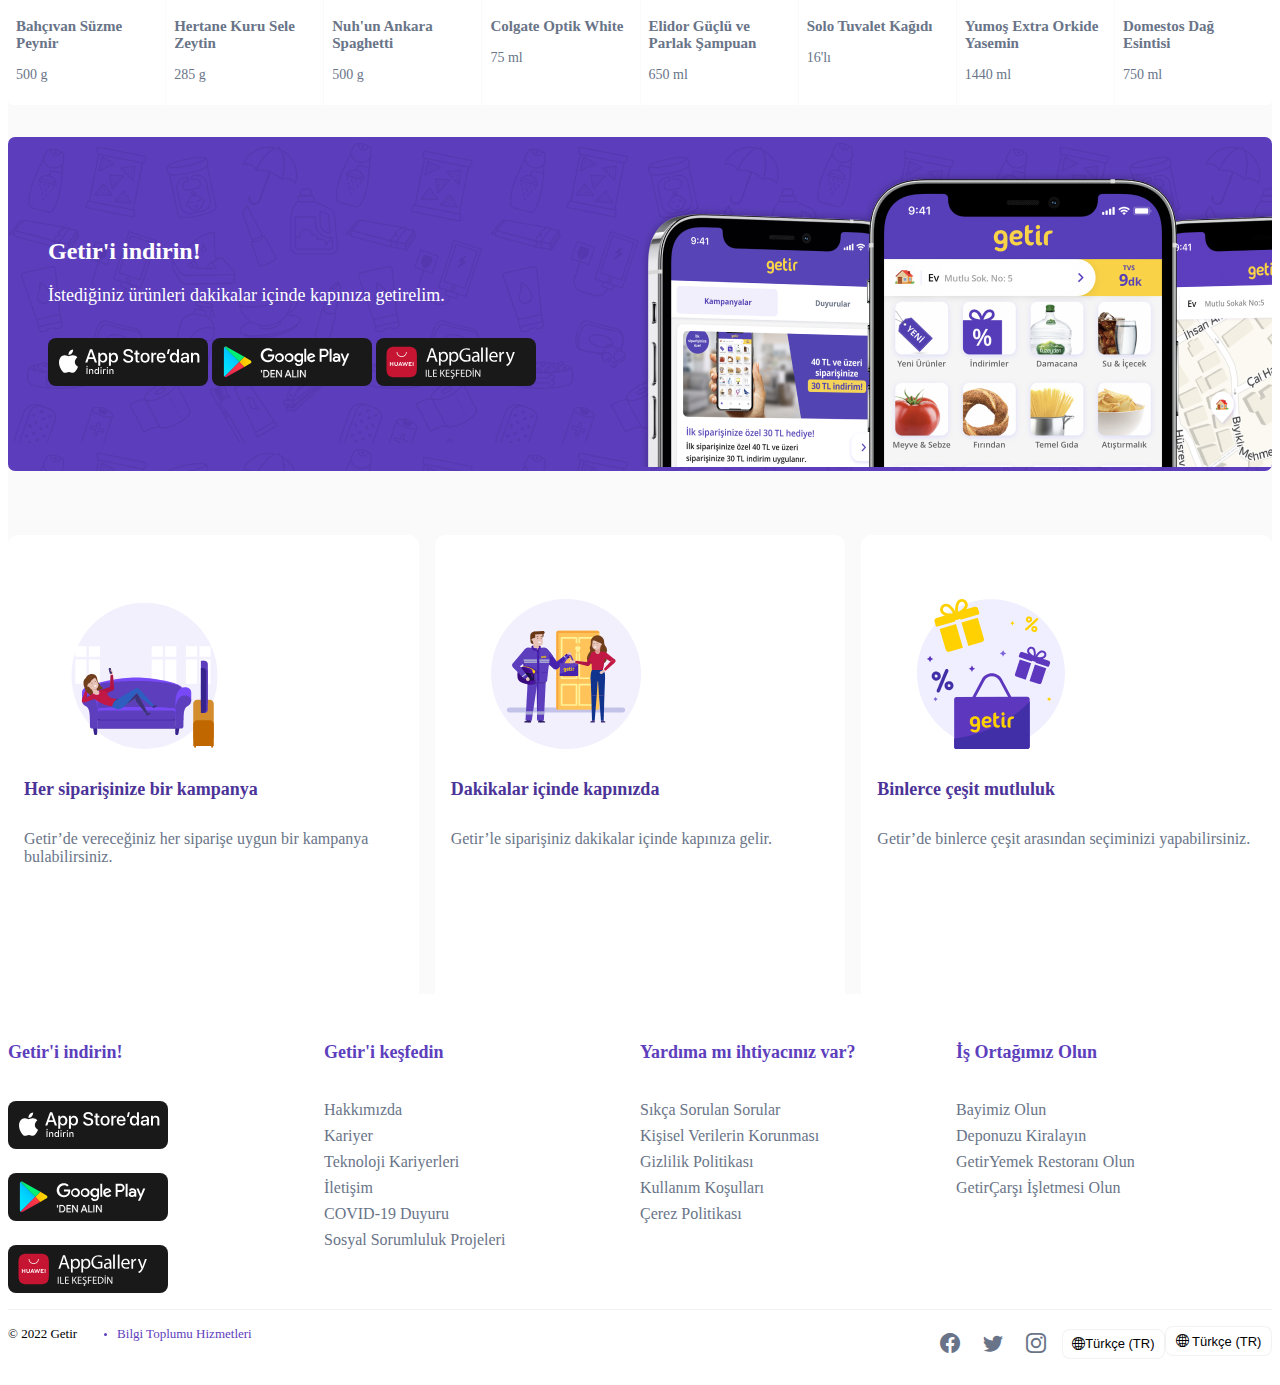
<file: getiryemek.html>
<!DOCTYPE html>
<html lang="en">

<head>
    <meta charset="UTF-8" />
    <meta http-equiv="X-UA-Compatible" content="IE=edge" />
    <meta name="viewport" content="width=device-width, initial-scale=1.0" />
    <title>Getir - Dakikalar içinde kapınızda</title>
    <link rel="icon" href="resimler/1.ico" type="image/x-icon">
    <link href="https://cdn.jsdelivr.net/npm/bootstrap@5.0.2/dist/css/bootstrap.min.css" rel="stylesheet"
        integrity="sha384-EVSTQN3/azprG1Anm3QDgpJLIm9Nao0Yz1ztcQTwFspd3yD65VohhpuuCOmLASjC" crossorigin="anonymous" />
    <link rel="stylesheet" href="https://cdn.jsdelivr.net/npm/bootstrap-icons@1.8.1/font/bootstrap-icons.css">
    <link rel="stylesheet" href="style.css" />
</head>

<body>
    <div id="navbar" style="width: 100%;" class="navbar navbar-expand navbar-fixed">
        <div class="container-lg overflow-teeth">
            <div class="overflow-inside">
                <ul class="navbar-nav">
                    <li class="nav-item">
                        <a class="nav-link navbar-text-one" href="index.html">getir</a>
                    </li>
                    <li class="nav-item">
                        <a class="nav-link navbar-text-one active" href="getiryemek.html">getir<span
                                class="text-white">yemek</span></a>
                    </li>
                    <li class="nav-item">
                        <a class="nav-link navbar-text-one" href="getirbuyuk.html">getir<span
                                class="text-white">büyük</span></a>
                    </li>
                    <li class="nav-item">
                        <a class="nav-link navbar-text-one" href="getirsu.html">getir<span
                                class="text-white">su</span></a>
                    </li>
                    <li class="nav-item">
                        <a class="nav-link navbar-text-one" href="getircarsi.html">getir<span
                                class="text-white">çarşı</span></a>
                    </li>
                </ul>
            </div>
            <div>
                <ul class="navbar-nav">
                    <li class="nav-item">
                        <a class="nav-link navbar-text-two hidden d-none d-md-block" href="#"><i
                                class="bi bi-globe2 navbar-icon"></i>
                            <span class="hidden d-none d-lg-inline">Türkçe (TR)</span>
                        </a>
                    </li>
                    <li class="nav-item mx-1">
                        <a class="nav-link navbar-text-two hidden d-none d-md-block" href="#"><i
                                class="bi bi-person-fill navbar-icon"></i>
                            <span class="hidden d-none d-lg-inline">Giriş yap</span></a>
                    </li>
                    <li class="nav-item">
                        <a class="nav-link navbar-text-two hidden d-none d-md-block" href="#"><i
                                class="bi bi-person-plus-fill navbar-icon"></i>
                            <span class="hidden d-none d-lg-inline">Kayıt ol</span></a>
                    </li>
                </ul>
            </div>
        </div>
    </div>

    <div class="sidebar hidden d-none d-md-block">
        <div class="container-lg mt-space mb-5">
            <div class="row justify-content-between">
                <div class="logo"><img src="resimler/logo.svg" alt="...">
                    <h1 class="mt-5">Dakikalar içinde kapınızda</h1>
                </div>
                <form class="card-entrance mt-5 mb-5">
                    <h5 class="entrance mt-2 mb-3 text-center">
                        Giriş yap veya kayıt ol
                    </h5>
                    <div class="phone-login">
                        <div class="country-code text-center"><i class="bi bi-flag-fill"></i>+90<i class="bi bi-caret-down-fill"></i></div>
                        <input class="phone-number" pattern="[0-9]{10}" required type="text" placeholder="Telefon Numarası" />
                    </div>
                    <input type="submit" value="Telefon numarası ile devam et" class="btn phone mt-3">
                </form>
            </div>
        </div>
    </div>

    <div class="getirlogo p-3 text-center hidden d-block d-md-none">getir</div>
    <div class=" hidden d-block d-md-none"><a href="#">
            <h6 class="delivery"><i class="bi bi-geo-alt-fill location-icon"></i>Teslimat Adresi Belirle</h6>
        </a>
    </div>
    <div class="d-block d-md-none">
        <div id="carouselExampleCaptions" class="carousel slide" data-bs-ride="carousel">
            <div class="carousel-inner">
                <div class="carousel-item">
                    <img src="resimler/21.jpg" class="d-block w-100" alt="...">
                </div>
                <div class="carousel-item active">
                    <img src="resimler/22.jpg" class="d-block w-100" alt="...">
                </div>
            </div>
        </div>
    </div>
    <div>
        <form class="d-block d-md-none px-3">
            <h5 class="entrance mt-4 mb-3 text-center">
                Giriş yap veya kayıt ol
            </h5>
            <div class="input-group">
                <span class="input-group-text">+90</span>
                <input required type="number" class="form-control" placeholder="Telefon Numarası" />
            </div>
            <input type="submit" value="Telefon numarası ile devam et" class="btn phone mt-3">
        </form>
    </div>


    <section class="page-shadow">
        <div class="container-lg pt-4">
            <h6>Kategoriler</h6>
            <div class="row products text-center pb-4">

                <a href="#" class="product">
                    <img class="product-img" src="resimler/3.jpg" alt="" />
                    <h6 class="product-text mt-2">Yeni Ürünler</h6>
                </a>
                <a href="#" class="product">
                    <img class="product-img" src="resimler/4.jpeg" alt="" />
                    <h6 class="product-text mt-2">Su & İçecek</h6>
                </a>
                <a href="#" class="product">
                    <img class="product-img" src="resimler/5.jpeg" alt="" />
                    <h6 class="product-text mt-2">Meyve & Sebze</h6>
                </a>
                <a href="#" class="product">
                    <img class="product-img" src="resimler/6.jpeg" alt="" />
                    <h6 class="product-text mt-2">Fırından</h6>
                </a>
                <a href="#" class="product">
                    <img class="product-img" src="resimler/7.jpeg" alt="" />
                    <h6 class="product-text mt-2">Temel Gıda</h6>
                </a>
                <a href="#" class="product">
                    <img class="product-img" src="resimler/8.jpeg" alt="" />
                    <h6 class="product-text mt-2">Atıştırmalık</h6>
                </a>
                <a href="#" class="product">
                    <img class="product-img" src="resimler/9.jpeg" alt="" />
                    <h6 class="product-text mt-2">Dondurma</h6>
                </a>
                <a href="#" class="product">
                    <img class="product-img" src="resimler/10.jpeg" alt="" />
                    <h6 class="product-text mt-2">Süt Ürünleri</h6>
                </a>
                <a href="#" class="product">
                    <img class="product-img" src="resimler/11.jpeg" alt="" />
                    <h6 class="product-text mt-2">Kahvaltılık</h6>
                </a>
                <a href="#" class="product">
                    <img class="product-img" src="resimler/12.jpeg" alt="" />
                    <h6 class="product-text mt-2">Yiyecek</h6>
                </a>
                <a href="#" class="product">
                    <img class="product-img" src="resimler/13.jpeg" alt="" />
                    <h6 class="product-text mt-2">Fit & Form</h6>
                </a>
                <a href="#" class="product">
                    <img class="product-img" src="resimler/14.jpeg" alt="" />
                    <h6 class="product-text mt-2">Kişisel Bakım</h6>
                </a>
                <a href="#" class="product">
                    <img class="product-img" src="resimler/15.jpeg" alt="" />
                    <h6 class="product-text mt-2">Ev Bakım</h6>
                </a>
                <a href="#" class="product">
                    <img class="product-img" src="resimler/16.jpeg" alt="" />
                    <h6 class="product-text mt-2">Ev & Yaşam</h6>
                </a>
                <a href="#" class="product">
                    <img class="product-img" src="resimler/17.jpeg" alt="" />
                    <h6 class="product-text mt-2">Teknoloji</h6>
                </a>
                <a href="#" class="product">
                    <img class="product-img" src="resimler/18.jpeg" alt="" />
                    <h6 class="product-text mt-2">Evcil Hayvan</h6>
                </a>
                <a href="#" class="product">
                    <img class="product-img" src="resimler/19.jpeg" alt="" />
                    <h6 class="product-text mt-2">Bebek</h6>
                </a>
                <a href="#" class="product">
                    <img class="product-img" src="resimler/20.jpeg" alt="" />
                    <h6 class="product-text mt-2">Cinsel Sağlık</h6>
                </a>
            </div>
        </div>
    </section>
    <section class="bg-gri">
        <div class="container-lg">
            <div class="campaigns d-none d-md-block">
                <h6 class="mt-1 pt-4">Kampanyalar</h6>
                <a href="#"><img class="campaign mt-1 mb-4" src="resimler/22.jpg" alt=""></a>
                <img class="campaign mt-1 mb-4" src="resimler/21.jpg" alt="">
            </div>
        </div>
    </section>
    <section class="page">
        <div class="container-lg">
            <h6 class="pt-3">Favoriler</h6>
            <div class="text-center favorites">
                <div class="buy position-relative">
                    <div class="favorites-img-decoraion">
                        <a href="#">
                            <img class="favorites-img" src="resimler/23.jpg" alt="" />
                        </a>
                    </div>

                    <a href="#"
                        class="position-absolute shadow add d-flex align-items-center justify-content-center">+</a>
                    <div class="mt-2">
                        <h6 class="price">₺3,95</h6>
                        <p class="h6 price-tag">Kuzelden</p>
                        <p class="description">1.5 LT</p>
                    </div>
                </div>
                <div class="buy position-relative">
                    <div class="favorites-img-decoraion">
                        <a href="#">
                            <img class="favorites-img" src="resimler/24.jpg" alt="" />
                        </a>
                    </div>
                    <a href="#"
                        class="position-absolute shadow add d-flex align-items-center justify-content-center">+</a>
                    <div class="mt-2">
                        <h6 class="price">₺7,75</h6>
                        <p class="h6 price-tag">Kızılay Erzincan</p>
                        <p class="description">6 x 200 ml</p>
                    </div>
                </div>
                <div class="buy position-relative">
                    <div class="favorites-img-decoraion">
                        <a href="#">
                            <img class="favorites-img" src="resimler/25.jpg" alt="" />
                        </a>
                    </div>
                    <a href="#"
                        class="position-absolute shadow add d-flex align-items-center justify-content-center">+</a>
                    <div class="mt-2">
                        <h6 class="price">₺4,40</h6>
                        <p class="h6 price-tag">Ülker Napoliten</p>
                        <p class="description">33 g</p>
                    </div>
                </div>
                <div class="buy position-relative">
                    <div class="favorites-img-decoraion">
                        <a href="#">
                            <img class="favorites-img" src="resimler/26.jpg" alt="" />
                        </a>
                    </div>
                    <a href="#"
                        class="position-absolute shadow add d-flex align-items-center justify-content-center">+</a>
                    <div class="mt-2">
                        <h6 class="price">₺8,95</h6>
                        <p class="h6 price-tag">Lay's Mevsim Yeşillikli</p>
                        <p class="description">96 g</p>
                    </div>
                </div>
                <div class="buy position-relative">
                    <div class="favorites-img-decoraion">
                        <a href="#">
                            <img class="favorites-img" src="resimler/27.jpg" alt="" />
                        </a>
                    </div>
                    <a href="#"
                        class="position-absolute shadow add d-flex align-items-center justify-content-center">+</a>
                    <div class="mt-2">
                        <h6 class="price">₺9,85</h6>
                        <p class="h6 price-tag">Kavrulmuş Siyah Ay Çekirdeği</p>
                        <p class="description">180 g</p>
                    </div>
                </div>
                <div class="buy position-relative">
                    <div class="favorites-img-decoraion">
                        <a href="#">
                            <img class="favorites-img" src="resimler/28.jpg" alt="" />
                        </a>
                    </div>
                    <a href="#"
                        class="position-absolute shadow add d-flex align-items-center justify-content-center">+</a>
                    <div class="mt-2">
                        <h6 class="price">₺11,50</h6>
                        <p class="h6 price-tag">Magnum Badem</p>
                        <p class="description">100 ml</p>
                    </div>
                </div>
                <div class="buy position-relative">
                    <div class="favorites-img-decoraion">
                        <a href="#">
                            <img class="favorites-img" src="resimler/29.jpg" alt="" />
                        </a>
                    </div>
                    <a href="#"
                        class="position-absolute shadow add d-flex align-items-center justify-content-center">+</a>
                    <div class="mt-2">
                        <h6 class="price">₺10,95</h6>
                        <p class="h6 price-tag">Uno Tost Ekmeği</p>
                        <p class="description">350 g</p>
                    </div>
                </div>
                <div class="buy position-relative">
                    <div class="favorites-img-decoraion">
                        <a href="#">
                            <img class="favorites-img" src="resimler/30.jpg" alt="" />
                        </a>
                    </div>
                    <a href="#"
                        class="position-absolute shadow add d-flex align-items-center justify-content-center">+</a>
                    <div class="mt-2">
                        <h6 class="price">₺12,95</h6>
                        <p class="h6 price-tag">İçim %3 Yağlı Süt</p>
                        <p class="description">1 L</p>
                    </div>
                </div>
                <div class="buy position-relative">
                    <div class="favorites-img-decoraion">
                        <a href="#">
                            <img class="favorites-img" src="resimler/31.jpg" alt="" />
                        </a>
                    </div>
                    <a href="#"
                        class="position-absolute shadow add d-flex align-items-center justify-content-center">+</a>
                    <div class="mt-2">
                        <h6 class="price">₺30,95</h6>
                        <p class="h6 price-tag">Bahçıvan Süzme Peynir</p>
                        <p class="description">500 g</p>
                    </div>
                </div>
                <div class="buy position-relative">
                    <div class="favorites-img-decoraion">
                        <a href="#">
                            <img class="favorites-img" src="resimler/32.jpg" alt="" />
                        </a>
                    </div>
                    <a href="#"
                        class="position-absolute shadow add d-flex align-items-center justify-content-center">+</a>
                    <div class="mt-2">
                        <h6 class="price">₺39,90</h6>
                        <p class="h6 price-tag">Hertane Kuru Sele Zeytin</p>
                        <p class="description">285 g</p>
                    </div>
                </div>
                <div class="buy position-relative">
                    <div class="favorites-img-decoraion">
                        <a href="#">
                            <img class="favorites-img" src="resimler/33.jpg" alt="" />
                        </a>
                    </div>
                    <a href="#"
                        class="position-absolute shadow add d-flex align-items-center justify-content-center">+</a>
                    <div class="mt-2">
                        <h6 class="price">₺7,50</h6>
                        <p class="h6 price-tag">Nuh'un Ankara Spaghetti</p>
                        <p class="description">500 g</p>
                    </div>
                </div>
                <div class="buy position-relative">
                    <div class="favorites-img-decoraion">
                        <a href="#">
                            <img class="favorites-img" src="resimler/34.jpg" alt="" />
                        </a>
                    </div>
                    <a href="#"
                        class="position-absolute shadow add d-flex align-items-center justify-content-center">+</a>
                    <div class="mt-2">
                        <h6 class="price">₺39,90</h6>
                        <p class="h6 price-tag">Colgate Optik White</p>
                        <p class="description">75 ml</p>
                    </div>
                </div>
                <div class="buy position-relative">
                    <div class="favorites-img-decoraion">
                        <a href="#">
                            <img class="favorites-img" src="resimler/35.jpg" alt="" />
                        </a>
                    </div>
                    <a href="#"
                        class="position-absolute shadow add d-flex align-items-center justify-content-center">+</a>
                    <div class="mt-2">
                        <h6 class="price">₺37,50</h6>
                        <p class="h6 price-tag">Elidor Güçlü ve Parlak Şampuan</p>
                        <p class="description">650 ml</p>
                    </div>
                </div>
                <div class="buy position-relative">
                    <div class="favorites-img-decoraion">
                        <a href="#">
                            <img class="favorites-img" src="resimler/36.jpg" alt="" />
                        </a>
                    </div>
                    <a href="#"
                        class="position-absolute shadow add d-flex align-items-center justify-content-center">+</a>
                    <div class="mt-2">
                        <h6 class="price">₺55,90</h6>
                        <p class="h6 price-tag">Solo Tuvalet Kağıdı</p>
                        <p class="description">16'lı</p>
                    </div>
                </div>
                <div class="buy position-relative">
                    <div class="favorites-img-decoraion">
                        <a href="#">
                            <img class="favorites-img" src="resimler/37.jpg" alt="" />
                        </a>
                    </div>
                    <a href="#"
                        class="position-absolute shadow add d-flex align-items-center justify-content-center">+</a>
                    <div class="mt-2">
                        <h6 class="price">₺39,99</h6>
                        <p class="h6 price-tag">Yumoş Extra Orkide Yasemin</p>
                        <p class="description">1440 ml</p>
                    </div>
                </div>
                <div class="buy position-relative">
                    <div class="favorites-img-decoraion">
                        <a href="#">
                            <img class="favorites-img" src="resimler/38.jpg" alt="" />
                        </a>
                    </div>
                    <a href="#"
                        class="position-absolute shadow add d-flex align-items-center justify-content-center">+</a>
                    <div class="mt-2">
                        <h6 class="price">₺14,75</h6>
                        <p class="h6 price-tag">Domestos Dağ Esintisi</p>
                        <p class="description">750 ml</p>
                    </div>
                </div>
            </div>
        </div>
    </section>
    <section class="bg-gri">
        <div class="container-lg">
            <div class="download">
                <div class="download-contents">
                    <h2 class="download-title mb-2">Getir'i indirin!</h2>
                    <div class="download-text">İstediğiniz ürünleri dakikalar içinde kapınıza getirelim.</div>
                    <div class="download-image">
                        <img class="download-image-piece" src="resimler/41.svg" alt="">
                        <img class="download-image-piece" src="resimler/42.svg" alt="">
                        <img class="download-image-piece" src="resimler/43.svg" alt="">
                    </div>
                </div>
                <div class="download-background d-none d-md-block">
                    <img class="download-background-image" src="resimler/40.png" alt="">
                </div>
            </div>
        </div>
    </section>
    <section class="cards">
        <div class="container-lg card-content">
            <div class="card-control">
                <div class="card-adjustment">
                    <div class="card card-order">
                        <figure class="card-img-order mx-auto">
                            <img class="card-img" src="resimler/45.svg" alt="">
                        </figure>
                        <div class="card-body text-center">
                            <h5 class="card-title card-title-order">Her siparişinize bir kampanya</h5>
                            <p class="card-text card-text-order">Getir’de vereceğiniz her siparişe uygun bir
                                kampanya
                                bulabilirsiniz.
                            </p>
                        </div>
                    </div>
                </div>
                <div class="card-adjustment">
                    <div class="card card-order">
                        <figure class="card-img-order mx-auto">
                            <img class="card-img" src="resimler/46.svg" alt="">
                        </figure>
                        <div class="card-body text-center">
                            <h5 class="card-title card-title-order">Dakikalar içinde kapınızda</h5>
                            <p class="card-text card-text-order">Getir’le siparişiniz dakikalar içinde kapınıza gelir.
                            </p>
                        </div>
                    </div>
                </div>
                <div class="card-adjustment">
                    <div class="card card-order">
                        <figure class="card-img-order mx-auto">
                            <img class="card-img" src="resimler/44.svg" alt="">
                        </figure>
                        <div class="card-body text-center">
                            <h5 class="card-title card-title-order">Binlerce çeşit mutluluk</h5>
                            <p class="card-text card-text-order">Getir’de binlerce çeşit arasından seçiminizi
                                yapabilirsiniz.
                            </p>
                        </div>
                    </div>
                </div>
            </div>
        </div>
    </section>




    <nav>
        <div class="container-lg information">
            <div>
                <h5 class="information-title">Getir'i indirin!</h5>
                <div class="download-image-footer">
                    <img class="information-img" src="resimler/41.svg" alt="">
                    <img class="information-img" src="resimler/42.svg" alt="">
                    <img class="information-img" src="resimler/43.svg" alt="">
                </div>
            </div>
            <div>
                <h5 class="information-title">Getir'i keşfedin</h5>
                <a href="#">
                    <div class="information-text">Hakkımızda</div>
                </a>
                <a href="#">
                    <div class="information-text">Kariyer</div>
                </a>
                <a href="#">
                    <div class="information-text">Teknoloji Kariyerleri</div>
                </a>
                <a href="#">
                    <div class="information-text">İletişim</div>
                </a>
                <a href="#">
                    <div class="information-text">COVID-19 Duyuru</div>
                </a>
                <a href="#">
                    <div class="information-text">Sosyal Sorumluluk Projeleri</div>
                </a>
            </div>
            <div>
                <h5 class="information-title">Yardıma mı ihtiyacınız var?</h5>
                <a href="#">
                    <div class="information-text">Sıkça Sorulan Sorular</div>
                </a>
                <a href="#">
                    <div class="information-text">Kişisel Verilerin Korunması</div>
                </a>
                <a href="#">
                    <div class="information-text">Gizlilik Politikası</div>
                </a>
                <a href="#">
                    <div class="information-text">Kullanım Koşulları</div>
                </a>
                <a href="#">
                    <div class="information-text">Çerez Politikası</div>
                </a>
            </div>
            <div>
                <h5 class="information-title">İş Ortağımız Olun</h5>
                <a href="#">
                    <div class="information-text">Bayimiz Olun</div>
                </a>
                <a href="#">
                    <div class="information-text">Deponuzu Kiralayın</div>
                </a>
                <a href="#">
                    <div class="information-text">GetirYemek Restoranı Olun</div>
                </a>
                <a href="#">
                    <div class="information-text">GetirÇarşı İşletmesi Olun</div>
                </a>
            </div>

        </div>
    </nav>


    <footer>
        <div class="container-lg footer-control">
            <span class="footer-left-text">
                © 2022 Getir
            </span>
            <div class="footer-left-list">
                <ol class="footer-left-list-ol">
                    <li class="footer-left-list-li">
                        <a href="#">Bilgi Toplumu Hizmetleri</a>
                    </li>
                </ol>
            </div>
            <div class="social">
                <ol class="social-list">
                    <li>
                        <a href="#">
                            <div class="social-icon">
                                <i class="bi bi-facebook social-icon-link"></i>
                            </div>
                        </a>

                    </li>
                    <li>
                        <a href="#">
                            <div class="social-icon">
                                <i class="bi bi-twitter social-icon-link"></i>
                            </div>
                        </a>
                    </li>
                    <li>
                        <a href="#">
                            <div class="social-icon">
                                <i class="bi bi-instagram social-icon-link"></i>
                            </div>
                        </a>
                    </li>
                    <li>
                        <div>
                            <button class="btn btn-order d-none d-md-block"><i class="bi bi-globe2 me-2"></i><span class="hidden d-none d-lg-inline">Türkçe (TR)</span>
                            </button>
                        </div>
                    </li>
                </ol>
            </div>
            <div class="d-flex justify-content-center">
                <button class="btn btn-order d-block d-md-none"><i class="bi bi-globe2 me-1"></i> Türkçe (TR)
                </button>
            </div>
        </div>
    </footer>
    <script src="https://cdn.jsdelivr.net/npm/bootstrap@5.0.2/dist/js/bootstrap.bundle.min.js"
        integrity="sha384-MrcW6ZMFYlzcLA8Nl+NtUVF0sA7MsXsP1UyJoMp4YLEuNSfAP+JcXn/tWtIaxVXM"
        crossorigin="anonymous"></script>
</body>

</html>
</file>
<file: style.css>
@charset "UTF-8";
body a {
  text-decoration: none;
}

#navbar {
  background-color: #4c3398;
  padding-top: 0.2rem;
  padding-bottom: 0px;
}

#navbar .navbar-text-one {
  font-size: 17px;
  color: white;
  border-radius: 0.5rem 0.5rem 0 0;
  opacity: 0.8;
  margin-right: 1px;
  font-weight: 500;
}

#navbar .navbar-text-one:hover {
  background-color: #5d3ebc;
  color: white;
}

#navbar .navbar-text-one:visited {
  color: white;
}

#navbar .active {
  opacity: 1;
  color: #ffd300;
  background-color: #5d3ebc;
}

#navbar .active:hover {
  color: #ffd300;
}

#navbar .active:visited {
  color: #ffd300;
}

#navbar .navbar-text-two {
  padding-right: 0;
  padding-left: 2rem;
  margin: 0;
  color: white;
  opacity: 0.85;
  font-size: 15px;
}

#navbar .navbar-text-two:hover {
  color: white;
}

#navbar .navbar-text-two:visited {
  color: white;
}

#navbar .navbar-text-two .navbar-icon {
  padding: 0;
  margin: 0;
  font-size: 17px;
}

.nav-link {
  padding: 0.4rem 10rem 0.5rem 10rem;
  margin-top: 0.1rem;
}

.sidebar {
  background-image: -webkit-gradient(linear, right top, left top, from(rgba(255, 255, 255, 0)), to(#5d3ebc)), url("resimler/2.jpg");
  background-image: linear-gradient(to left, rgba(255, 255, 255, 0), #5d3ebc), url("resimler/2.jpg");
  background-position: center;
  background-size: cover;
  color: white;
  padding: 20px;
  height: 500px;
}

.sidebar .mt-space {
  margin-top: 5rem;
}

.sidebar .mt-space .logo {
  max-width: 313px;
}

.sidebar .mt-space .card-entrance {
  max-width: 398px;
  background-color: white;
  border-radius: 10px;
  padding: 1rem;
}

.sidebar .mt-space .card-entrance .phone-login .country-code {
  color: black;
  float: left;
  border: solid 2px #e8e8e8;
  padding: 0.8rem;
  font-size: 15px;
  width: 27%;
  margin-right: 3%;
  border-radius: 5px;
}

.sidebar .mt-space .card-entrance .phone-login .phone-number {
  color: black;
  border: solid 2px #e8e8e8;
  padding: 0.8rem;
  width: 70%;
  font-size: 15px;
  border-radius: 5px;
  -webkit-transition: .1s ease-in;
  transition: .1s ease-in;
}

.sidebar .mt-space .card-entrance .phone-login .phone-number:hover {
  border: solid 2px #5d3ebc;
}

.sidebar .mt-space .card-entrance .phone-login .bi-flag-fill {
  color: red;
  float: left;
}

.sidebar .mt-space .card-entrance .phone-login .bi-caret-down-fill {
  color: #5d3ebc;
  float: right;
}

.entrance {
  font-size: 17px;
  color: #5d3ebc;
}

.phone {
  color: #5d3ebc;
  font-weight: 500;
  font-size: 14px;
  background-color: #ffd300;
  padding: 0.8rem;
  width: 100%;
}

.phone:hover {
  background-color: #5d3ebc;
  color: #ffd300;
}

.login-register {
  padding-top: 1rem;
}

.login-register .phone-login {
  display: -ms-grid;
  display: grid;
  -ms-grid-columns: 2fr 5fr;
      grid-template-columns: 2fr 5fr;
  gap: 0.5rem;
}

.login-register .phone-login .country-code {
  color: black;
  float: left;
  border: solid 2px #e8e8e8;
  padding: 0.8rem;
  font-size: 15px;
  min-width: 87px;
  margin-right: 3%;
  border-radius: 5px;
}

.login-register .phone-login .phone-number {
  color: black;
  border: solid 2px #e8e8e8;
  padding: 0.8rem;
  font-size: 15px;
  border-radius: 5px;
  -webkit-transition: .1s ease-in;
  transition: .1s ease-in;
}

.login-register .phone-login .phone-number:hover {
  border: solid 2px #5d3ebc;
}

.login-register .phone-login .bi-flag-fill {
  color: red;
  float: left;
}

.login-register .phone-login .bi-caret-down-fill {
  color: #5d3ebc;
  float: right;
}

.page-shadow {
  -webkit-box-shadow: 0 8px 20px -18px #666;
          box-shadow: 0 8px 20px -18px #666;
  margin: 0;
  padding: 0;
}

.page-shadow .products {
  position: relative;
  display: -ms-grid;
  display: grid;
}

.page-shadow .products .product {
  padding: 0.2rem;
  padding-top: 0.8rem;
  padding-bottom: 0.86rem;
  border-radius: 2px;
}

.page-shadow .products .product:hover {
  background-color: #f3f0fe;
  color: #5d3ebc;
}

.page-shadow .products .product .product-img {
  max-width: 3rem;
  border: 1px solid #e8e8e8;
  border-radius: 10px;
}

.page-shadow .products .product .product-text {
  font-size: 15px;
  color: #697488;
}

.navbar-expand .navbar-nav .nav-link {
  padding-right: 1rem;
  padding-left: 1rem;
}

.favorites {
  border-radius: 5px;
  position: relative;
  display: -ms-grid;
  display: grid;
  gap: 1px;
  overflow: hidden;
}

.favorites .buy {
  background-color: white;
  margin-left: auto;
  margin-right: auto;
  padding: 0.5rem;
}

.favorites .buy .favorites-img {
  border-radius: 5px;
  max-width: 100%;
  max-height: 100%;
}

.favorites .buy .add {
  color: #5d3ebcce;
  font-size: 1.3rem;
  background-color: white;
  width: 2.2rem;
  height: 2.2rem;
  border-radius: 0.5rem;
  border: 1px solid #e8e8e8;
  right: 0.6rem;
  top: 0.6rem;
  font-family: "Gill Sans", "Gill Sans MT", Calibri, "Trebuchet MS", sans-serif;
}

.favorites .buy .price {
  color: #5d3ebc;
}

.favorites .buy .price-tag {
  font-size: 15px;
  color: #697488;
  font-weight: 600;
}

.favorites .buy .description {
  font-size: 14px;
  color: #697488;
}

.campaign {
  max-width: 400px;
  border-radius: 4px;
  margin-right: 1rem;
}

.page {
  background-color: #fafafa;
  overflow-wrap: break-word;
}

.getirlogo {
  background-color: #5d3ebc;
  color: #ffd300;
  font-weight: bold;
  font-size: 22px;
}

.delivery {
  color: #697488;
  padding: 0;
  margin: 0.5rem;
}

.delivery .location-icon {
  color: #5d3ebc;
  margin-right: 10px;
}

.bg-gri {
  padding-top: 2rem;
  background-color: #fafafa;
}

.bg-gri .download {
  display: -ms-grid;
  display: grid;
  -ms-grid-columns: (1fr)[2];
      grid-template-columns: repeat(2, 1fr);
  border-radius: 7px;
  background-color: #5d3ebc;
  background-image: url("resimler/39.png");
  overflow: hidden;
  padding-left: 2.5rem;
}

.bg-gri .download .download-contents {
  min-width: 500px;
  margin-top: auto;
  margin-bottom: auto;
}

.bg-gri .download .download-contents .download-title {
  color: white;
}

.bg-gri .download .download-contents .download-text {
  color: white;
  font-size: 18px;
}

.bg-gri .download .download-contents .download-image {
  margin-top: 2rem;
}

.bg-gri .download .download-background {
  padding-top: 2rem;
  width: 100%;
  height: 100%;
}

.bg-gri .download .download-background .download-background-image {
  min-width: 100%;
}

.cards {
  background-color: #fafafa;
}

.cards .card-content {
  padding-top: 4rem;
  padding-bottom: 4rem;
}

.cards .card-content .card-control {
  display: -ms-grid;
  display: grid;
  -ms-grid-columns: (1fr)[3];
      grid-template-columns: repeat(3, 1fr);
  gap: 1rem;
}

.cards .card-content .card-control .card-adjustment {
  padding: 0;
  margin: 0;
}

.cards .card-content .card-control .card-adjustment .card-order {
  background-color: white;
  height: 100%;
  padding: 3rem 1rem 3rem 1rem;
  border-radius: 10px;
}

.cards .card-content .card-control .card-adjustment .card-order .card-img-order {
  width: 150px;
  height: 150px;
}

.cards .card-content .card-control .card-adjustment .card-order .card-body .card-title-order {
  color: #4c3398;
  font-size: 18px;
}

.cards .card-content .card-control .card-adjustment .card-order .card-body .card-text-order {
  font-size: 16px;
  color: #697488;
  font-weight: 400;
}

.information {
  display: -ms-grid;
  display: grid;
  -ms-grid-columns: (1fr)[4];
      grid-template-columns: repeat(4, 1fr);
}

.information .information-title {
  color: #5d3ebc;
  font-size: 18px;
  margin-top: 3rem;
  padding-bottom: 0.5rem;
}

.information .download-image-footer {
  display: -ms-grid;
  display: grid;
  -ms-grid-columns: (1fr)[1];
      grid-template-columns: repeat(1, 1fr);
  gap: 0.5rem;
}

.information .download-image-footer .information-img {
  margin-bottom: 1rem;
}

.information .information-text {
  margin-top: 0.5rem;
  color: #697488;
  font-size: 16px;
}

.information .information-text:hover {
  color: #697488;
}

.footer-control {
  border-top: 1px solid #686a6817;
  padding-top: 1rem;
  padding-bottom: 1rem;
  display: -webkit-box;
  display: -ms-flexbox;
  display: flex;
  -webkit-box-pack: center;
      -ms-flex-pack: center;
          justify-content: center;
}

.footer-control .footer-left-text {
  font-size: 13px;
}

.footer-control .footer-left-list {
  margin: 0;
  padding: 0;
}

.footer-control .footer-left-list .footer-left-list-ol {
  list-style: disc;
  color: #5d3ebc;
  font-size: 10px;
  margin: 0;
}

.footer-control .footer-left-list .footer-left-list-ol .footer-left-list-li a {
  font-size: 13px;
  color: #5d3ebc;
}

.footer-control .footer-left-list .footer-left-list-ol .footer-left-list-li a:hover a {
  color: #5d3ebc;
}

.footer-control .social {
  -webkit-box-flex: 1;
      -ms-flex: 1 1 0%;
          flex: 1 1 0%;
}

.footer-control .social .social-list {
  display: -webkit-box;
  display: -ms-flexbox;
  display: flex;
  -webkit-box-pack: end;
      -ms-flex-pack: end;
          justify-content: flex-end;
  -webkit-box-align: center;
      -ms-flex-align: center;
          align-items: center;
  list-style: none;
  margin: 0;
  padding: 0;
}

.footer-control .social .social-list .social-icon {
  display: -webkit-box;
  display: -ms-flexbox;
  display: flex;
  -webkit-box-pack: center;
      -ms-flex-pack: center;
          justify-content: center;
  -webkit-box-align: center;
      -ms-flex-align: center;
          align-items: center;
  margin-right: 0.5rem;
  height: 35px;
  width: 35px;
  border-radius: 10px;
}

.footer-control .social .social-list .social-icon:hover {
  background-color: #f3f0fe;
}

.footer-control .social .social-list .social-icon:hover .social-icon-link {
  color: #5d3ebc;
}

.footer-control .social .social-list .social-icon .social-icon-link {
  font-size: 20px;
  color: #697488;
}

.btn-order {
  font-size: 13px;
  background-color: white;
  border-radius: 5px;
  border: 1px solid #686a6817;
  padding: 0.4rem 0.6rem;
  color: black;
  border-radius: 8px;
}

.btn-order:hover {
  background-color: #f3f0fe;
  border: 1px solid #f3f0fe;
  color: #5d3ebc;
}

@media screen and (min-width: 1200px) {
  .navbar-fixed {
    position: fixed;
    top: 0;
    z-index: 1;
  }
  .products {
    -ms-grid-columns: (1fr)[10];
        grid-template-columns: repeat(10, 1fr);
    gap: 16px;
  }
  .favorites {
    -ms-grid-columns: (1fr)[8];
        grid-template-columns: repeat(8, 1fr);
  }
}

@media screen and (min-width: 767px) and (max-width: 1199px) {
  .products {
    -ms-grid-columns: (1fr)[5];
        grid-template-columns: repeat(5, 1fr);
    gap: 0px;
  }
  .favorites {
    -ms-grid-columns: (1fr)[5];
        grid-template-columns: repeat(5, 1fr);
    gap: 0;
  }
  .favorites .add {
    right: 1.4rem;
    top: 1rem;
  }
}

@media screen and (max-width: 767px) {
  .products {
    gap: 0px;
    -ms-grid-columns: (1fr)[4];
        grid-template-columns: repeat(4, 1fr);
  }
  .page .container-lg {
    padding: 0;
  }
  .page .container-lg h2 {
    padding: 1rem 0 0 1rem;
    background-color: white;
    width: 100½;
    margin: 0;
  }
  .page .container-lg .favorites {
    -ms-grid-columns: (1fr)[3];
        grid-template-columns: repeat(3, 1fr);
    gap: 0;
  }
  .page .container-lg .favorites .buy {
    padding: 0;
    width: 100%;
    height: 100%;
  }
  .page .container-lg .favorites .buy .add {
    right: 0;
    top: 0;
  }
  .page .container-lg .favorites .buy .favorites-img-decoraion {
    max-width: 120px;
    max-height: 120px;
    padding: 1rem;
    margin-left: auto;
    margin-right: auto;
  }
  .page .container-lg .favorites .buy .favorites-img-decoraion .favorites-img {
    border: 1px solid #5d3ebc13;
  }
  .page .container-lg .favorites .price {
    margin: 0.5rem;
  }
  .page .container-lg .favorites .price .price-tag {
    font-weight: normal;
  }
  .overflow-teeth {
    overflow: hidden;
    height: 35px;
  }
  .overflow-teeth .overflow-inside {
    overflow: auto;
    padding-top: 2rem;
    padding-bottom: 2rem;
  }
  .overflow-teeth .overflow-inside .navbar-text-one {
    font-size: 15px;
  }
  .navbar-expand .navbar-nav .nav-link {
    padding-right: 0.65rem;
    padding-left: 0.65rem;
  }
  .download {
    padding-left: 1.5rem;
    border-radius: 0;
    display: -ms-grid;
    display: grid;
    -ms-grid-columns: (1fr)[1];
        grid-template-columns: repeat(1, 1fr);
  }
  .download .download-contents {
    padding-top: 1.5rem;
    padding-bottom: 1.5rem;
  }
  .download .download-contents .download-image {
    display: -ms-grid;
    display: grid;
    -ms-grid-columns: (1fr)[1];
        grid-template-columns: repeat(1, 1fr);
    gap: 0.5rem;
  }
  .download .download-contents .download-text {
    max-width: 50%;
  }
  .information {
    -ms-grid-columns: (1fr)[1];
        grid-template-columns: repeat(1, 1fr);
  }
  .cards {
    padding: 1rem 0;
    background-color: #fafafa;
  }
  .cards .card-content {
    padding-top: 0;
    padding-bottom: 0;
  }
  .cards .card-content .card-control {
    display: -ms-grid;
    display: grid;
    -ms-grid-columns: (1fr)[1];
        grid-template-columns: repeat(1, 1fr);
    gap: 1rem;
  }
  .cards .card-content .card-control .card-adjustment .card-order {
    padding: 3rem 0.7rem 3rem 0.7rem;
    border-radius: 0px;
  }
  .footer-control {
    display: block;
    text-align: center;
    background-color: white;
    border-top: 0;
  }
  .footer-control .footer-left-list {
    padding: 0.5rem;
  }
  .footer-control .footer-left-list .footer-left-list-ol {
    list-style: none;
    padding: 0;
    margin: 0;
  }
  .social {
    -webkit-box-flex: 1;
        -ms-flex: 1 1 0%;
            flex: 1 1 0%;
    display: -webkit-box;
    display: -ms-flexbox;
    display: flex;
    -webkit-box-pack: center;
        -ms-flex-pack: center;
            justify-content: center;
    padding-bottom: 0.5rem;
  }
  .bg-gri {
    padding-top: 0rem;
  }
  .bg-gri .container-lg {
    padding: 0;
  }
  .bg-gri .download {
    border-radius: 0;
  }
  .login-register {
    background-color: #fafafa;
  }
  .page-shadow {
    background-color: #fafafa;
  }
  .page-shadow .products .product {
    padding: 0.5rem 0;
  }
}
/*# sourceMappingURL=style.css.map */
</file>
